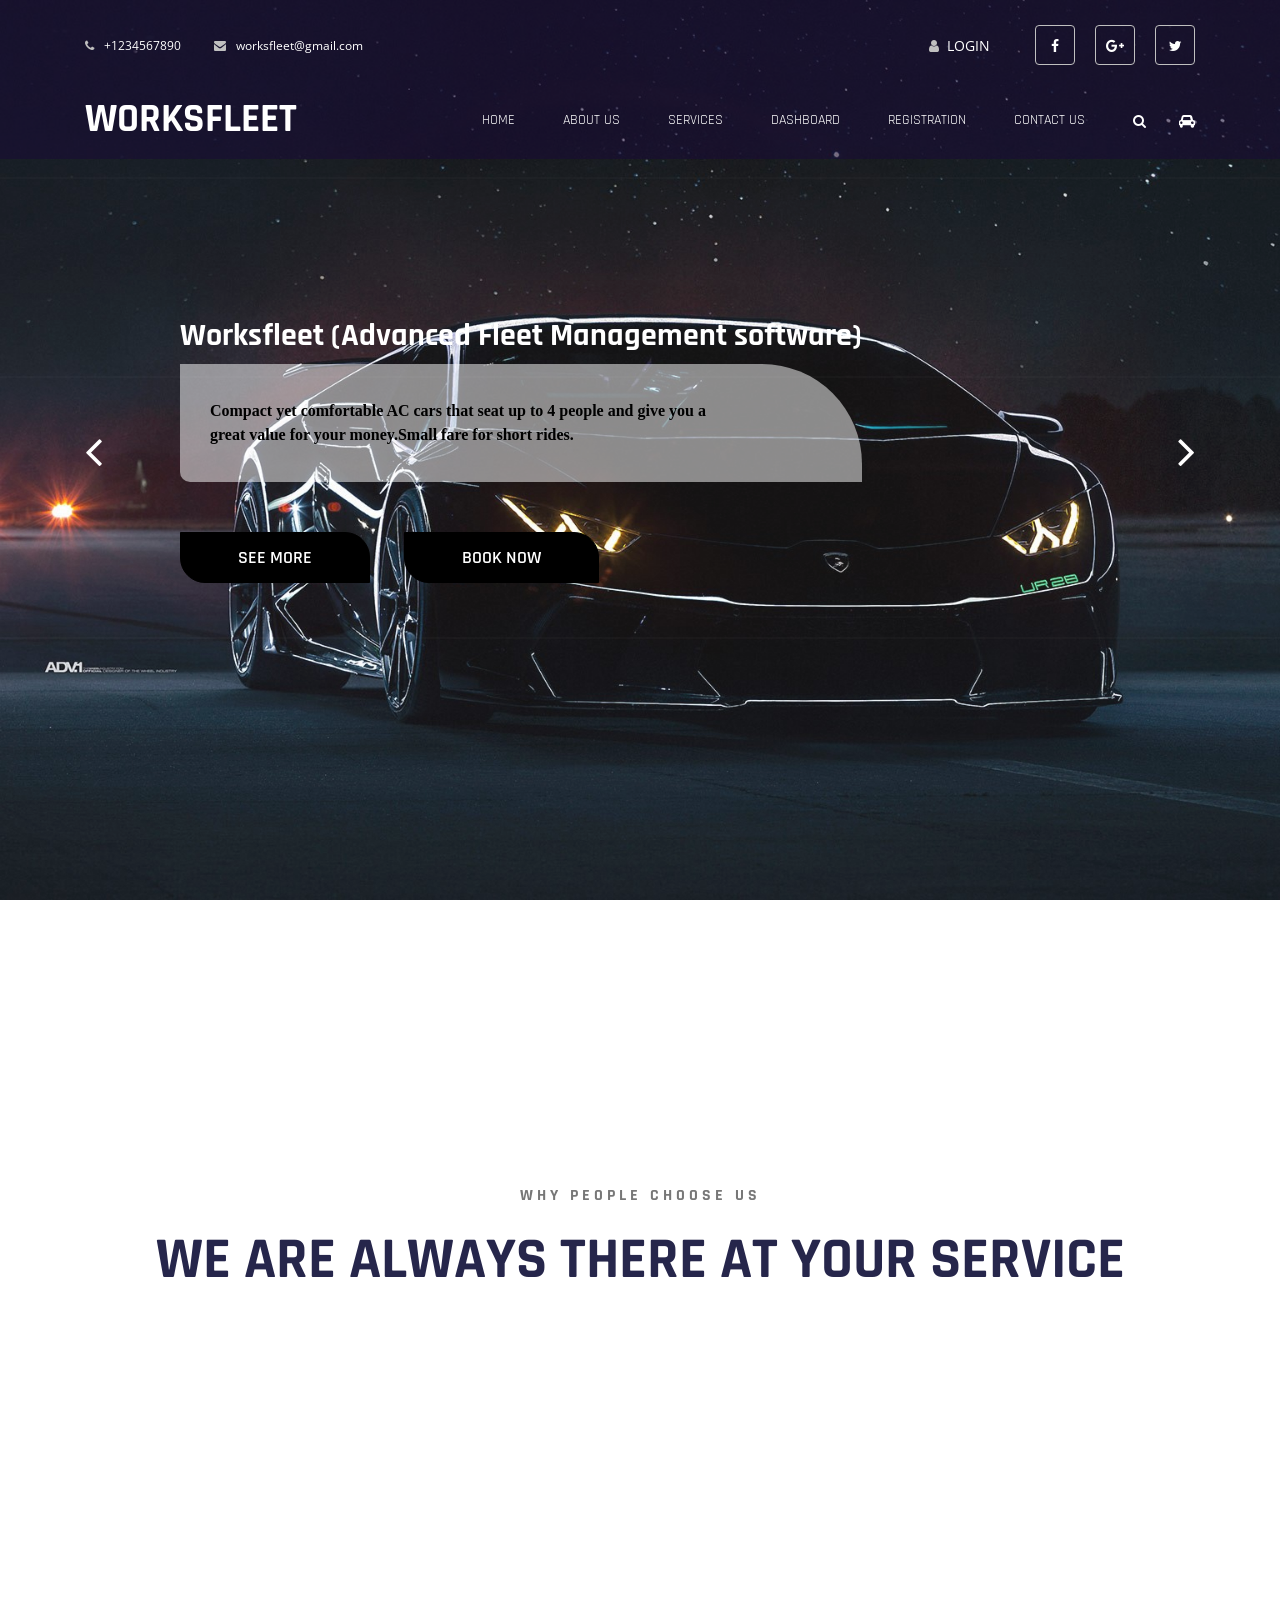
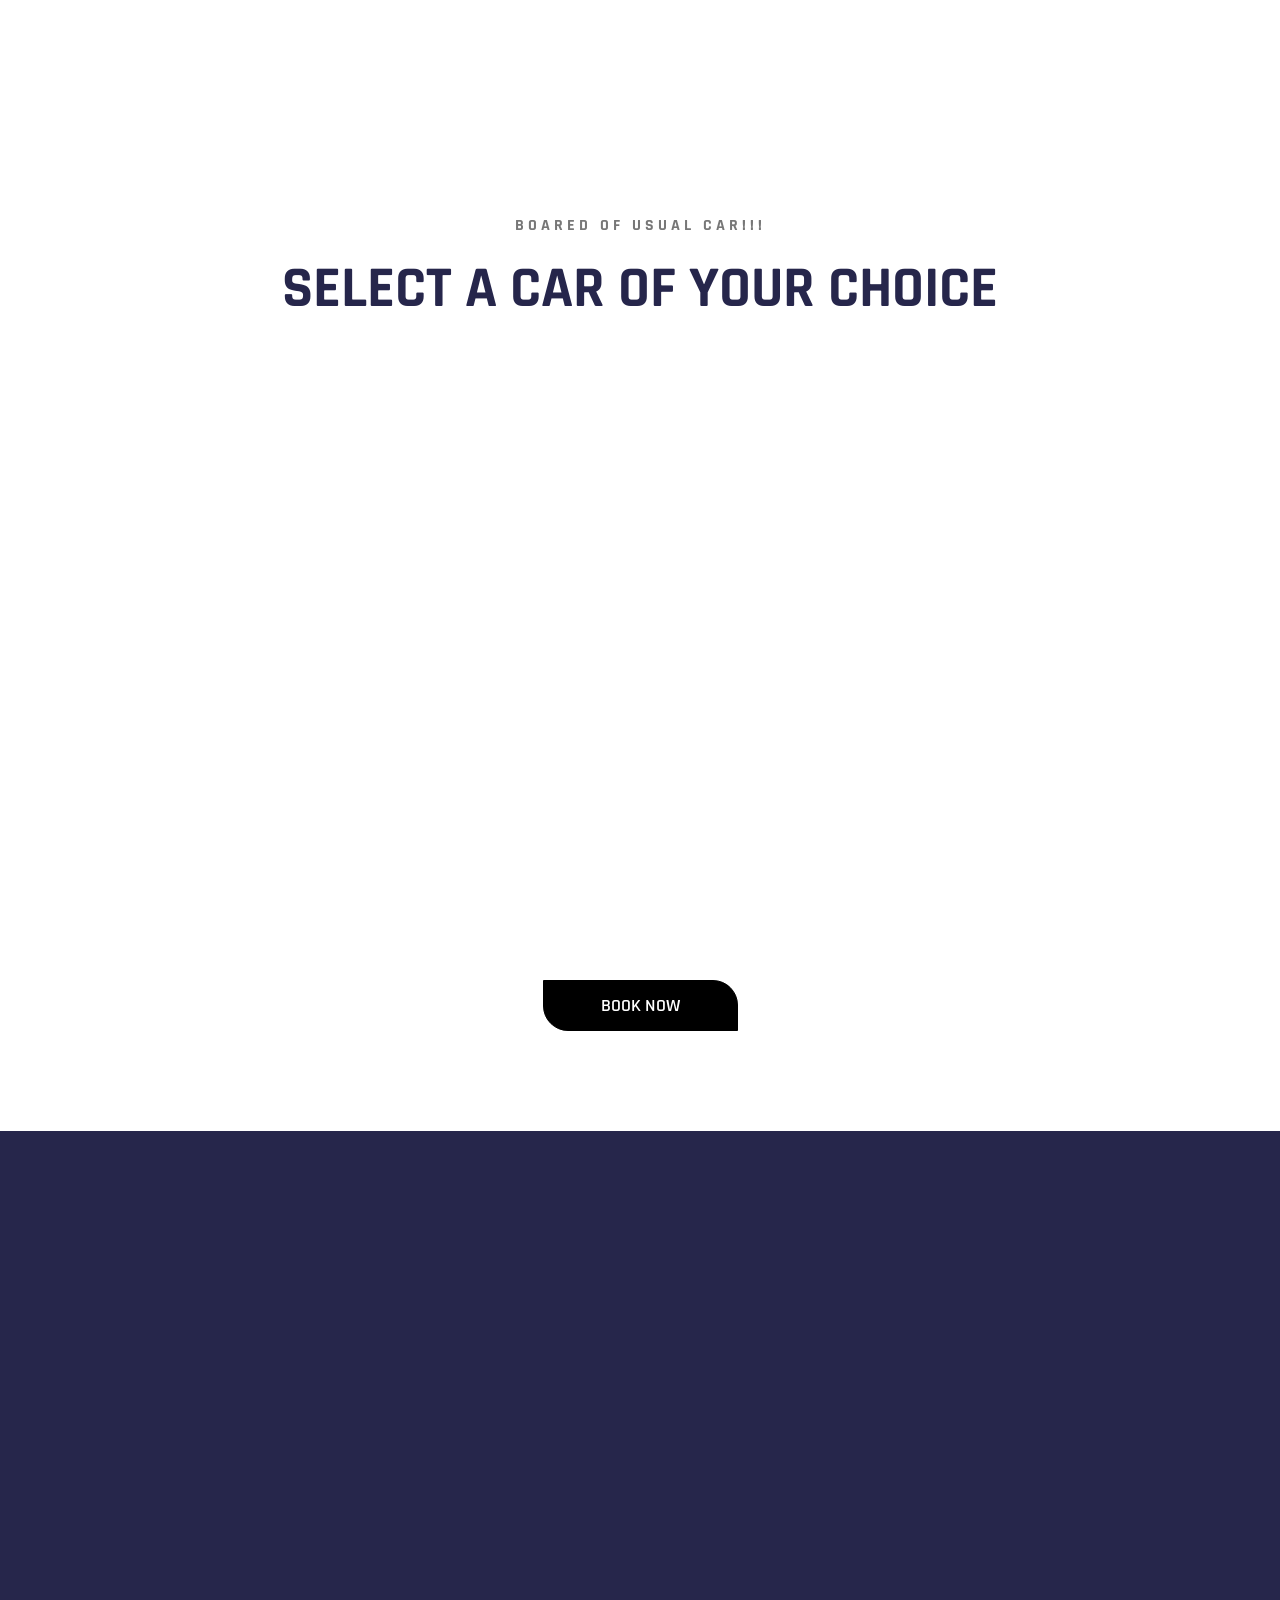
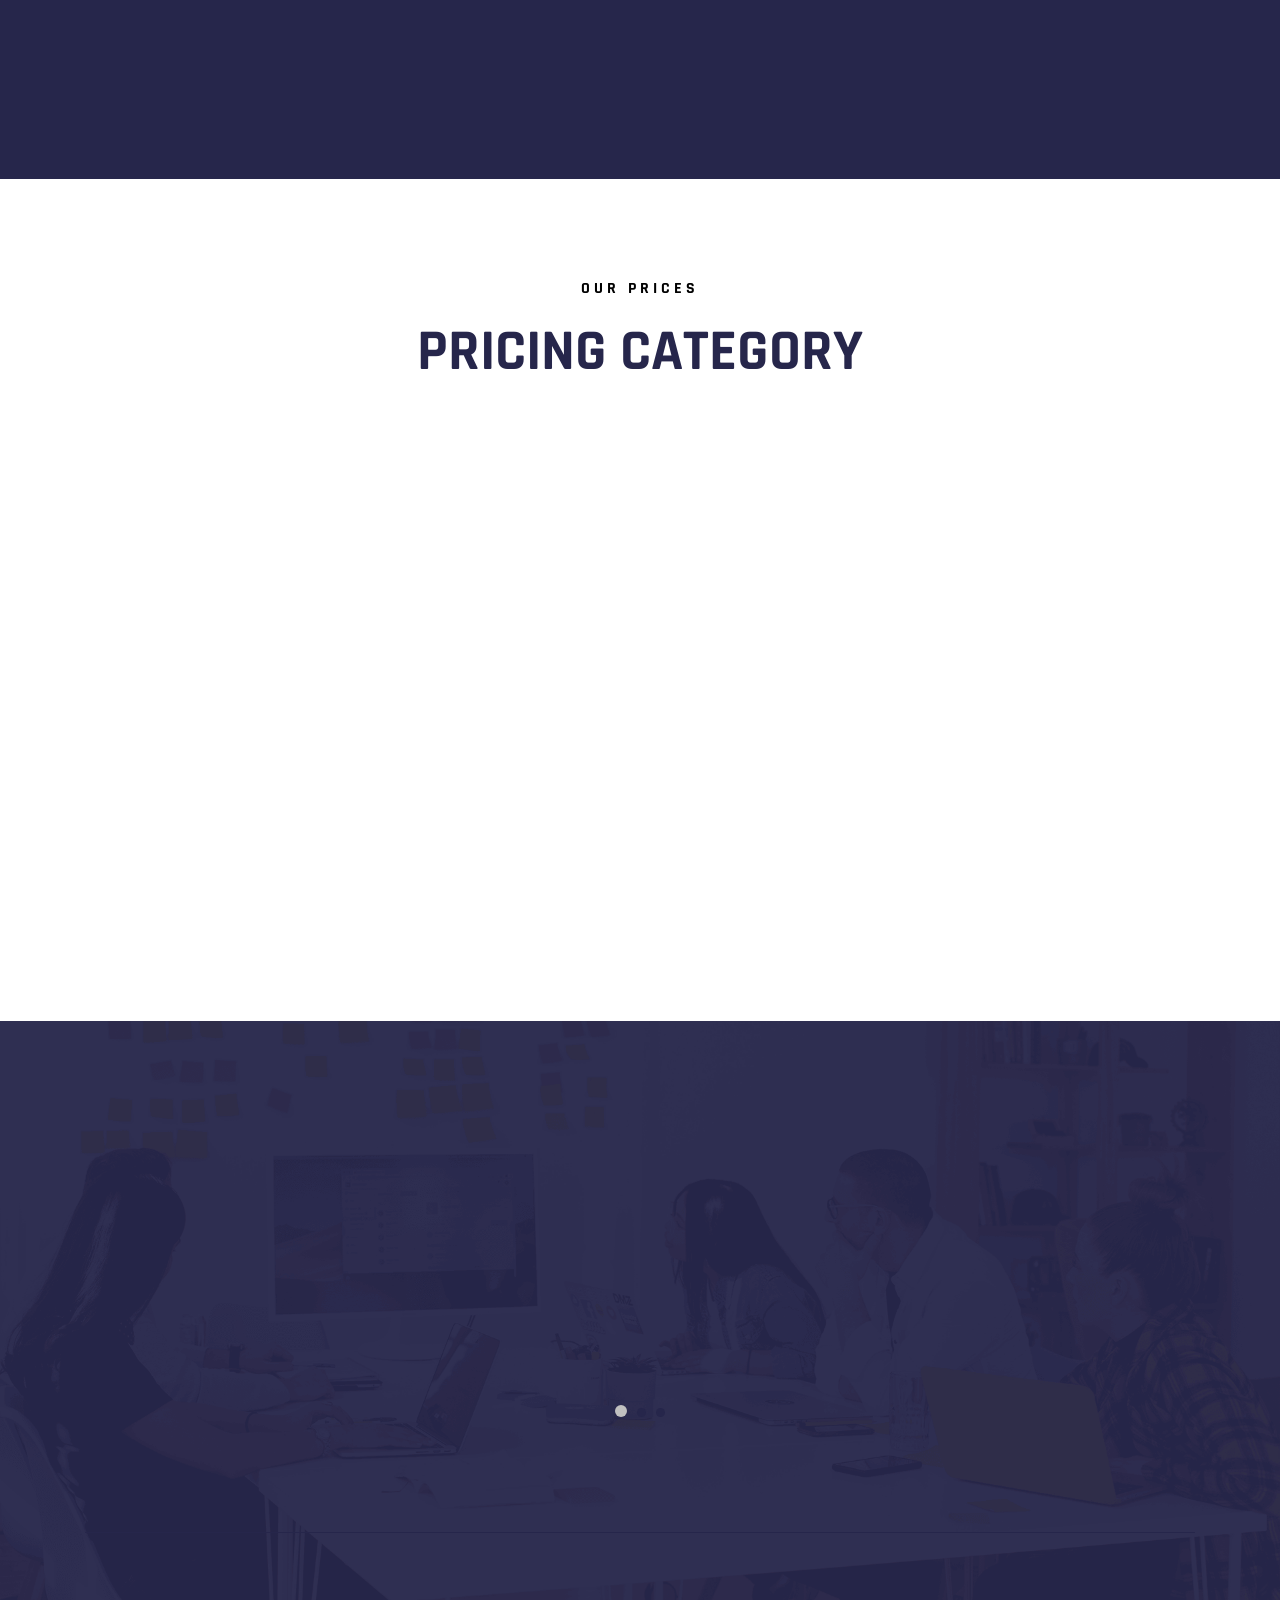
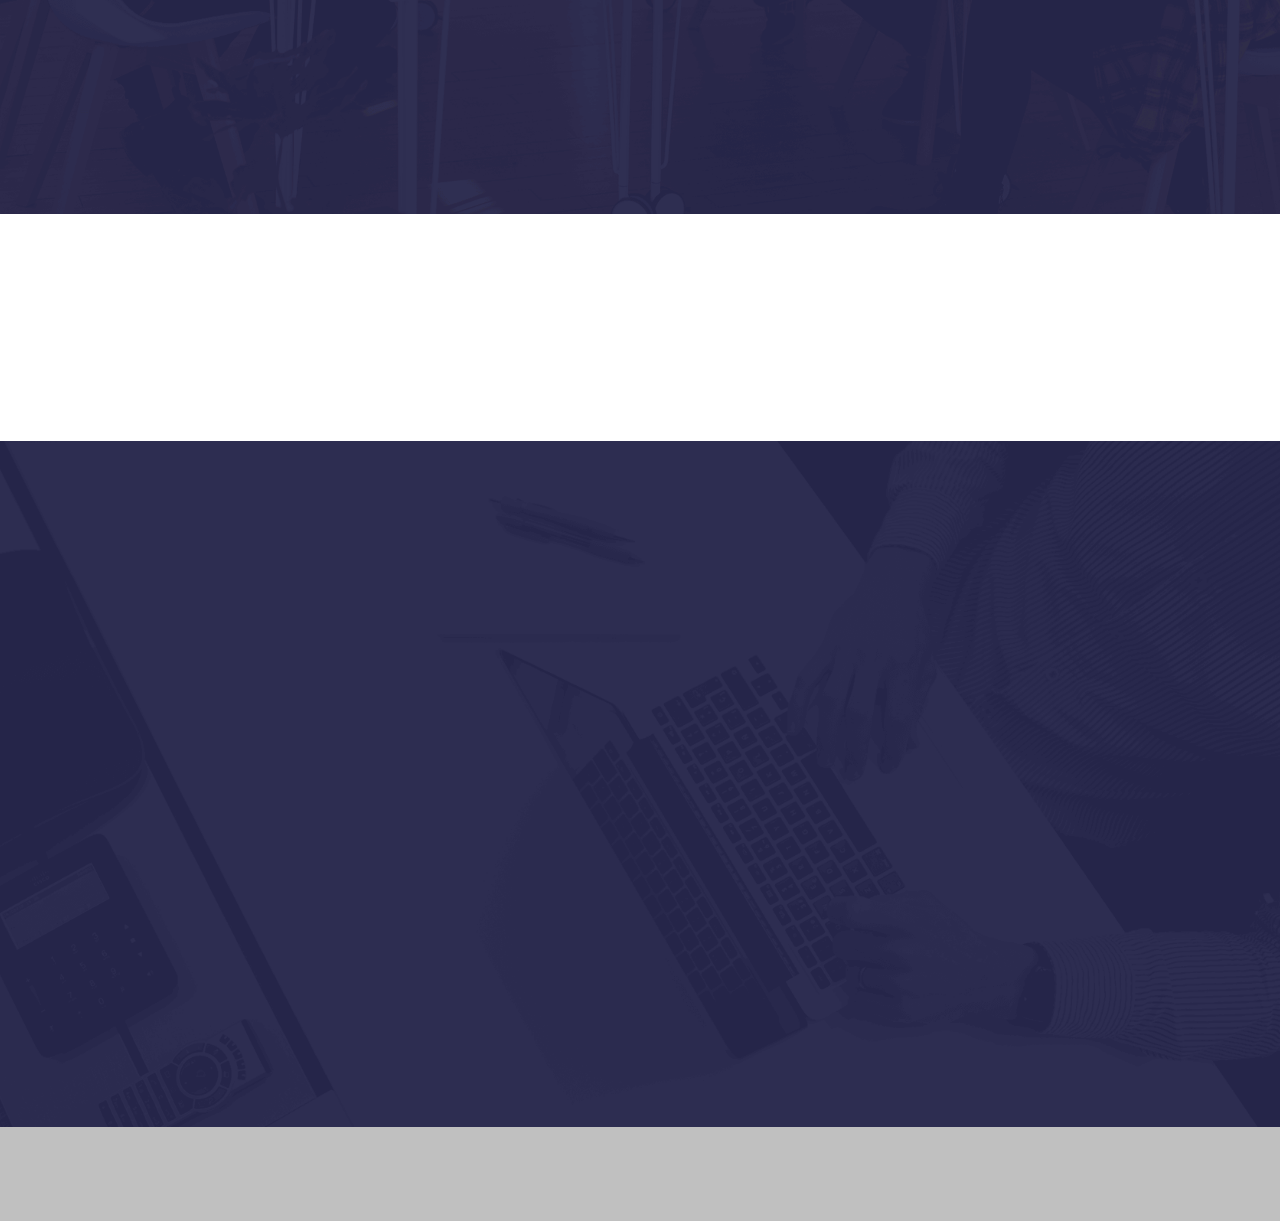
<file: index.html>
<!doctype html>
<html lang="en">

<head>
    <!--
    /   Multipurpose: Free Template by FreeHTML5.co
    /   Author: https://freehtml5.co
    /   Facebook: https://facebook.com/fh5co
    /   Twitter: https://twitter.com/fh5co
    -->
    <meta charset="UTF-8">
    <meta name="viewport" content="width=device-width, initial-scale=1">
    <meta http-equiv="X-UA-Compatible" content="IE=edge">
    <!-- Document title -->
    <title>WORKSFLEET</title>
    <!-- Stylesheets & Fonts -->
    <!-- Google Fonts -->
    <link href="https://fonts.googleapis.com/css?family=Open+Sans:400,400i,700,700i%7CRajdhani:400,600,700"
        rel="stylesheet">
    <!-- Plugins Stylesheets -->
    <link rel="stylesheet" href="static/css/loader/loaders.css">
    <link rel="stylesheet" href="static/css/font-awesome/font-awesome.css">
    <link rel="stylesheet" href="static/css/bootstrap.css">
    <link rel="stylesheet" href="static/css/aos/aos.css">
    <link rel="stylesheet" href="static/css/swiper/swiper.css">
    <link rel="stylesheet" href="static/css/lightgallery.min.css">
    <!-- Template Stylesheet -->
    <link rel="stylesheet" href="static/css/style.css">
    <!-- Responsive Stylesheet -->
    <link rel="stylesheet" href="static/css/responsive.css">
</head>

<body>
    <!-- Loader Start -->
    <div class="css-loader">
        <div class="loader-inner line-scale d-flex align-items-center justify-content-center"></div>
    </div>
    <!-- Loader End -->
    <!-- Header Start -->
    <header class="position-absolute w-100">
        <div class="container">
            <div class="top-header d-none d-sm-flex justify-content-between align-items-center">
                <div class="contact">
                    <a href="tel:+1234567890" class="tel"><i class="fa fa-phone" aria-hidden="true"></i>+1234567890</a>
                    <a href="mailto:worksfleet@yourmail.com"><i class="fa fa-envelope"
                            aria-hidden="true"></i>worksfleet@gmail.com</a>
                </div>
                <nav class="d-flex aic">
                    <a href="./template/Dashboard/user_login.html" class="login"><i class="fa fa-user" ></i>Login</a>
                    <ul class="nav social d-none d-md-flex">
                        <li><a href="https://www.facebook.com/fh5co" target="_blank"><i class="fa fa-facebook"></i></a></li>
                        <li><a href="./template/Dashboard/user_login.html"><i class="fa fa-google-plus"></i></a></li>
                        <li><a href="./template/Dashboard/user_login.html"><i class="fa fa-twitter"></i></a></li>
                    </ul>
                </nav>
            </div>
            <nav class="navbar navbar-expand-md navbar-light">
      
                <a class="navbar-brand" href="./template/Dashboard/login.html"><h1>WORKSFLEET</h1>
                <div class="group d-flex align-items-center">
                    <button class="navbar-toggler" type="button" data-toggle="collapse"
                        data-target="#navbarSupportedContent" aria-controls="navbarSupportedContent"
                        aria-expanded="false" aria-label="Toggle navigation"><span
                            class="navbar-toggler-icon"></span></button>
                            
                    <a class="login-icon d-sm-none" href="./template/Dashboard/user_login.html"><i class="fa fa-user"></i></a>
                    <a class="cart" href=""><i class="fa fa-car" aria-hidden="true"></i></a>
                 
                </div>
                <a class="search-icon d-none d-md-block" href="#"><i class="fa fa-search"></i></a>
                <div class="collapse navbar-collapse justify-content-end" id="navbarSupportedContent">
                    <ul class="navbar-nav">
                        <li class="nav-item"><a class="nav-link" href="#">Home</a></li>
                        <li class="nav-item"><a class="nav-link" href="#">About Us</a></li>
                        <li class="nav-item"><a class="nav-link" href="#">Services</a></li>
                        <li class="nav-item"><a class="nav-link" href="#">Dashboard</a></li>
                        <li class="nav-item"><a class="nav-link" href="#">Registration</a></li>
                        <li class="nav-item"><a class="nav-link" href="#">Contact Us</a></li>
                    </ul>
                    <form class="bg-white search-form" method="get" id="searchform">
                        <div class="input-group">
                            <input class="field form-control" id="s" name="s" type="text" placeholder="Search">
                           
                        </div>
                    </form>
                </div>
            </nav>
        </div>
    </header>
    <!-- Header End -->
    <!-- Hero Start -->
    <section class="hero">
        <div class="container">
            <div class="row">
                <div class="col-12 offset-md-1 col-md-11">
                    <div class="swiper-container hero-slider">
                        <div class="swiper-wrapper">
                            <div class="swiper-slide slide-content d-flex align-items-center">
                                <div class="single-slide">
                                    <h2 data-aos="fade-right" data-aos-delay="200">Worksfleet (Advanced Fleet Management software)
                                    </h2>
                                    <p data-aos="fade-right" data-aos-delay="600">Compact yet comfortable AC cars that seat up 
                                        to 4 people and give you a <br>great value for your money.Small fare for short rides.
                                    
                                    </p>
                                    <a data-aos="fade-right" data-aos-delay="900" href="#" class="btn btn-primary">See
                                        More</a>
                                    <a data-aos="fade-right" data-aos-delay="900" href="#" class="btn btn-primary">Book
                                        Now</a>
                                </div>
                            </div>
                            <div class="swiper-slide slide-content d-flex align-items-center">
                                <div class="single-slide">
                                    <h2 data-aos="fade-right" data-aos-delay="200">Worksfleet (Advanced Fleet Management software)
                                    </h2>
                                    <p data-aos="fade-right" data-aos-delay="600">Compact yet comfortable AC cars that seat up 
                                        to 4 people and give you a <br>great value for your money.Small fare for short rides.
                                    </p>
                                    <a data-aos="fade-right" data-aos-delay="900" href="#" class="btn btn-primary">See
                                        More</a>
                                    <a data-aos="fade-right" data-aos-delay="900" href="#" class="btn btn-primary">
                                        Now</a>
                                </div>
                            </div>
                        </div>

                    </div>
                </div>
            </div>
            <!-- Add Control -->
            <span class="arr-left"><i class="fa fa-angle-left"></i></span>
            <span class="arr-right"><i class="fa fa-angle-right"></i></span>
        </div>
        <div class="texture"></div>
        <div class="diag-bg"></div>
    </section>
    <!-- Hero End -->
    <!-- Call To Action Start -->
    <section class="cta" data-aos="fade-up" data-aos-delay="0">
        <div class="container">
            <div class="cta-content d-xl-flex align-items-center justify-content-around text-center text-xl-left">
                <div class="content" data-aos="fade-right" data-aos-delay="200">
                    <h2>Book a City Taxi to your destination in town</h2>
                    <p>Choose from a range of categories and prices</p>
                </div>
                <div class="subscribe-btn" data-aos="fade-left" data-aos-delay="400" data-aos-offset="0">
                    <a href="#" class="btn btn-primary">BOOK NOW</a>
                </div>
            </div>
        </div>
    </section>
    <!-- Call To Action End -->
    <!-- Services Start -->
    <section class="services">
        <div class="container">
            <div class="title text-center">
                <h6>Why people Choose Us</h6>
                <h1 class="title-blue">We are always there at your service</h1>
            </div>
            <div class="container">
                <div class="row">
                    <div class="col-sm-6 col-lg-4">
                        <div class="media" data-aos="fade-up" data-aos-delay="200" data-aos-duration="400">
                            <img class="mr-4" src="static/images/service1.png" alt="fast and safe">
                            <div class="media-body">
                                <h5>50% offer</h5>
                               Get fifty percent offer (50%) on your first ride
                            </div>
                        </div>
                    </div>
                    <div class="col-sm-6 col-lg-4">
                        <div class="media" data-aos="fade-up" data-aos-delay="400" data-aos-duration="600">
                            <img class="mr-4" src="static/images/service2.png" alt="Web Development">
                            <div class="media-body">
                                <h5> Perfection and Safety First</h5>
                                 Keep your loved ones informed about your travel routes or call emergency services when in need
                            </div>
                        </div>
                    </div>
                    <div class="col-sm-6 col-lg-4">
                        <div class="media" data-aos="fade-up" data-aos-delay="600" data-aos-duration="800">
                            <img class="mr-4" src="static/images/service3.png" alt="Web Development">
                            <div class="media-body">
                                <h5>Free!!</h5>
                                We will reach you in 10 minutes else get free ride 
                            </div>
                        </div>
                    </div>
                    <div class="col-sm-6 col-lg-4">
                        <div class="media" data-aos="fade-up" data-aos-delay="200" data-aos-duration="400">
                            <img class="mr-4" src="static/images/service4.png" alt="Web Development">
                            <div class="media-body">
                                <h5>Drivers</h5>
                                Our driver partners are temperature and covid checked prior the ride
                            </div>
                        </div>
                    </div>
                    <div class="col-sm-6 col-lg-4">
                        <div class="media" data-aos="fade-up" data-aos-delay="400" data-aos-duration="600">
                            <img class="mr-4" src="static/images/service1.png" alt="Web Development">
                            <div class="media-body">
                                <h5>24/7-Customer Support</h5>
                               You can book the cab 24*7 and our driver partner will reach you on time. 
                            </div>
                        </div>
                    </div>
                    <div class="col-sm-6 col-lg-4">
                        <div class="media" data-aos="fade-up" data-aos-delay="600" data-aos-duration="800">
                            <img class="mr-4" src="static/images/service5.png" alt="Web Development">
                            <div class="media-body">
                                <h5>Sanitation First</h5>
                                For all safety concerns during your drive, the car is completely sanitised after each ride.
                            </div>
                        </div>
                    </div>
                </div>
            </div>
        </div>
    </section>
    <!-- Services End -->
    

    <!-- Featured End -->
    <!-- Recent Posts Start -->
    <section class="recent-posts">
        <div class="container">
            <div class="title text-center">
                <h6>Boared of usual car!!!</h6>
                <h1 class="title-blue">Select a car of your choice</h1>
            </div>
            <div class="row">
                <div class="col-lg-6">
                    <div class="single-rpost d-sm-flex align-items-center" data-aos="fade-right"
                        data-aos-duration="800">
                        <div class="post-content text-sm-right">
                            <h2 class="text-dark">Micro car</h2>
                            <h3 class="text-dark">small fares for short ride</h3>
                            <p class="text-muted">Compact yet comfortable AC cars that seat up to 4 people 
                            </p>
                            <a class="post-btn" href="#"><i class="fa fa-map-marker" ></i></a>
                        </div>
                        <div class="post-thumb">
                            <img class="img-fluid" src="static/images/c1.jpg" alt="Post 1">
                        </div>
                    </div>
                </div>
                <div class="col-lg-6">
                    <div class="single-rpost d-sm-flex align-items-center" data-aos="fade-left" data-aos-duration="800">
                        <div class="post-thumb">
                            <img class="img-fluid" src="static/images/c6.jpg" alt="Post 1">
                        </div>
                        <div class="post-content">
                            <h2 class="text-dark">share car</h2>
                            <h3 class="text-dark">Eco friendly rides at pocket friendly rate</h3>
                            <p class="text-muted">You can share with others depending on your route
                                and location 
                            </p>
                            <a class="post-btn" href="#"><i class="fa fa-map-marker" aria-hidden="true"></i></a>
                        </div>
                    </div>
                </div>
                <div class="col-lg-6">
                    <div class="single-rpost d-sm-flex align-items-center" data-aos="fade-right" data-aos-delay="200"
                        data-aos-duration="800">
                        <div class="post-content text-sm-right">
                            <h2 class="text-dark">Mini car</h2>
                            <h3 class="text-dark">Every day dependable rate</h3>
                            <p class="text-muted">It becomes everyday dependable ride.An economical option for daily commute
                            </p>
                            <a class="post-btn" href="#"><i class="fa fa-map-marker" aria-hidden="true"></i></a>
                        </div>
                        <div class="post-thumb">
                            <img class="img-fluid" src="static/images/c7.jpg" alt="Post 1">
                        </div>
                    </div>
                </div>
                <div class="col-lg-6">
                    <div class="single-rpost d-sm-flex align-items-center" data-aos="fade-left" data-aos-delay="200"
                        data-aos-duration="800">
                        <div class="post-thumb">
                            <img class="img-fluid" src="static/images/c4.jpg" alt="Post 1">
                        </div>
                        <div class="post-content">
                            <h2 class="text-dark">Prime car</h2>
                            <h3 class="text-dark">Enjoy daily service</h3>
                            <p class="text-muted">Perfect choice for large members and also efficient with
                                money. 
                            </p>
                            <a class="post-btn" href="#"><i class="fa fa-map-marker" aria-hidden="true"></i></a>
                        </div>
                    </div>
                </div>
            </div>
            <div class="text-center">
                <a href="#" class="btn btn-primary">Book Now</a>
            </div>
        </div>
    </section>
    <!-- Recent Posts End -->
    <!-- Trust Start -->
    <section class="trust">
        <div class="container">
            <div class="row">
                <div class="offset-xl-1 col-xl-6" data-aos="fade-right" data-aos-delay="200" data-aos-duration="800">
                    <div class="title">
                        <h6 class="text light">CAR FEATURES</h6>
                        <h1>A rich featured, epic & premium work.</h1>
                    </div>
    
                    <h5>Features available in worksfleet</h5>
                    <ul class="list-unstyled">
                        <li><i class="fa fa-car"></i>&nbsp;Cab for every pocket</li>
                        <li><i class="fa fa-car"></i>&nbsp;Free wifi</li>
                        <li><i class="fa fa-car"></i>&nbsp;Safety First</li>
                        <li><i class="fa fa-car"></i>&nbsp;Cashless rides</li>
                        <li><i class="fa fa-car"></i>&nbsp;Personal driver</li>
                        <li><i class="fa fa-car"></i>&nbsp;Rental at out station</li>
                    </ul>
                </div>
                <div class="col-xl-5 gallery">
                    <div class="row no-gutters h-100" id="lightgallery">
                        <a href="https://lorempixel.com/600/400/" class="w-50 h-100 gal-img" data-aos="fade-up"
                            data-aos-delay="200" data-aos-duration="400">
                            <img class="img-fluid" src="static/images/c3.jpg" alt="Gallery Image">
                            <i class="fa fa-caret-right"></i>
                        </a>
                       
                        <a href="https://lorempixel.com/600/400/" class="w-50 h-50 gal-img" data-aos="fade-up"
                            data-aos-delay="400" data-aos-duration="600">
                            <img class="img-fluid" src="static/images/c4.jpg" alt="Gallery Image">
                            <i class="fa fa-caret-right"></i>
                        </a>
                        <a href="https://lorempixel.com/600/400/" class="w-50 h-50 gal-img gal-img3" data-aos="fade-up"
                            data-aos-delay="0" data-aos-duration="600">
                            <img class="img-fluid" src="static/images/c7.jpg" alt="Gallery Image">
                            <i class="fa fa-caret-right"></i>
                        </a>
                    </div>
                </div>
            </div>
        </div>
    </section>
    <!-- Trust End -->
    <!-- Pricing Start -->
    <section class="pricing-table">
        <div class="container">
            <div class="title text-center">
                <h6 class="title-primary">Our prices</h6>
                <h1 class="title-blue">Pricing category</h1>
            </div>
            <div class="row no-gutters">
                <div class="col-md-4">
                    <div class="single-pricing text-center" data-aos="fade-up" data-aos-delay="0"
                        data-aos-duration="600">
                        <span>Value Pack</span>
                        <h2>VALUE PACK</h2>
                        <p class="desc">Micro car\Haundai eon(4 seaters)</p>
                        
                        <p class="price">Base fare RS.40</p>
                        <p>Rate per kilometer RS 6 per kilometer</p>
                        <p>Airport rates may differ</p>
                        
                        <a href="#" class="btn btn-primary">Book Now</a>
                        <svg viewBox="0 0 170 193">
                            <path fill-rule="evenodd" fill="rgb(238, 21, 21)"
                                d="M39.000,31.999 C39.000,31.999 -21.000,86.500 9.000,121.999 C39.000,157.500 91.000,128.500 104.000,160.999 C117.000,193.500 141.000,201.000 150.000,183.000 C159.000,165.000 172.000,99.000 167.000,87.000 C162.000,75.000 170.000,63.000 152.000,45.000 C134.000,27.000 128.000,15.999 116.000,11.000 C104.000,6.000 89.000,-0.001 89.000,-0.001 L39.000,31.999 Z" />
                        </svg>
                    </div>
                </div>
                <div class="col-md-4">
                    <div class="single-pricing text-center" data-aos="fade-up" data-aos-delay="300"
                        data-aos-duration="600">
                        <span>Premium Pack</span>
                        <h2>PREMIUM PACK</h2>
                        <p class="desc">Primesuv/sedan/suzuki DZire/Toyato Etioz</p>
                        <p class="price">Base fare RS.80</p>
                        <p>Rate per kilometer RS 8 per kilometer</p>
                        <p>Airport rates may differ</p>
                        <p>Luxary cabs</p>
                        <p>Free 4G wifi</p>
                        <a href="#" class="btn btn-primary">Book Now</a>
                        <svg viewBox="0 0 170 193">
                            <path fill-rule="evenodd" fill="rgb(238, 21, 21)"
                                d="M39.000,31.999 C39.000,31.999 -21.000,86.500 9.000,121.999 C39.000,157.500 91.000,128.500 104.000,160.999 C117.000,193.500 141.000,201.000 150.000,183.000 C159.000,165.000 172.000,99.000 167.000,87.000 C162.000,75.000 170.000,63.000 152.000,45.000 C134.000,27.000 128.000,15.999 116.000,11.000 C104.000,6.000 89.000,-0.001 89.000,-0.001 L39.000,31.999 Z" />
                        </svg>
                    </div>
                </div>
                <div class="col-md-4">
                    <div class="single-pricing text-center" data-aos="fade-up" data-aos-delay="600"
                        data-aos-duration="600">
                        <span>Royal Pack</span>
                        <h2>ROYAL PACK</h2>
                        <p class="desc">Audi,BMW,Lamboghini</p>
                        <p class="price">Base fare RS.400</p>
                        <p>Rate per kilometer RS 50 per kilometer</p>
                        <p>Airport rates may differ</p>
                      
                        <a href="#" class="btn btn-primary">Book Now</a>
                        <svg viewBox="0 0 170 193">
                            <path fill-rule="evenodd" fill="rgb(238, 21, 21)"
                                d="M39.000,31.999 C39.000,31.999 -21.000,86.500 9.000,121.999 C39.000,157.500 91.000,128.500 104.000,160.999 C117.000,193.500 141.000,201.000 150.000,183.000 C159.000,165.000 172.000,99.000 167.000,87.000 C162.000,75.000 170.000,63.000 152.000,45.000 C134.000,27.000 128.000,15.999 116.000,11.000 C104.000,6.000 89.000,-0.001 89.000,-0.001 L39.000,31.999 Z" />
                        </svg>
                    </div>
                </div>
            </div>
        </div>
    </section>
    <!-- Pricing End -->
    <!-- Testimonial and Clients Start -->
    <section class="testimonial-and-clients">
        <div class="container">
            <div class="testimonials">
                <div class="swiper-container test-slider">
                    <div class="swiper-wrapper">
                        <div class="swiper-slide text-center">
                            <div class="row">
                                <div class="offset-lg-1 col-lg-10">
                                    <div class="test-img" data-aos="fade-up" data-aos-delay="0" data-aos-offset="0"><img
                                            src="static/images/test1.png" alt="Testimonial 1"></div>
                                    <h5 data-aos="fade-up" data-aos-delay="200" data-aos-duration="600"
                                        data-aos-offset="0" class="text-light">John</h5>
                                    <span data-aos="fade-up" data-aos-delay="400" data-aos-duration="600"
                                        data-aos-offset="0">Cab driver</span>
                                    <p data-aos="fade-up" data-aos-delay="600" data-aos-duration="600"
                                        data-aos-offset="0">Ash's tactics &
                                        books have helped me a lot in my understanding on how social
                                        media
                                        advertising works.I can say that he is one of the best development professionals
                                        i have
                                        dealt with so far. His experience is great & he is such a great & pleasant
                                        person to
                                        work with as he understands what you are</p>
                                </div>
                            </div>
                        </div>
                        <div class="swiper-slide text-center">
                            <div class="row">
                                <div class="offset-lg-1 col-lg-10">
                                    <div class="test-img" data-aos="fade-up" data-aos-delay="0" data-aos-offset="0"><img
                                            src="static/images/test1.png" alt="Testimonial 1"></div>
                                    <h5 data-aos="fade-up" data-aos-delay="200" data-aos-duration="600"
                                        data-aos-offset="0" class="text-light">John</h5>
                                    <span data-aos="fade-up" data-aos-delay="400" data-aos-duration="600"
                                        data-aos-offset="0">Cab Driver</span>
                                    <p data-aos="fade-up" data-aos-delay="600" data-aos-duration="600"
                                        data-aos-offset="0">Ash's tactics &
                                        books have helped me a lot in my understanding on how social
                                        media
                                        advertising works.I can say that he is one of the best development professionals
                                        i have
                                        dealt with so far. His experience is great & he is such a great & pleasant
                                        person to
                                        work with as he understands what you are</p>
                                </div>
                            </div>
                        </div>
                        <div class="swiper-slide text-center">
                            <div class="row">
                                <div class="offset-lg-1 col-lg-10">
                                    <div class="test-img" data-aos="fade-up" data-aos-delay="0" data-aos-offset="0"><img
                                            src="static/images/test1.png" alt="Testimonial 1"></div>
                                    <h5 data-aos="fade-up" data-aos-delay="200" data-aos-duration="600"
                                        data-aos-offset="0" class="text-light">John</h5>
                                    <span data-aos="fade-up" data-aos-delay="400" data-aos-duration="600"
                                        data-aos-offset="0">cab
                                        Driver</span>
                                    <p data-aos="fade-up" data-aos-delay="600" data-aos-duration="600"
                                        data-aos-offset="0">Ash's tactics &
                                        books have helped me a lot in my understanding on how social
                                        media
                                        advertising works.I can say that he is one of the best development professionals
                                        i have
                                        dealt with so far. His experience is great & he is such a great & pleasant
                                        person to
                                        work with as he understands what you are</p>
                                </div>
                            </div>
                        </div>
                    </div>
                    <div class="test-pagination"></div>
                </div>
            </div>
            <div class="clients" data-aos="fade-up" data-aos-delay="200" data-aos-duration="600">
                <div class="swiper-container clients-slider">
                    <div class="swiper-wrapper">
                        <div class="swiper-slide">
                            <img src="static/images/t1.png" width="200px" alt="Client 1">
                        </div>
                        <div class="swiper-slide">
                            <img src="static/images/t2.png" width="200px" alt="Client 2">
                        </div>
                        <div class="swiper-slide">
                            <img src="static/images/t3.png" width="200px" alt="Client 3">
                        </div>
                        <div class="swiper-slide">
                            <img src="static/images/t4.png" width="200px"alt="Client 4">
                        </div>
                        <div class="swiper-slide">
                            <img src="static/images/t5.png" width="200px"alt="Client 5">
                        </div>
                    </div>
                    <div class="test-pagination"></div>
                </div>
            </div>
        </div>
    </section>
    <!-- Testimonial and Clients End -->
    <!-- Call To Action 2 Start -->
    <section class="cta cta2" data-aos="fade-up" data-aos-delay="0">
        <div class="container">
            <div class="cta-content d-xl-flex align-items-center justify-content-around text-center text-xl-left">
                <div class="content" data-aos="fade-right" data-aos-delay="200">
                    <h2>Book a taxi near me!!</h2>
                    <p>Stuck in a traffic book a car,bike with affordable price</p>
                </div>
                <div class="subscribe-btn" data-aos="fade-left" data-aos-delay="400" data-aos-offset="0">
                    <a href="#" class="btn btn-primary">Book Now</a>
                </div>
            </div>
        </div>
    </section>
    <!-- Call To Action 2 End -->
    <!-- Footer Start -->
    <footer>
        <!-- Widgets Start -->
        <div class="footer-widgets">
            <div class="container">
                <div class="row">
                    <div class="col-md-6 col-xl-3">
                        <div class="single-widget contact-widget" data-aos="fade-up" data-aos-delay="0">
                            <h6 class="widget-tiltle">&nbsp;</h6>
                            <p>By subscribing to our mailing list you will always be update with the latest news from
                                us.
                            </p>
                            <div class="media">
                                <i class="fa fa-map-marker"></i>
                                <div class="media-body ml-3">
                                    <h6>Address</h6>
                                    Level 13, 2 Elizabeth St,<br>
                                    Melbourne, Victoria 3000 India
                                </div>
                            </div>
                            <div class="media">
                                <i class="fa fa-envelope-o"></i>
                                <div class="media-body ml-3">
                                    <h6>Have any questions?</h6>
                                    <a href="mailto:support@steelthemes.com">Support@Worksfleet.com</a>
                                </div>
                            </div>
                            <div class="media">
                                <i class="fa fa-phone"></i>
                                <div class="media-body ml-3">
                                    <h6>Call us & Hire us</h6>
                                    <a href="tel:+610791803458"> +61 (0) 7 9180 3458</a>
                                </div>
                            </div>
                            <div class="media">
                                <i class="fa fa-fax"></i>
                                <div class="media-body ml-3">
                                    <h6>Fax</h6>
                                    <a href="fax:911889047521432">(91) 188904752 1432</a>
                                </div>
                            </div>
                        </div>
                    </div>
                    <div class="col-md-6 col-xl-3">
                        <div class="single-widget twitter-widget" data-aos="fade-up" data-aos-delay="200">
                            <h6 class="widget-tiltle">Fresh Tweets</h6>
                            <div class="media">
                                <i class="fa fa-twitter"></i>
                                <div class="media-body ml-3">
                                    <h6><a href="#">@cars,</a> Hunda amaze car</h6>
                                    <span>10 Mins Ago</span>
                                </div>
                            </div>
                            <div class="media">
                                <i class="fa fa-twitter"></i>
                                <div class="media-body ml-3">
                                    <h6><a href="#">@mini car,</a> Toyato Innova Crysta</h6>
                                    <span>20 Mins Ago</span>
                                </div>
                            </div>
                            <div class="media">
                                <i class="fa fa-twitter"></i>
                                <div class="media-body ml-3">
                                    <h6><a href="#">@luxary car,</a> We Planned to Update the luxary car Payment Method
                                        Soon!</h6>
                                    <span>10 Mins Ago</span>
                                </div>
                            </div>
                            <div class="media">
                                <i class="fa fa-twitter"></i>
                                <div class="media-body ml-3">
                                    <h6><a href="#">@Prime car,</a> Mercedes E Class</h6>
                                    <span>15 Mins Ago</span>
                                </div>
                            </div>
                        </div>
                    </div>
                    <div class="col-md-6 col-xl-3">
                        <div class="single-widget recent-post-widget" data-aos="fade-up" data-aos-delay="400">
                            <h6 class="widget-tiltle">Latest Updates</h6>
                            <div class="media">
                                <a class="rcnt-img" href="#"><img src="static/images/rcnt-post1.png"
                                        alt="Recent Post"></a>
                                <div class="media-body ml-3">
                                    <h6><a href="#">An engaging</a></h6>
                                    <p><i class="fa fa-user"></i>Mano <i class="fa fa-eye"></i> 202 Views</p>
                                </div>
                            </div>
                            <div class="media">
                                <a class="rcnt-img" href="#"><img src="static/images/rcnt-post2.png"
                                        alt="Recent Post"></a>
                                <div class="media-body ml-3">
                                    <h6><a href="#">Statistics and analysis. The key to succes.</a></h6>
                                    <p><i class="fa fa-user"></i>Rosias <i class="fa fa-eye"></i> 20 Views</p>
                                </div>
                            </div>
                            <div class="media">
                                <a class="rcnt-img" href="#"><img src="static/images/rcnt-post3.png"
                                        alt="Recent Post"></a>
                                <div class="media-body ml-3">
                                    <h6><a href="#">Envato Meeting turns into a photoshooting.</a></h6>
                                    <p><i class="fa fa-user"></i>Kien <i class="fa fa-eye"></i> 74 Views</p>
                                </div>
                            </div>
                            <div class="media">
                                <a class="rcnt-img" href="#"><img src="static/images/rcnt-post4.png"
                                        alt="Recent Post"></a>
                                <div class="media-body ml-3">
                                    <h6><a href="#">An engaging embedded the video posts</a></h6>
                                    <p><i class="fa fa-user"></i>Robert <i class="fa fa-eye"></i> 48 Views</p>
                                </div>
                            </div>
                        </div>
                    </div>
                    <div class="col-md-6 col-xl-3">
                        <div class="single-widget tags-widget" data-aos="fade-up" data-aos-delay="800">
                            <h6 class="widget-tiltle">Popular Tags</h6>
                            <a href="#">cars</a>
                            <a href="#">Bike</a>
                            <a href="#">Hundai</a>
                            <a href="#">Suzuki</a>
                            <a href="#">BMW</a>
                            <a href="#">Toyata</a>
                        </div>
                        <div class="single-widget subscribe-widget" data-aos="fade-up" data-aos-delay="800">
                            <h6 class="widget-tiltle">Subscribe us</h6>
                            <p>Sign up for our mailing list to get latest updates and offers</p>
                            <form class="" method="get">
                                <div class="input-group">
                                    <input class="field form-control" name="subscribe" type="email"
                                        placeholder="Email Address">
                                    <span class="input-group-btn">
                                        <button type="submit" name="submit-mail"><i class="fa fa-check"></i></button>
                                    </span>
                                </div>
                            </form>
                            <p>We respect your privacy</p>
                            <ul class="nav social-nav">
                                <li><a href="https://www.facebook.com/fh5co" target="_blank"><i class="fa fa-facebook"></i></a></li>
                                <li><a href="#"><i class="fa fa-google-plus"></i></a></li>
                                <li><a href="#"><i class="fa fa-twitter"></i></a></li>
                                <li><a href="#"><i class="fa fa-google-plus"></i></a></li>
                                <li><a href="#"><i class="fa fa-linkedin"></i></a></li>
                            </ul>
                        </div>
                    </div>
                </div>
            </div>
        </div>
        <!-- Widgets End -->
        <!-- Foot Note Start -->
        <div class="foot-note">
            <div class="container">
                <div
                    class="footer-content text-center text-lg-left d-lg-flex justify-content-between align-items-center">
                    <p class="mb-0" data-aos="fade-right" data-aos-offset="0">&copy; 2019 All Rights Reserved. Design by <a href="https://freehtml5.co/multipurpose" target="_blank" class="fh5-link">FreeHTML5.co</a>.</p>
                    <p class="mb-0" data-aos="fade-left" data-aos-offset="0"><a href="#">Terms Of Use</a><a
                            href="#">Privacy & Security
                            Statement</a></p>
                </div>
            </div>
        </div>
        <!-- Foot Note End -->
    </footer>
    <!-- Footer Endt -->
    <!--jQuery-->
    <script src="static/js/jquery-3.3.1.js"></script>
    <!--Plugins-->
    <script src="static/js/bootstrap.bundle.js"></script>
    <script src="static/js/loaders.css.js"></script>
    <script src="static/js/aos.js"></script>
    <script src="static/js/swiper.min.js"></script>
    <script src="static/js/lightgallery-all.min.js"></script>
    <!--Template Script-->
    <script src="static/js/main.js"></script>
</body>

</html>
</file>
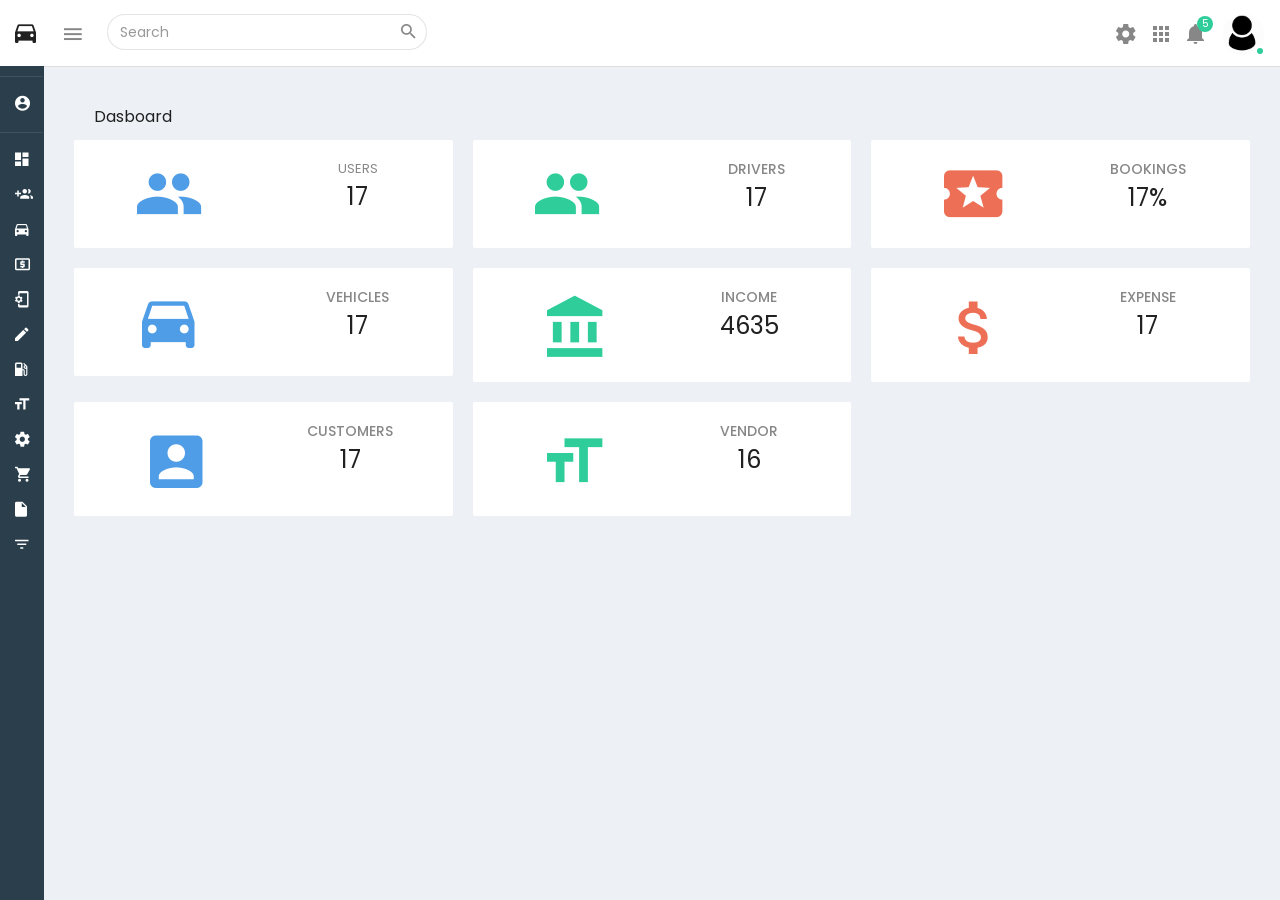
<file: template/Dashboard/index1.html>
<!DOCTYPE html>
<html lang="en">

<!-- Mirrored from hencework.com/theme/Worksfleet/template/index1.html by HTTrack Website Copier/3.x [XR&CO'2014], Sun, 07 Feb 2021 11:58:59 GMT -->
<head>
    <meta charset="UTF-8" />
	<meta name="viewport" content="width=device-width, initial-scale=1.0, maximum-scale=1.0, user-scalable=no" />
	<title>Worksfleet Admin dashboard for any platform</title>
	<meta name="description" content="Worksfleet is a Dashboard & Admin Site Responsive Template by hencework." />
	<meta name="keywords" content="admin, admin dashboard, admin template, cms, crm, Worksfleet Admin, Worksfleetadmin, premium admin templates, responsive admin, sass, panel, software, ui, visualization, web app, application" />
	<meta name="author" content="hencework"/>
	
	<!-- Favicon -->
	<link rel="shortcut icon" href="del">
	<link rel="icon" href="del" type="image/x-icon">
	
	<!-- Morris Charts CSS -->
    <link href="../../static/bower_components/morris.js/morris.css" rel="stylesheet" type="text/css"/>
	
	<!-- Data table CSS -->
	<link href="../../static/bower_components/datatables/media/css/jquery.dataTables.min.css" rel="stylesheet" type="text/css"/>
	
	<link href="../../static/bower_components/jquery-toast-plugin/dist/jquery.toast.min.css" rel="stylesheet" type="text/css">
		
	<!-- Custom CSS -->
	<link href="dist/css/style.css" rel="stylesheet" type="text/css">
</head>

<body>
	<!-- Preloader -->
	<div class="preloader-it">
		<div class="la-anim-1"></div>
	</div>
	<!-- /Preloader -->
    <div class="wrapper theme-1-active pimary-color-green">
		<!-- Top Menu Items -->
		<nav class="navbar navbar-inverse navbar-fixed-top">
			<div class="mobile-only-brand pull-left">
				<div class="nav-header pull-left">
					<div class="logo-wrap">
						<a href="index1.html">
							<i class="zmdi zmdi-car zmdi-hc-2x mr-20"></i>
							<span class="brand-text">Worksfleet</span>
						</a>
					</div>
				</div>	
				<a id="toggle_nav_btn" class="toggle-left-nav-btn inline-block ml-20 pull-left" href="javascript:void(0);"><i class="zmdi zmdi-menu"></i></a>
				<a id="toggle_mobile_search" data-toggle="collapse" data-target="#search_form" class="mobile-only-view" href="javascript:void(0);"><i class="zmdi zmdi-search"></i></a>
				<a id="toggle_mobile_nav" class="mobile-only-view" href="javascript:void(0);"><i class="zmdi zmdi-more"></i></a>
				<form id="search_form" role="search" class="top-nav-search collapse pull-left">
					<div class="input-group">
						<input type="text" name="example-input1-group2" class="form-control" placeholder="Search">
						<span class="input-group-btn">
						<button type="button" class="btn  btn-default"  data-target="#search_form" data-toggle="collapse" aria-label="Close" aria-expanded="true"><i class="zmdi zmdi-search"></i></button>
						</span>
					</div>
				</form>
			</div>
			<div id="mobile_only_nav" class="mobile-only-nav pull-right">
				<ul class="nav navbar-right top-nav pull-right">
					<li>
						<a id="open_right_sidebar" href="#"><i class="zmdi zmdi-settings top-nav-icon"></i></a>
					</li>
					<li class="dropdown app-drp">
						<a href="#" class="dropdown-toggle" data-toggle="dropdown"><i class="zmdi zmdi-apps top-nav-icon"></i></a>
						<ul class="dropdown-menu app-dropdown" data-dropdown-in="slideInRight" data-dropdown-out="flipOutX">
							<li>
								<div class="app-nicescroll-bar">
									<ul class="app-icon-wrap pa-10">
										<li>
											<a href="add driver.html" class="connection-item">
											<i class="zmdi zmdi-car txt-info"></i>
											<span class="block">Driver</span>
											</a>
										</li>
										<li>
											<a href="Add customer.html" class="connection-item">
												<i class="zmdi zmdi-account-box zmdi-hc-5x txt-primary"></i>
											<span class="block">Customer</span>
											</a>
										</li>
										<li>
											<a href="calendar.html" class="connection-item">
											<i class="zmdi zmdi-calendar-check txt-primary"></i>
											<span class="block">calendar</span>
											</a>
										</li>
										<li>
											<a href="vector-map.html" class="connection-item">
											<i class="zmdi zmdi-map txt-danger"></i>
											<span class="block">map</span>
											</a>
										</li>
										<li>
											<a href="chats.html" class="connection-item">
											<i class="zmdi zmdi-comment-outline txt-warning"></i>
											<span class="block">chat</span>
											</a>
										</li>
										<li>
											<a href="contact-card.html" class="connection-item">
											<i class="zmdi zmdi-assignment-account"></i>
											<span class="block">contact</span>
											</a>
										</li>
									</ul>
								</div>	
							</li>
							<li>
								<div class="app-box-bottom-wrap">
									<hr class="light-grey-hr ma-0"/>
									<a class="block text-center read-all" href="javascript:void(0)"> more </a>
								</div>
							</li>
						</ul>
					</li>
					
					<li class="dropdown alert-drp">
						<a href="#" class="dropdown-toggle" data-toggle="dropdown"><i class="zmdi zmdi-notifications top-nav-icon"></i><span class="top-nav-icon-badge">5</span></a>
						<ul  class="dropdown-menu alert-dropdown" data-dropdown-in="bounceIn" data-dropdown-out="bounceOut">
							<li>
								<div class="notification-box-head-wrap">
									<span class="notification-box-head pull-left inline-block">notifications</span>
									<a class="txt-danger pull-right clear-notifications inline-block" href="javascript:void(0)"> clear all </a>
									<div class="clearfix"></div>
									<hr class="light-grey-hr ma-0"/>
								</div>
							</li>
							<li>
								<div class="streamline message-nicescroll-bar">
									<div class="sl-item">
										<a href="javascript:void(0)">
											<div class="icon bg-green">
												<i class="zmdi zmdi-flag"></i>
											</div>
											<div class="sl-content">
												<span class="inline-block capitalize-font  pull-left truncate head-notifications">
												New subscription created</span>
												<span class="inline-block font-11  pull-right notifications-time">2pm</span>
												<div class="clearfix"></div>
												<p class="truncate">Your customer subscribed for the basic plan. The customer will pay $25 per month.</p>
											</div>
										</a>	
									</div>
									<hr class="light-grey-hr ma-0"/>
									<div class="sl-item">
										<a href="javascript:void(0)">
											<div class="icon bg-yellow">
												<i class="zmdi zmdi-trending-down"></i>
											</div>
											<div class="sl-content">
												<span class="inline-block capitalize-font  pull-left truncate head-notifications txt-warning">Server #2 not responding</span>
												<span class="inline-block font-11 pull-right notifications-time">1pm</span>
												<div class="clearfix"></div>
												<p class="truncate">Some technical error occurred needs to be resolved.</p>
											</div>
										</a>	
									</div>
									<hr class="light-grey-hr ma-0"/>
									<div class="sl-item">
										<a href="javascript:void(0)">
											<div class="icon bg-blue">
												<i class="zmdi zmdi-email"></i>
											</div>
											<div class="sl-content">
												<span class="inline-block capitalize-font  pull-left truncate head-notifications">2 new messages</span>
												<span class="inline-block font-11  pull-right notifications-time">4pm</span>
												<div class="clearfix"></div>
												<p class="truncate"> The last payment for your G Suite Basic subscription failed.</p>
											</div>
										</a>	
									</div>
									<hr class="light-grey-hr ma-0"/>
									<div class="sl-item">
										<a href="javascript:void(0)">
											<div class="sl-avatar">
												<i class="zmdi zmdi-accounts zmdi-hc-3x txt-primary"></i>
											</div>
											<div class="sl-content">
												<span class="inline-block capitalize-font  pull-left truncate head-notifications">Sandy Doe</span>
												<span class="inline-block font-11  pull-right notifications-time">1pm</span>
												<div class="clearfix"></div>
												<p class="truncate">Requesting for a cab to Hosur</p>
											</div>
										</a>	
									</div>
									<hr class="light-grey-hr ma-0"/>
									<div class="sl-item">
										<a href="javascript:void(0)">
											<div class="icon bg-red">
												<i class="zmdi zmdi-storage"></i>
											</div>
											<div class="sl-content">
												<span class="inline-block capitalize-font  pull-left truncate head-notifications txt-danger">99% server space occupied.</span>
												<span class="inline-block font-11  pull-right notifications-time">1pm</span>
												<div class="clearfix"></div>
												<p class="truncate">Emergency</p>
											</div>
										</a>	
									</div>
								</div>
							</li>
							<li>
								<div class="notification-box-bottom-wrap">
									<hr class="light-grey-hr ma-0"/>
									<a class="block text-center read-all" href="javascript:void(0)"> read all </a>
									<div class="clearfix"></div>
								</div>
							</li>
						</ul>
					</li>
					<li class="dropdown auth-drp">
						<a href="#" class="dropdown-toggle pr-0" data-toggle="dropdown"><img src="../Dashboard/dist/images1/admin1.png" del="user_auth" class="user-auth-img img-circle"/><span class="user-online-status"></span></a>
						<ul class="dropdown-menu user-auth-dropdown" data-dropdown-in="flipInX" data-dropdown-out="flipOutX">
							<li>
								<a href="user.html"><i class="zmdi zmdi-account"></i><span>User List</span></a>
							</li>
							<li>
								<a href="index1.html"><i class="zmdi zmdi-card"></i><span>Dashboard</span></a>
							</li>
							<li>
								<a href="manage vehicle.html"><i class="zmdi zmdi-car"></i><span>Vehicle</span></a>
							</li>
							<li>
								<a href="Add customer.html"><i class="zmdi zmdi-account"></i><span>Customer</span></a>
							</li>
							<li class="divider"></li>
							<li class="sub-menu show-on-hover">
								<a href="#" class="dropdown-toggle pr-0 level-2-drp"><i class="zmdi zmdi-check text-success"></i> available</a>
								<ul class="dropdown-menu open-left-side">
									<li>
										<a href="#"><i class="zmdi zmdi-check text-success"></i><span>available</span></a>
									</li>
									<li>
										<a href="#"><i class="zmdi zmdi-circle-o text-warning"></i><span>busy</span></a>
									</li>
									<li>
										<a href="#"><i class="zmdi zmdi-minus-circle-outline text-danger"></i><span>offline</span></a>
									</li>
								</ul>	
							</li>
							<li class="divider"></li>
							<li>
								<a href="#"><i class="zmdi zmdi-power"></i><span>Log Out</span></a>
							</li>
						</ul>
					</li>
				</ul>
			</div>	
		</nav>
		<!-- /Top Menu Items -->
		
		<!-- Left Sidebar Menu -->
		<div class="fixed-sidebar-left">
			<ul class="nav navbar-nav side-nav nicescroll-bar">
				
				<li><hr class="light-grey-hr mb-10"/></li>
				<li class="navigation-header">
					<a href="index1.html"><div class="pull-left"><i class="zmdi zmdi-account-circle mr-20"></i>
						<span class="right-nav-text">Super Administrator</span></div><div class="clearfix"></div></a> 
					<li><hr class="light-grey-hr mb-10"/></li>	
				</li>
				
				
				<li>
					<a href="index1.html"><div class="pull-left"><i class="zmdi zmdi-view-dashboard mr-20"></i>
						<span class="right-nav-text">Dashboard</span></div><div class="clearfix"></div></a>
				</li>
					
				<li>
					<a href="javascript:void(0);" data-toggle="collapse" data-target="#ecom_dr"><div class="pull-left"><i class="zmdi zmdi-accounts-add mr-20"></i><span class="right-nav-text">Users</span></div><div class="pull-right"><i class="zmdi zmdi-caret-down"></i></div><div class="clearfix"></div></a>
					<ul id="ecom_dr" class="collapse collapse-level-1">
						<li>
							<a href="driver.html">Drivers</a>
						</li>
						<li>
							<a href="user.html">users</a>
						</li>
						<li>
							<a href="customer.html">Customers</a>
						</li>
						
					</ul>
				</li>
				<li>
					<a href="javascript:void(0);" data-toggle="collapse" data-target="#dropdown_dr_lv2"><div class="pull-left"><i class="zmdi zmdi-car mr-20"></i></div>Vehicles<div class="pull-right"><i class="zmdi zmdi-caret-down"></i></div><div class="clearfix"></div></a>
					<ul id="dropdown_dr_lv2" class="collapse collapse-level-2">
						
						
						<li>
							<a href="manage vehicle.html">Manage Vehicles</a>
						</li>
						<li>
							<a href="vehicle type.html">Manage Vehicles Types</a>
						</li>
						<li>
							<a href="driver logs.html">Driver Logs</a>
						</li>
						<li>
							<a href="vehicle group.html">Manage Vehicle Group</a>
						</li>
						<li>
							<a href="vehicle inspection.html">Vehicle Inspection</a>
						</li>
					</ul>
				</li>
				
				
				<li>
					<a href="javascript:void(0);" data-toggle="collapse" data-target="#app_dr"><div class="pull-left"><i class="zmdi zmdi-money-box mr-20"></i><span class="right-nav-text">Transactions </span></div><div class="pull-right"><i class="zmdi zmdi-caret-down"></i></div><div class="clearfix"></div></a>
					<ul id="app_dr" class="collapse collapse-level-1">
						<li>
							<a href="chats.html">Manage Income</a>
						</li>
						<li>
							<a href="calendar.html">Manage Expense</a>
						</li>
						
					</ul>
				</li>
		
				<li>
					<a href="javascript:void(0);" data-toggle="collapse" data-target="#ui_dr"><div class="pull-left"><i class="zmdi zmdi-smartphone-setup mr-20"></i><span class="right-nav-text">Bookings</span></div><div class="pull-right"><i class="zmdi zmdi-caret-down"></i></div><div class="clearfix"></div></a>
					<ul id="ui_dr" class="collapse collapse-level-1 two-col-list">
						<li>
							<a href="panels-wells.html">New Bookings</a>
						</li>
						<li>
							<a href="modals.html">Manage Bookings</a>
						</li>
						<li>
							<a href="sweetalert.html">Booking Quotations</a>
						</li>
						<li>
							<a href="notifications.html">Booking Calendar</a>
						</li>
					</ul>
				</li>
				<li>
					<a href="javascript:void(0);" data-toggle="collapse" data-target="#form_dr"><div class="pull-left"><i class="zmdi zmdi-edit mr-20"></i><span class="right-nav-text">Reports</span></div><div class="pull-right"><i class="zmdi zmdi-caret-down"></i></div><div class="clearfix"></div></a>
					<ul id="form_dr" class="collapse collapse-level-1 two-col-list">
						<li>
							<a href="form-element.html">Report</a>
						</li>
						
					
					</ul>
				</li>
				<li>
					<a href="javascript:void(0);" data-toggle="collapse" data-target="#chart_dr"><div class="pull-left"><i class="zmdi zmdi-gas-station mr-20"></i><span class="right-nav-text">Fuel</span></div><div class="pull-right"><i class="zmdi zmdi-caret-down"></i></div><div class="clearfix"></div></a>
					<ul id="chart_dr" class="collapse collapse-level-1 two-col-list">
						<li>
							<a href="flot-chart.html">Add Fuel</a>
						</li>
						<li>
							<a href="morris-chart.html">Fuel History</a>
						</li>
						
					</ul>
				</li>
				<li>
					<a href="javascript:void(0);" data-toggle="collapse" data-target="#table_dr"><div class="pull-left"><i class="zmdi zmdi-format-size mr-20"></i><span class="right-nav-text">static</span></div><div class="pull-right"><i class="zmdi zmdi-caret-down"></i></div><div class="clearfix"></div></a>
					<ul id="table_dr" class="collapse collapse-level-1 two-col-list">
						<li>
							<a href="basic-table.html">Add static</a>
						</li>
						<li>
							<a href="bootstrap-table.html">Manage static</a>
						</li>
						
						
					</ul>
				</li>
				<li>
					<a href="javascript:void(0);" data-toggle="collapse" data-target="#icon_dr"><div class="pull-left"><i class="zmdi zmdi-settings mr-20"></i><span class="right-nav-text">Parts</span></div><div class="pull-right"><i class="zmdi zmdi-caret-down"></i></div><div class="clearfix"></div></a>
					<ul id="icon_dr" class="collapse collapse-level-1">
						<li>
							<a href="fontawesome.html">Fontawesome</a>
						</li>
						<li>
							<a href="themify.html">Themify</a>
						</li>
						
					</ul>
				</li>
				<li>
					<a href="javascript:void(0);" data-toggle="collapse" data-target="#maps_dr"><div class="pull-left"><i class="zmdi zmdi-shopping-cart mr-20"></i><span class="right-nav-text">Work orders</span></div><div class="pull-right"><i class="zmdi zmdi-caret-down"></i></div><div class="clearfix"></div></a>
					<ul id="maps_dr" class="collapse collapse-level-1">
						<li>
							<a href="vector-map.html">Vector Map</a>
						</li>
						<li>
							<a href="google-map.html">Google Map</a>
						</li>
					</ul>
				</li>
				
				<li>
					<a href="javascript:void(0);" data-toggle="collapse" data-target="#pages_dr"><div class="pull-left"><i class="zmdi zmdi-file mr-20"></i><span class="right-nav-text">Notes</span></div><div class="pull-right"><i class="zmdi zmdi-caret-down"></i></div><div class="clearfix"></div></a>
					<ul id="pages_dr" class="collapse collapse-level-1 two-col-list">
						<li>
							<a href="blank.html">Blank Page</a>
						</li>
						<li>
							<a href="javascript:void(0);" data-toggle="collapse" data-target="#auth_dr">Service Remainder<div class="pull-right"><i class="zmdi zmdi-caret-down"></i></div><div class="clearfix"></div></a>
							<ul id="auth_dr" class="collapse collapse-level-2">
								<li>
									<a href="login.html">Login</a>
								</li>
								<li>
									<a href="signup.html">Register</a>
								</li>
								<li>
									<a href="forgot-password.html">Recover Password</a>
								</li>
								<li>
									<a href="reset-password.html">reset Password</a>
								</li>
								<li>
									<a href="locked.html">Lock Screen</a>
								</li>
							</ul>
						</li>
						
						<li>
							<a href="javascript:void(0);" data-toggle="collapse" data-target="#error_dr">error pages<div class="pull-right"><i class="zmdi zmdi-caret-down"></i></div><div class="clearfix"></div></a>
							<ul id="error_dr" class="collapse collapse-level-2">
								<li>
									<a href="404.html">Error 404</a>
								</li>
								<li>
									<a href="500.html">Error 500</a>
								</li>
							</ul>
						</li>
						<li>
							<a href="gallery.html">Gallery</a>
						</li>
						<li>
							<a href="timeline.html">Timeline</a>
						</li>
						<li>
							<a href="faq.html">FAQ</a>
						</li>
					</ul>
				</li>
		
				<li>
					<a href="javascript:void(0);" data-toggle="collapse" data-target="#dropdown_dr_lv1"><div class="pull-left"><i class="zmdi zmdi-filter-list mr-20"></i><span class="right-nav-text">Service Remainders</span></div><div class="pull-right"><i class="zmdi zmdi-caret-down"></i></div><div class="clearfix"></div></a>
					<ul id="dropdown_dr_lv1" class="collapse collapse-level-1">
						<li>
							<a href="#">Item level 1</a>
						</li>
						
					</ul>
				</li>
			</ul>
		</div>
		<!-- /Left Sidebar Menu -->
		
		<!-- Right Sidebar Menu -->
		<div class="fixed-sidebar-right">
			<ul class="right-sidebar">
				<li>
					<div  class="tab-struct custom-tab-1">
						<ul role="tablist" class="nav nav-tabs" id="right_sidebar_tab">
							<li class="active" role="presentation"><a aria-expanded="true"  data-toggle="tab" role="tab" id="chat_tab_btn" href="#chat_tab">chat</a></li>
							<li role="presentation" class=""><a  data-toggle="tab" id="messages_tab_btn" role="tab" href="#messages_tab" aria-expanded="false">messages</a></li>
							<li role="presentation" class=""><a  data-toggle="tab" id="todo_tab_btn" role="tab" href="#todo_tab" aria-expanded="false">todo</a></li>
						</ul>
						<div class="tab-content" id="right_sidebar_content">
							<div  id="chat_tab" class="tab-pane fade active in" role="tabpanel">
								<div class="chat-cmplt-wrap">
									<div class="chat-box-wrap">
										<div class="add-friend">
											<a href="javascript:void(0)" class="inline-block txt-grey">
												<i class="zmdi zmdi-more"></i>
											</a>	
											<span class="inline-block txt-dark">users</span>
											<a href="javascript:void(0)" class="inline-block text-right txt-grey"><i class="zmdi zmdi-plus"></i></a>
											<div class="clearfix"></div>
										</div>
										<form role="search" class="chat-search pl-15 pr-15 pb-15">
											<div class="input-group">
												<input type="text" id="example-input1-group2" name="example-input1-group2" class="form-control" placeholder="Search">
												<span class="input-group-btn">
												<button type="button" class="btn  btn-default"><i class="zmdi zmdi-search"></i></button>
												</span>
											</div>
										</form>
										<div id="chat_list_scroll">
											<div class="nicescroll-bar">
												<ul class="chat-list-wrap">
													<li class="chat-list">
														<div class="chat-body">
															<a href="javascript:void(0)">
																<div class="chat-data">
																	<img class="user-img img-circle"  src="../Dashboard/dist/img/u1.jpg" del="user"/>
																	<div class="user-data">
																		<span class="name block capitalize-font">Clay Masse</span>
																		<span class="time block truncate txt-grey">I need a cab for trip</span>
																	</div>
																	<div class="status away"></div>
																	<div class="clearfix"></div>
																</div>
															</a>
															<a href="javascript:void(0)">
																<div class="chat-data">
																	<img class="user-img img-circle"  src="../Dashboard/dist/images1/admin1.png" del="user"/>
																	<div class="user-data">
																		<span class="name block capitalize-font">Divya Dharshini</span>
																		<span class="time block truncate txt-grey">Requesting for a cab</span>
																	</div>
																	<div class="status offline"></div>
																	<div class="clearfix"></div>
																</div>
															</a>
															<a href="javascript:void(0)">
																<div class="chat-data">
																	<img class="user-img img-circle"  src="../Dashboard/dist/img/user1.png" del="user"/>
																	<div class="user-data">
																		<span class="name block capitalize-font">Madalyn Rascon</span>
																		<span class="time block truncate txt-grey">Need a cab for a trip</span>
																	</div>
																	<div class="status online"></div>
																	<div class="clearfix"></div>
																</div>
															</a>
															<a href="javascript:void(0)">
																<div class="chat-data">
																	<img class="user-img img-circle"  src="../Dashboard/dist/img/user2.png" del="user"/>
																	<div class="user-data">
																		<span class="name block capitalize-font">Mitsuko Heid</span>
																		<span class="time block truncate txt-grey">I'm ok with your royal package</span>
																	</div>
																	<div class="status online"></div>
																	<div class="clearfix"></div>
																</div>
															</a>
															<a href="javascript:void(0)">
																<div class="chat-data">
																	<img class="user-img img-circle"  src="../Dashboard/dist/img/user4.png" del="user"/>
																	<div class="user-data">
																		<span class="name block capitalize-font">Ezequiel Merideth</span>
																		<span class="time block truncate txt-grey">nice drive and the driver was very considerative</span>
																	</div>
																	<div class="status offline"></div>
																	<div class="clearfix"></div>
																</div>
															</a>
															<a href="javascript:void(0)">
																<div class="chat-data">
																	<img class="user-img img-circle"  src="../Dashboard/dist/images1/admin1.png" del="user"/>
																	<div class="user-data">
																		<span class="name block capitalize-font">Jonnie Metoyer</span>
																		<span class="time block truncate txt-grey">The driver was very punctual</span>
																	</div>
																	<div class="status online"></div>
																	<div class="clearfix"></div>
																</div>
															</a>
															<a href="javascript:void(0)">
																<div class="chat-data">
																	<img class="user-img img-circle"  src="../Dashboard/dist/img/user1.png" del="user"/>
																	<div class="user-data">
																		<span class="name block capitalize-font">Angelic Lauver</span>
																		<span class="time block truncate txt-grey">For every trip,the cab as sanitized</span>
																	</div>
																	<div class="status away"></div>
																	<div class="clearfix"></div>
																</div>
															</a>
															<a href="javascript:void(0)">
																<div class="chat-data">
																	<img class="user-img img-circle"  src="../Dashboard/dist/img/user2.png" del="user"/>
																	<div class="user-data">
																		<span class="name block capitalize-font">Priscila Shy</span>
																		<span class="time block truncate txt-grey">For every trip,the cab was sanitized.</span>
																	</div>
																	<div class="status online"></div>
																	<div class="clearfix"></div>
																</div>
															</a>
															<a href="javascript:void(0)">
																<div class="chat-data">
																	<img class="user-img img-circle"  src="../Dashboard/dist/img/u1.jpg" del="user"/>
																	<div class="user-data">
																		<span class="name block capitalize-font">Linda Stack</span>
																		<span class="time block truncate txt-grey">IThe ride was very comfortable</span>
																	</div>
																	<div class="status away"></div>
																	<div class="clearfix"></div>
																</div>
															</a>
														</div>
													</li>
												</ul>
											</div>
										</div>
									</div>
									<div class="recent-chat-box-wrap">
										<div class="recent-chat-wrap">
											<div class="panel-heading ma-0">
												<div class="goto-back">
													<a  id="goto_back" href="javascript:void(0)" class="inline-block txt-grey">
														<i class="zmdi zmdi-chevron-left"></i>
													</a>	
													<span class="inline-block txt-dark">ryan</span>
													<a href="javascript:void(0)" class="inline-block text-right txt-grey"><i class="zmdi zmdi-more"></i></a>
													<div class="clearfix"></div>
												</div>
											</div>
											<div class="panel-wrapper collapse in">
												<div class="panel-body pa-0">
													<div class="chat-content">
														<ul class="nicescroll-bar pt-20">
															<li class="friend">
																<div class="friend-msg-wrap">
																	<img class="user-img img-circle block pull-left"  src="../Dashboard/dist/img/u1.jpg" del="user"/>
																	<div class="msg pull-left">
																		<p>Hello Madam/sir, how was your worksfleet cab drive?</p>
																		<div class="msg-per-detail text-right">
																			<span class="msg-time txt-grey">2:30 PM</span>
																		</div>
																	</div>
																	<div class="clearfix"></div>
																</div>	
															</li>
															<li class="self mb-10">
																<div class="self-msg-wrap">
																	<div class="msg block pull-right"> yes!!! The driver was very considerative and every one hour the cab was sanitized.
																		<div class="msg-per-detail text-right">
																			<span class="msg-time txt-grey">2:31 pm</span>
																		</div>
																	</div>
																	<div class="clearfix"></div>
																</div>	
															</li>
															<li class="self">
																<div class="self-msg-wrap">
																	<div class="msg block pull-right"> I wish i could do my every single drive with your cab
																		<div class="msg-per-detail text-right">
																			<span class="msg-time txt-grey">2:31 pm</span>
																		</div>
																	</div>
																	<div class="clearfix"></div>
																</div>	
															</li>
															<li class="friend">
																<div class="friend-msg-wrap">
																	<img class="user-img img-circle block pull-left"  src="../Dashboard/dist/img/u1.jpg" del="user"/>
																	<div class="msg pull-left"> 
																		<p>With pleasure</p>
																		<div class="msg-per-detail  text-right">
																			<span class="msg-time txt-grey">2:35 pm</span>
																		</div>
																	</div>
																	<div class="clearfix"></div>
																</div>	
															</li>
														</ul>
													</div>
													<div class="input-group">
														<input type="text" id="input_msg_send" name="send-msg" class="input-msg-send form-control" placeholder="Type something">
														<div class="input-group-btn emojis">
															<div class="dropup">
																<button type="button" class="btn  btn-default  dropdown-toggle" data-toggle="dropdown" ><i class="zmdi zmdi-mood"></i></button>
																<ul class="dropdown-menu dropdown-menu-right">
																	<li><a href="javascript:void(0)">Action</a></li>
																	<li><a href="javascript:void(0)">Another action</a></li>
																	<li class="divider"></li>
																	<li><a href="javascript:void(0)">Separated link</a></li>
																</ul>
															</div>
														</div>
														<div class="input-group-btn attachment">
															<div class="fileupload btn  btn-default"><i class="zmdi zmdi-attachment-del"></i>
																<input type="file" class="upload">
															</div>
														</div>
													</div>
												</div>
											</div>
										</div>
									</div>
								</div>
							</div>
								
							<div id="messages_tab" class="tab-pane fade" role="tabpanel">
								<div class="message-box-wrap">
									<div class="msg-search">
										<a href="javascript:void(0)" class="inline-block txt-grey">
											<i class="zmdi zmdi-more"></i>
										</a>	
										<span class="inline-block txt-dark">messages</span>
										<a href="javascript:void(0)" class="inline-block text-right txt-grey"><i class="zmdi zmdi-search"></i></a>
										<div class="clearfix"></div>
									</div>
									<div class="set-height-wrap">
										<div class="streamline message-box nicescroll-bar">
											<a href="javascript:void(0)">
												<div class="sl-item unread-message">
													<div class="sl-avatar avatar avatar-sm avatar-circle">
														<img class="img-responsive img-circle" src="../Dashboard/dist/img/u1.jpg" del="avatar"/>
													</div>
													<div class="sl-content">
														<span class="inline-block capitalize-font   pull-left message-per">Clay Masse</span>
														<span class="inline-block font-11  pull-right message-time">12:28 AM</span>
														<div class="clearfix"></div>
														<span class=" truncate message-subject">I need a cab to go for a office,by daily basis can i get further details about price</span>
														<p class="txt-grey truncate">by daily basis can i get further details about price</p>
													</div>
												</div>
											</a>
											<a href="javascript:void(0)">
												<div class="sl-item">
													<div class="sl-avatar avatar avatar-sm avatar-circle">
														<img class="img-responsive img-circle" src="../Dashboard/dist/images1/admin1.png" del="avatar"/>
													</div>
													<div class="sl-content">
														<span class="inline-block capitalize-font   pull-left message-per">Divya Dharshini</span>
														<span class="inline-block font-11  pull-right message-time">1 Feb</span>
														<div class="clearfix"></div>
														<span class=" truncate message-subject"></span>
														<p class="txt-grey truncate">Requesting for a cab to Hosur</p>
													</div>
												</div>
											</a>
											<a href="javascript:void(0)">
												<div class="sl-item">
													<div class="sl-avatar avatar avatar-sm avatar-circle">
														<img class="img-responsive img-circle" src="../Dashboard/dist/img/user1.png" del="avatar"/>
													</div>
													<div class="sl-content">
														<span class="inline-block capitalize-font   pull-left message-per">Madalyn Rascon</span>
														<span class="inline-block font-11  pull-right message-time">31 Jan</span>
														<div class="clearfix"></div>
														<span class=" truncate message-subject"></span>
														<p class="txt-grey truncate">Requesting for a cab to Hosur</p>
													</div>
												</div>
											</a>
											<a href="javascript:void(0)">
												<div class="sl-item unread-message">
													<div class="sl-avatar avatar avatar-sm avatar-circle">
														<img class="img-responsive img-circle" src="../Dashboard/dist/img/user2.png" del="avatar"/>
													</div>
													<div class="sl-content">
														<span class="inline-block capitalize-font   pull-left message-per">Ezequiel Merideth</span>
														<span class="inline-block font-11  pull-right message-time">29 Jan</span>
														<div class="clearfix"></div>
														<span class=" truncate message-subject"></span>
														<p class="txt-grey truncate">Requesting for a cab to Hosur</p>
													</div>
												</div>
											</a>
											<a href="javascript:void(0)">
												<div class="sl-item unread-message">
													<div class="sl-avatar avatar avatar-sm avatar-circle">
														<img class="img-responsive img-circle" src="../Dashboard/dist/img/u1.jpg" del="avatar"/>
													</div>
													<div class="sl-content">
														<span class="inline-block capitalize-font   pull-left message-per">Jonnie Metoyer</span>
														<span class="inline-block font-11  pull-right message-time">27 Jan</span>
														<div class="clearfix"></div>
														<span class=" truncate message-subject"></span>
														<p class="txt-grey truncate">Requesting for a cab to Hosur</p>
													</div>
												</div>
											</a>
											<a href="javascript:void(0)">
												<div class="sl-item">
													<div class="sl-avatar avatar avatar-sm avatar-circle">
														<img class="img-responsive img-circle" src="../Dashboard/dist/img/u1.jpg" del="avatar"/>
													</div>
													<div class="sl-content">
														<span class="inline-block capitalize-font   pull-left message-per">Priscila Shy</span>
														<span class="inline-block font-11  pull-right message-time">19 Jan</span>
														<div class="clearfix"></div>
														<span class=" truncate message-subject"></span>
														<p class="txt-grey truncate">Requesting for a cab to Hosur</p>
													</div>
												</div>
											</a>
											<a href="javascript:void(0)">
												<div class="sl-item">
													<div class="sl-avatar avatar avatar-sm avatar-circle">
														<img class="img-responsive img-circle" src="../Dashboard/dist/images1/admin1.png" del="avatar"/>
													</div>
													<div class="sl-content">
														<span class="inline-block capitalize-font   pull-left message-per">Linda Stack</span>
														<span class="inline-block font-11  pull-right message-time">13 Jan</span>
														<div class="clearfix"></div>
														<span class=" truncate message-subject"></span>
														<p class="txt-grey truncate">Requesting for a cab to Hosur</p>
													</div>
												</div>
											</a>
										</div>
									</div>
								</div>
							</div>
							<div  id="todo_tab" class="tab-pane fade" role="tabpanel">
								<div class="todo-box-wrap">
									<div class="add-todo">
										<a href="javascript:void(0)" class="inline-block txt-grey">
											<i class="zmdi zmdi-more"></i>
										</a>	
										<span class="inline-block txt-dark">todo list</span>
										<a href="javascript:void(0)" class="inline-block text-right txt-grey"><i class="zmdi zmdi-plus"></i></a>
										<div class="clearfix"></div>
									</div>
									<div class="set-height-wrap">
										<ul class="todo-list nicescroll-bar">
											<li class="todo-item">
												<div class="checkbox checkbox-default">
													<input type="checkbox" id="checkbox01"/>
													<label for="checkbox01">Add drivers list Episode</label>
												</div>
											</li>
											<li>
												<hr class="light-grey-hr"/>
											</li>
											<li class="todo-item">
												<div class="checkbox checkbox-pink">
													<input type="checkbox" id="checkbox02"/>
													<label for="checkbox02">Add Customer list</label>
												</div>
											</li>
											<li>
												<hr class="light-grey-hr"/>
											</li>
											<li class="todo-item">
												<div class="checkbox checkbox-warning">
													<input type="checkbox" id="checkbox03" checked/>
													<label for="checkbox03">Manage vehicle type</label>
												</div>
											</li>
											<li>
												<hr class="light-grey-hr"/>
											</li>
											<li class="todo-item">
												<div class="checkbox checkbox-success">
													<input type="checkbox" id="checkbox04" checked/>
													<label for="checkbox04">Manage Income</label>
												</div>
											</li>
											<li>
												<hr class="light-grey-hr"/>
											</li>
											<li class="todo-item">
												<div class="checkbox checkbox-danger">
													<input type="checkbox" id="checkbox05" checked/>
													<label for="checkbox05">Fuel check</label>
												</div>
											</li>
											<li>
												<hr class="light-grey-hr"/>
											</li>
											<li class="todo-item">
												<div class="checkbox checkbox-purple">
													<input type="checkbox" id="checkbox06" checked/>
													<label for="checkbox06">FManage Expense</label>
												</div>
											</li>
											<li>
												<hr class="light-grey-hr"/>
											</li>
										</ul>
									</div>
								</div>
							</div>
						</div>
					</div>
				</li>
			</ul>
		</div>
		<div class="setting-panel">
			<ul class="right-sidebar nicescroll-bar pa-0">
				<li class="layout-switcher-wrap">
					<ul>
						<li>
							<span class="layout-title">Scrollable header</span>
							<span class="layout-switcher">
								<input type="checkbox" id="switch_3" class="js-switch"  data-color="#2ecd99" data-secondary-color="#dedede" data-size="small"/>
							</span>	
							<h6 class="mt-30 mb-15">Theme colors</h6>
							<ul class="theme-option-wrap">
								<li id="theme-1" class="active-theme"><i class="zmdi zmdi-check"></i></li>
								<li id="theme-2"><i class="zmdi zmdi-check"></i></li>
								<li id="theme-3"><i class="zmdi zmdi-check"></i></li>
								<li id="theme-4"><i class="zmdi zmdi-check"></i></li>
								<li id="theme-5"><i class="zmdi zmdi-check"></i></li>
								<li id="theme-6"><i class="zmdi zmdi-check"></i></li>
							</ul>
							<h6 class="mt-30 mb-15">Primary colors</h6>
							<div class="radio mb-5">
								<input type="radio" name="radio-primary-color" id="pimary-color-green" checked value="pimary-color-green">
								<label for="pimary-color-green"> Green </label>
							</div>
							<div class="radio mb-5">
								<input type="radio" name="radio-primary-color" id="pimary-color-red" value="pimary-color-red">
								<label for="pimary-color-red"> Red </label>
							</div>
							<div class="radio mb-5">
								<input type="radio" name="radio-primary-color" id="pimary-color-blue" value="pimary-color-blue">
								<label for="pimary-color-blue"> Blue </label>
							</div>
							<div class="radio mb-5">
								<input type="radio" name="radio-primary-color" id="pimary-color-yellow" value="pimary-color-yellow">
								<label for="pimary-color-yellow"> Yellow </label>
							</div>
							<div class="radio mb-5">
								<input type="radio" name="radio-primary-color" id="pimary-color-pink" value="pimary-color-pink">
								<label for="pimary-color-pink"> Pink </label>
							</div>
							<div class="radio mb-5">
								<input type="radio" name="radio-primary-color" id="pimary-color-orange" value="pimary-color-orange">
								<label for="pimary-color-orange"> Orange </label>
							</div>
							<div class="radio mb-5">
								<input type="radio" name="radio-primary-color" id="pimary-color-gold" value="pimary-color-gold">
								<label for="pimary-color-gold"> Gold </label>
							</div>
							<div class="radio mb-35">
								<input type="radio" name="radio-primary-color" id="pimary-color-silver" value="pimary-color-silver">
								<label for="pimary-color-silver"> Silver </label>
							</div>
							<button id="reset_setting" class="btn  btn-success btn-xs btn-outline btn-rounded mb-10">reset</button>
						</li>
					</ul>
				</li>
			</ul>
		</div>
		<div class="right-sidebar-backdrop"></div>
		<div class="page-wrapper">
            <div class="container-fluid pt-25">
				<div class="panel-heading">
					<div class="pull-left">
						<h6 class="panel-title txt-dark">Dasboard</h6>
					</div>
					<div class="clearfix"></div>
				</div>
				<div class="row">
					<div class="col-sm-3 col-md-4 col-sm-6 col-xs-12">
						<div class="panel panel-default card-view pa-0">
							<div class="panel-wrapper collapse in">
								<div class="panel-body pa-0">
									<div class="sm-data-box">
										<div class="container-fluid">
											<div class="row">
												<div class="col-xs-6 text-center  pl-0 pr-0 data-wrap-right">
													<i class="zmdi zmdi-accounts zmdi-hc-5x txt-primary"></i>
												
												</div>
												<div class="col-xs-6 text-center pl-0 pr-0 data-wrap-left">
													<span class="weight-100 uppercase-font block font-13">Users</span>
													<span class="txt-dark block counter"><span class="counter-anim">20</span></span>

												</div>
												
											</div>	
										</div>
									</div>
								</div>
							</div>
						</div>
					</div>
					<div class="col-sm-3 col-md-4 col-sm-6 col-xs-12">
						<div class="panel panel-default card-view pa-0">
							<div class="panel-wrapper collapse in">
								<div class="panel-body pa-0">
									<div class="sm-data-box">
										<div class="container-fluid">
											<div class="row">
												<div class="col-xs-6 text-center  pl-0 pr-0 data-wrap-right">
													
													<i class="zmdi zmdi-accounts zmdi-hc-5x txt-success"></i>
												</div>
												<div class="col-xs-6 text-center pl-0 pr-0 data-wrap-left">
													<span class="weight-500 uppercase-font block">Drivers</span>
													<span class="txt-dark block counter"><span class="counter-anim">20</span></span>
												
												</div>
												
											</div>	
										</div>
									</div>
								</div>
							</div>
						</div>
					</div>
					<div class="col-sm-3 col-md-4 col-sm-6 col-xs-12">
						<div class="panel panel-default card-view pa-0">
							<div class="panel-wrapper collapse in">
								<div class="panel-body pa-0">
									<div class="sm-data-box">
										<div class="container-fluid">
											<div class="col-xs-6 text-center  pl-0 pr-0 data-wrap-right">
												<i class="zmdi zmdi-ticket-star zmdi-hc-5x txt-danger"></i>
											</div>
											<div class="col-xs-6 text-center pl-0 pr-0 data-wrap-left">
												<span class="weight-500 uppercase-font block">Bookings</span>
												<span class="txt-dark block counter"><span class="counter-anim">20</span>%</span>
											
											</div>
											</div>	
										</div>
									</div>
								</div>
							</div>
						</div>
					</div>
					<div class="row">
					<div class="col-sm-3 col-md-4 col-sm-6 col-xs-12">
						<div class="panel panel-default card-view pa-0">
							<div class="panel-wrapper collapse in">
								<div class="panel-body pa-0">
									<div class="sm-data-box">
										<div class="container-fluid">
											<div class="row">
												<div class="col-xs-6 text-center  pl-0 pr-0 data-wrap-right">
													
													<i class="zmdi zmdi-car zmdi-hc-5x txt-primary"></i>
												</div>
												<div class="col-xs-6 text-center pl-0 pr-0 data-wrap-left">
													<span class="weight-500 uppercase-font block">Vehicles</span>
													<span class="txt-dark block counter"><span class="counter-anim">20</span></span>
													
												</div>
											</div>	
										</div>
									</div>
								</div>
							</div>
						</div>
					</div>
					<div class="col-sm-3 col-md-4 col-sm-6 col-xs-12">
						<div class="panel panel-default card-view pa-0">
							<div class="panel-wrapper collapse in">
								<div class="panel-body pa-0">
									<div class="sm-data-box">
										<div class="container-fluid">
											<div class="col-xs-6 text-center  pl-0 pr-0 pt-25  data-wrap-right">
												<i class="zmdi zmdi-balance zmdi-hc-5x txt-success"></i>
								

											</div>
												<div class="col-xs-6 text-center pl-0 pr-0 data-wrap-left">
													<span class="weight-500 uppercase-font block">Income</span>
													<span class="txt-dark block counter"><span class="counter-anim">5584</span></span>
													
												</div>
												
											</div>	
										</div>
									</div>
								</div>
							</div>
						</div>
						<div class="col-sm-3 col-md-4 col-sm-6 col-xs-12">
							<div class="panel panel-default card-view pa-0">
								<div class="panel-wrapper collapse in">
									<div class="panel-body pa-0">
										<div class="sm-data-box">
											<div class="container-fluid">
												<div class="col-xs-6 text-center  pl-0 pr-0 pt-25  data-wrap-right">
													<i class="zmdi zmdi-money zmdi-hc-5x txt-danger"></i>

												</div>
													<div class="col-xs-6 text-center pl-0 pr-0 data-wrap-left">
														<span class="weight-500 uppercase-font block">Expense</span>
														<span class="txt-dark block counter"><span class="counter-anim">20</span></span>
													
													</div>
													
												</div>	
											</div>
										</div>
									</div>
								</div>
							</div>
				</div>
				<div class="row">
					<div class="col-sm-3 col-md-4 col-sm-6 col-xs-12">
						<div class="panel panel-default card-view pa-0">
							<div class="panel-wrapper collapse in">
								<div class="panel-body pa-0">
									<div class="sm-data-box">
										<div class="container-fluid">
										<div class="col-xs-6 text-center  pl-0 pr-0 pt-25  data-wrap-right">
											<i class="zmdi zmdi-account-box zmdi-hc-5x txt-primary"></i>

										</div>
												<div class="col-xs-6 text-center pl-0 pr-0 data-wrap-left">
													<span class="weight-500 uppercase-font block">Customers</span>
													<span class="txt-dark block counter"><span class="counter-anim">20</span></span>

												</div>

											</div>	
										</div>
									</div>
								</div>
							</div>
						</div>
						<div class="col-sm-3 col-md-4 col-sm-6 col-xs-12">
							<div class="panel panel-default card-view pa-0">
								<div class="panel-wrapper collapse in">
									<div class="panel-body pa-0">
										<div class="sm-data-box">
											<div class="container-fluid">
												<div class="col-xs-6 text-center  pl-0 pr-0 pt-25  data-wrap-right">
													<i class="zmdi zmdi-format-size zmdi-hc-5x txt-success"></i>

												</div>
													<div class="col-xs-6 text-center pl-0 pr-0 data-wrap-left">
														<span class="weight-500 uppercase-font block">Vendor</span>
														<span class="txt-dark block counter"><span class="counter-anim">20</span></span>
													
													</div>
							
												</div>	
											</div>
										</div>
									</div>
								</div>
							</div>
						</div>
				      </div>
			       </div>	
				</div>	
			</div>	
		</div>
	</div>
</div>
   
    <script src="../../static/bower_components/jquery/dist/jquery.min.js"></script>

   
    <script src="../../static/bower_components/bootstrap/dist/js/bootstrap.min.js"></script>
    
	
	<script src="../../static/bower_components/datatables/media/js/jquery.dataTables.min.js"></script>
	
	
	<script src="dist/js/jquery.slimscroll.js"></script>
	
	
	<script src="../../static/bower_components/moment/min/moment.min.js"></script>
	<script src="../../static/bower_components/simpleWeather/jquery.simpleWeather.min.js"></script>
	<script src="dist/js/simpleweather-data.js"></script>
	
	<!-- Progressbar Animation JavaScript -->
	<script src="../../static/bower_components/waypoints/lib/jquery.waypoints.min.js"></script>
	<script src="../../static/bower_components/jquery.counterup/jquery.counterup.min.js"></script>
	
	<!-- Fancy Dropdown JS -->
	<script src="dist/js/dropdown-bootstrap-extended.js"></script>
	
	<!-- Sparkline JavaScript -->
	<script src="../../static/jquery.sparkline/dist/jquery.sparkline.min.js"></script>
	
	<!-- Owl JavaScript -->
	<script src="../../static/bower_components/owl.carousel/dist/owl.carousel.min.js"></script>
	
	<!-- ChartJS JavaScript -->
	<script src="../../static/chart.js/Chart.min.js"></script>
	
	<!-- Morris Charts JavaScript -->
    <script src="../../static/bower_components/raphael/raphael.min.js"></script>
    <script src="../../static/bower_components/morris.js/morris.min.js"></script>
    <script src="../../static/bower_components/jquery-toast-plugin/dist/jquery.toast.min.js"></script>
	
	<!-- Switchery JavaScript -->
	<script src="../../static/bower_components/switchery/dist/switchery.min.js"></script>
	
	<!-- Init JavaScript -->
	<script src="dist/js/init.js"></script>
	<script src="dist/js/dashboard-data.js"></script>
</body>


<!-- Mirrored from hencework.com/theme/Worksbot/template/index1.html by HTTrack Website Copier/3.x [XR&CO'2014], Sun, 07 Feb 2021 11:59:27 GMT -->
</html>
</file>
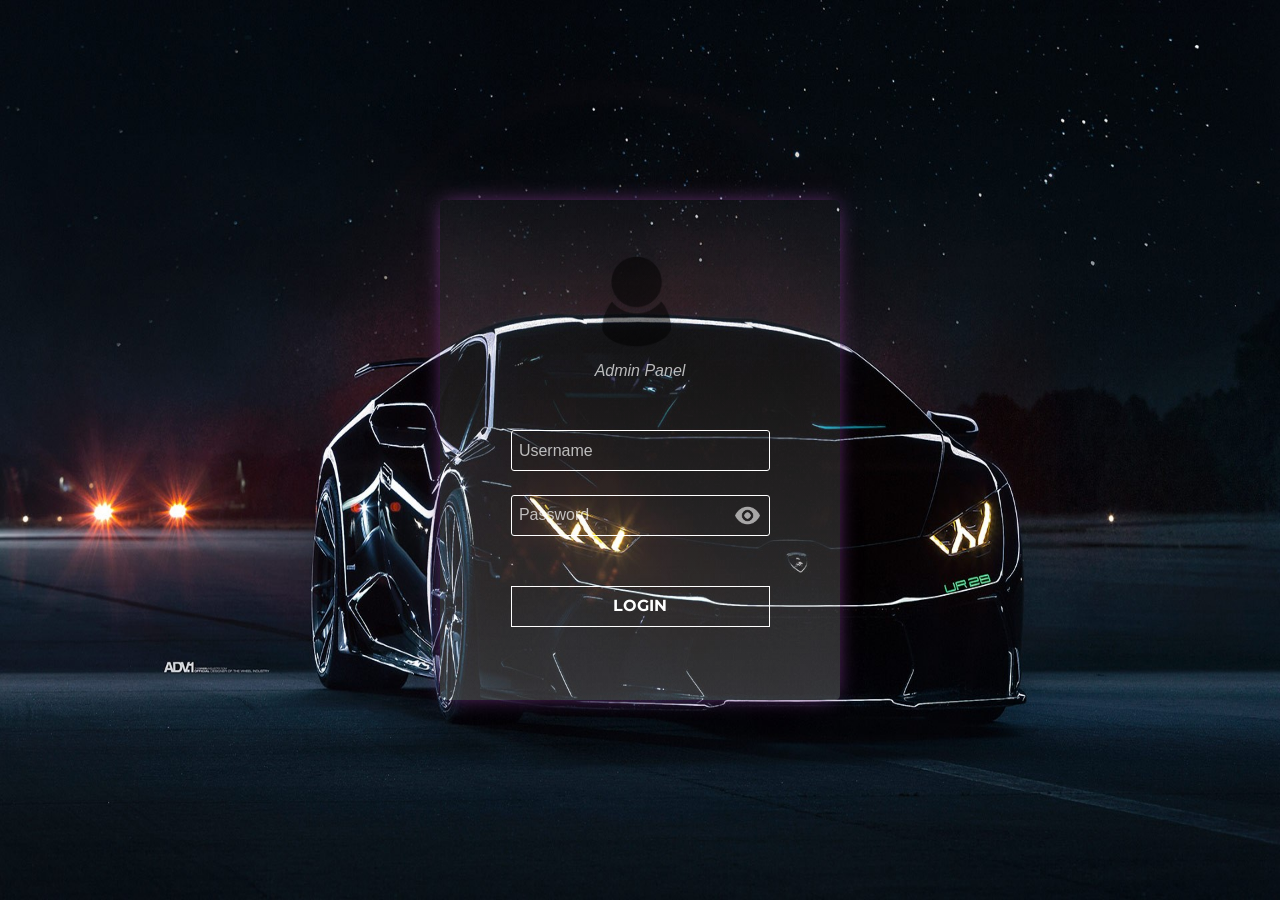
<file: template/Dashboard/login.html>
<html>
	<head>
		<link rel="stylesheet" href="https://maxcdn.bootstrapcdn.com/bootstrap/4.5.2/css/bootstrap.min.css">
		<script src="https://ajax.googleapis.com/ajax/libs/jquery/3.5.1/jquery.min.js"></script>
		<script src="https://cdnjs.cloudflare.com/ajax/libs/popper.js/1.16.0/umd/popper.min.js"></script>
		<script src="https://maxcdn.bootstrapcdn.com/bootstrap/4.5.2/js/bootstrap.min.js"></script>
		<link href='https://fonts.googleapis.com/css?family=Montserrat' rel='stylesheet'>
		<meta name="viewport" content="width=device-width, initial-scale=1.0">
		<style>
			body
			{
				background-image:url('dist/images1/blackcar.jpg');
				background-size:100% 100%;
				background-repeat:no-repeat;
			}
			.login-box
			{
				position: fixed;
				top: 50%;
				left: 50%;
				transform: translate(-50%, -50%);
				height:500px;
				width:400px;
				box-shadow:0 0 20px -5px #823991;
				border-radius:5px;
				background-image: linear-gradient(rgba(237, 234, 241, 0.027), rgba(255,255,255,0.2));
				padding-top:50px;
				box-sizing:border-box;
			}
			.profile-icon
			{
				width:30%;
				height:auto;
				margin:auto;
				display:block;
				opacity:0.5;
			}
			form
			{
				margin-top:50px;
			}
			::placeholder
			{ 
				color:white;
				opacity:0.7;
			}
			input[type=text],input[type=password]
			{
				border:1px solid white;
				padding:2%;
				margin:auto;
				display:block;
				border-radius:3px;
				width:70%;
				background-color:transparent;
				position:relative;
				outline:none;
				color:white;
			}
			input[type=submit]
			{
				border:1px solid white ;
				padding:2%;
				margin:auto;
				display:block;
				width:70%;
				font-weight:bold;
				font-family:'Montserrat';
				color:white;
				background-color:transparent ;
				cursor:pointer;
				position:relative;
				top:50px;
				transition:0.3s;
			}
			input[type=submit]:hover
			{
				background-color:white ;
				color:rgba(0,0,0,0.3);
			}
			.eyes
			{
				width:25px;
				height:auto;
				margin:-33px 0 0 280px;
				cursor:pointer;
				position:absolute;
				opacity:0.6;
				z-index:2;
			}
			#eyes-close
			{
				display:none;
			}
            .h6
            {   text-align: center;
                font-size: larger;
                font-weight: 300;
                font-style: oblique;
                color:white;
				opacity:0.7;
            }
		</style>
	</head>
	<body>
		<div class="container login-box">
				
				<img class="profile-icon" src="dist/images1/admin1.png">
                <div class="h6">
                    <h6>Admin Panel</h6></div>
				<form action="index1.html">
					<input type="text" placeholder="Username" id="username" name="username"><br>
					<input type="password" placeholder="Password" id="password" name="password">
					<img src="dist/images1/eyeopen.png" class="eyes" id="eyes-open" onclick="Eye()">
					<img src="dist/images1/eyeclose.png" class="eyes" id="eyes-close" onclick="Eye()">
					<input type="submit" value="LOGIN" id="login" name="login">
                    
                  

				</form>
		</div>
		<script>
		function Eye() 
		{
			var x = document.getElementById("password");
			if (x.type === "password") 
			{
				x.type = "text";
				document.getElementById("eyes-close").style.display="block";
				document.getElementById("eyes-open").style.display="none";
				
			} 
			else 
			{
				x.type = "password";
				document.getElementById("eyes-open").style.display="block";
				document.getElementById("eyes-close").style.display="none";	
			}
		}
		</script>
	</body>
</html>
</file>
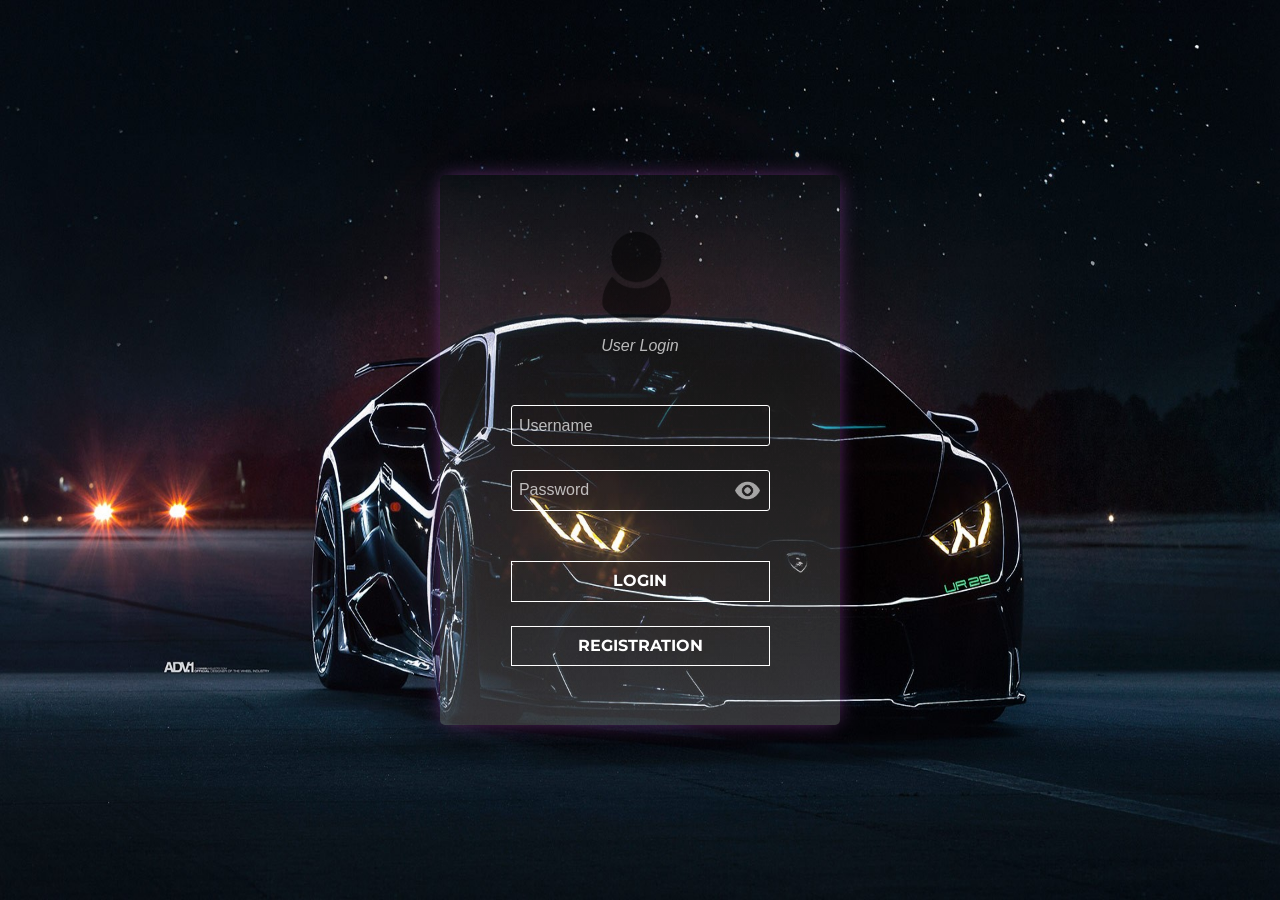
<file: template/Dashboard/user_login.html>
<html>
	<head>
		<link rel="stylesheet" href="https://maxcdn.bootstrapcdn.com/bootstrap/4.5.2/css/bootstrap.min.css">
		<script src="https://ajax.googleapis.com/ajax/libs/jquery/3.5.1/jquery.min.js"></script>
		<script src="https://cdnjs.cloudflare.com/ajax/libs/popper.js/1.16.0/umd/popper.min.js"></script>
		<script src="https://maxcdn.bootstrapcdn.com/bootstrap/4.5.2/js/bootstrap.min.js"></script>
		<link href='https://fonts.googleapis.com/css?family=Montserrat' rel='stylesheet'>
		<meta name="viewport" content="width=device-width, initial-scale=1.0">
		<style>
			body
			{
				background-image:url('dist/images1/blackcar.jpg');
				background-size:100% 100%;
				background-repeat:no-repeat;
			}
			.login-box
			{
				position: fixed;
				top: 50%;
				left: 50%;
				transform: translate(-50%, -50%);
				height:550px;
				width:400px;
				box-shadow:0 0 20px -5px #823991;
				border-radius:5px;
				background-image: linear-gradient(rgba(237, 234, 241, 0.027), rgba(255,255,255,0.2));
				padding-top:50px;
				box-sizing:border-box;
			}
			.profile-icon
			{
				width:30%;
				height:auto;
				margin:auto;
				display:block;
				opacity:0.5;
			}
			form
			{
				margin-top:50px;
			}
			::placeholder
			{ 
				color:white;
				opacity:0.7;
			}
			input[type=text],input[type=password]
			{
				border:1px solid white;
				padding:2%;
				margin:auto;
				display:block;
				border-radius:3px;
				width:70%;
				background-color:transparent;
				position:relative;
				outline:none;
				color:white;
			}
			input[type=submit]
			{
				border:1px solid white ;
				padding:2%;
				margin:auto;
				display:block;
				width:70%;
				font-weight:bold;
				font-family:'Montserrat';
				color:white;
				background-color:transparent ;
				cursor:pointer;
				position:relative;
				top:50px;
				transition:0.3s;
			}
			input[type=submit]:hover
			{
				background-color:white ;
				color:rgba(0,0,0,0.3);
			}
			.eyes
			{
				width:25px;
				height:auto;
				margin:-33px 0 0 280px;
				cursor:pointer;
				position:absolute;
				opacity:0.6;
				z-index:2;
			}
			#eyes-close
			{
				display:none;
			}
            .h6
            {   text-align: center;
                font-size: larger;
                font-weight: 300;
                font-style: oblique;
                color:white;
				opacity:0.7;
            }
		</style>
	</head>
	<body>
		<div class="container login-box">
				
				<img class="profile-icon" src="dist/images1/admin1.png">
                <div class="h6">
                    <h6>User Login</h6></div>
				<form action="user_registration.html">
					<input type="text" placeholder="Username" id="username" name="username"><br>
					<input type="password" placeholder="Password" id="password" name="password">
					<img src="dist/images1/eyeopen.png" class="eyes" id="eyes-open" onclick="Eye()">
					<img src="dist/images1/eyeclose.png" class="eyes" id="eyes-close" onclick="Eye()">
                    <input type="submit" value="LOGIN" id="login" name="login"><br>
					<input type="submit" value="REGISTRATION" id="login" name="login">
                    
                  

				</form>
		</div>
		<script>
		function Eye() 
		{
			var x = document.getElementById("password");
			if (x.type === "password") 
			{
				x.type = "text";
				document.getElementById("eyes-close").style.display="block";
				document.getElementById("eyes-open").style.display="none";
				
			} 
			else 
			{
				x.type = "password";
				document.getElementById("eyes-open").style.display="block";
				document.getElementById("eyes-close").style.display="none";	
			}
		}
		</script>
	</body>
</html>
</file>
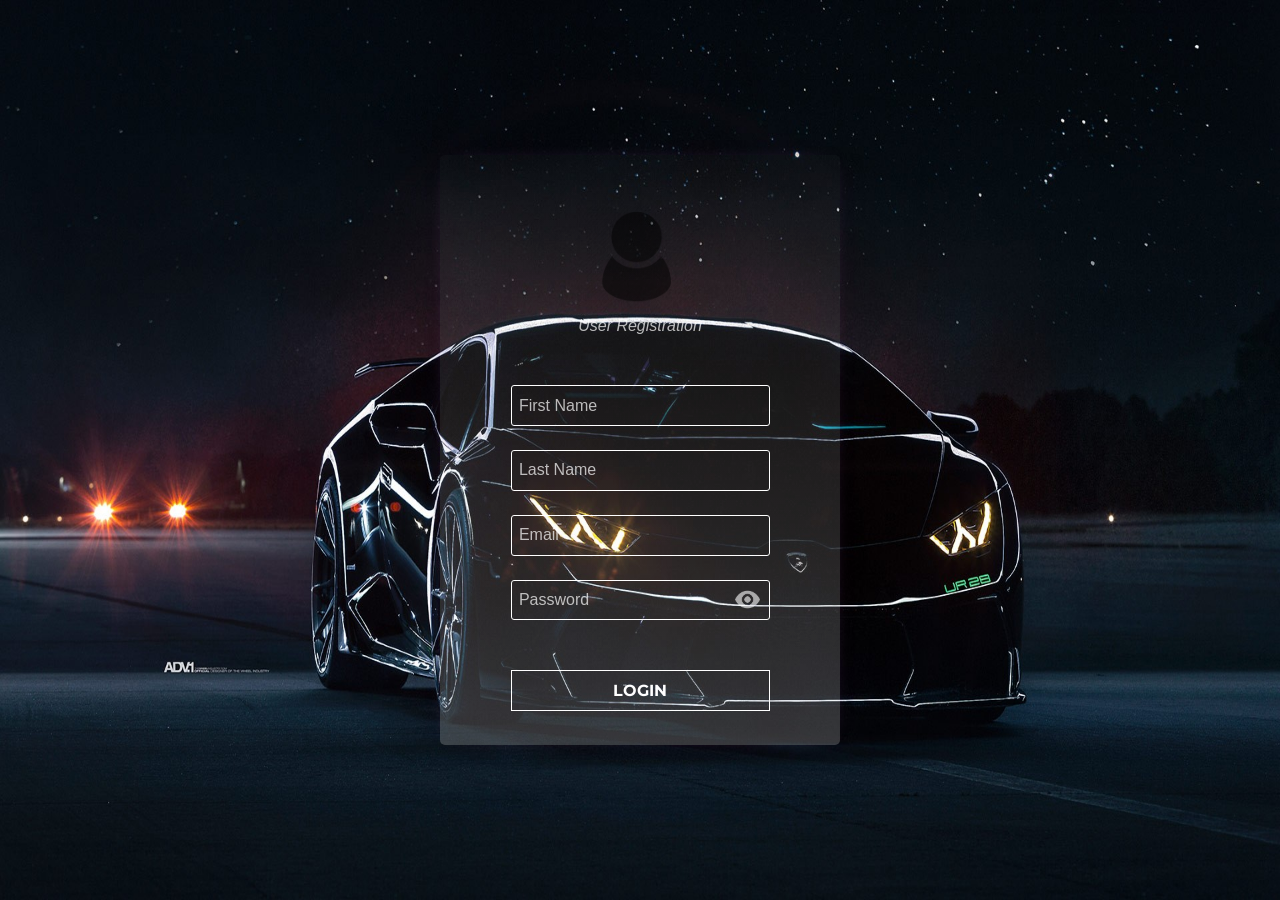
<file: template/Dashboard/user_registration.html>
<html>
	<head>
		<link rel="stylesheet" href="https://maxcdn.bootstrapcdn.com/bootstrap/4.5.2/css/bootstrap.min.css">
		<script src="https://ajax.googleapis.com/ajax/libs/jquery/3.5.1/jquery.min.js"></script>
		<script src="https://cdnjs.cloudflare.com/ajax/libs/popper.js/1.16.0/umd/popper.min.js"></script>
		<script src="https://maxcdn.bootstrapcdn.com/bootstrap/4.5.2/js/bootstrap.min.js"></script>
		<link href='https://fonts.googleapis.com/css?family=Montserrat' rel='stylesheet'>
		<meta name="viewport" content="width=device-width, initial-scale=1.0">
		<style>
			body
			{
				background-image:url('dist/images1/blackcar.jpg');
				background-size:100% 100%;
				background-repeat:no-repeat;
			}
			.login-box
			{
				position: fixed;
				top: 50%;
				left: 50%;
				transform: translate(-50%, -50%);
				height:590px;
				width:400px;
				box-shadow:0 0 20px -15px #823991;
				border-radius:5px;
				background-image: linear-gradient(rgba(237, 234, 241, 0.027), rgba(255,255,255,0.2));
				padding-top:50px;
				box-sizing:border-box;
			}
			.profile-icon
			{
				width:30%;
				height:auto;
				margin:auto;
				display:block;
				opacity:0.5;
			}
			form
			{
				margin-top:50px;
			}
			::placeholder
			{ 
				color:white;
				opacity:0.7;
			}
			input[type=text],input[type=password]
			{
				border:1px solid white;
				padding:2%;
				margin:auto;
				display:block;
				border-radius:3px;
				width:70%;
				background-color:transparent;
				position:relative;
				outline:none;
				color:white;
			}
			input[type=submit]
			{
				border:1px solid white ;
				padding:2%;
				margin:auto;
				display:block;
				width:70%;
				font-weight:bold;
				font-family:'Montserrat';
				color:white;
				background-color:transparent ;
				cursor:pointer;
				position:relative;
				top:50px;
				transition:0.3s;
			}
			input[type=submit]:hover
			{
				background-color:white ;
				color:rgba(0,0,0,0.3);
			}
			.eyes
			{
				width:25px;
				height:auto;
				margin:-33px 0 0 280px;
				cursor:pointer;
				position:absolute;
				opacity:0.6;
				z-index:2;
			}
			#eyes-close
			{
				display:none;
			}
            .h6
            {   text-align: center;
                font-size: larger;
                font-weight: 300;
                font-style: oblique;
                color:white;
				opacity:0.7;
            }
		</style>
	</head>
	<body>
		<div class="container login-box">
				
				<img class="profile-icon" src="dist/images1/admin1.png">
                <div class="h6">
                <h6>User Registration</h6></div>
				<form action="user_login.html">
					<input type="text" placeholder="First Name" id="username" name="First Name"><br>
                    <input type="text" placeholder="Last Name" id="Lastname" name="Last Name"><br>
                    <input type="text" placeholder="Email" id="username" name="Email Id"><br>
					<input type="password" placeholder="Password" id="password" name="password">
                   
					<img src="dist/images1/eyeopen.png" class="eyes" id="eyes-open" onclick="Eye()">
					<img src="dist/images1/eyeclose.png" class="eyes" id="eyes-close" onclick="Eye()">
					<input type="submit" value="LOGIN" id="login" name="login">
                    
                  

				</form>
		</div>
		<script>
		function Eye() 
		{
			var x = document.getElementById("password");
			if (x.type === "password") 
			{
				x.type = "text";
				document.getElementById("eyes-close").style.display="block";
				document.getElementById("eyes-open").style.display="none";
				
			} 
			else 
			{
				x.type = "password";
				document.getElementById("eyes-open").style.display="block";
				document.getElementById("eyes-close").style.display="none";	
			}
		}
		</script>
	</body>
</html>
</file>
<file: static/css/loader/loaders.css>
/**
 * Copyright (c) 2016 Connor Atherton
 *
 * All animations must live in their own file
 * in the animations directory and be included
 * here.
 *
 */
/**
 * Styles shared by multiple animations
 */
/**
 * Dots
 */
@-webkit-keyframes scale {
  0% {
    -webkit-transform: scale(1);
            transform: scale(1);
    opacity: 1;
  }
  45% {
    -webkit-transform: scale(0.1);
            transform: scale(0.1);
    opacity: 0.7;
  }
  80% {
    -webkit-transform: scale(1);
            transform: scale(1);
    opacity: 1;
  }
}
@keyframes scale {
  0% {
    -webkit-transform: scale(1);
            transform: scale(1);
    opacity: 1;
  }
  45% {
    -webkit-transform: scale(0.1);
            transform: scale(0.1);
    opacity: 0.7;
  }
  80% {
    -webkit-transform: scale(1);
            transform: scale(1);
    opacity: 1;
  }
}

.ball-pulse > div:nth-child(1) {
  -webkit-animation: scale 0.75s -0.24s infinite cubic-bezier(0.2, 0.68, 0.18, 1.08);
          animation: scale 0.75s -0.24s infinite cubic-bezier(0.2, 0.68, 0.18, 1.08);
}

.ball-pulse > div:nth-child(2) {
  -webkit-animation: scale 0.75s -0.12s infinite cubic-bezier(0.2, 0.68, 0.18, 1.08);
          animation: scale 0.75s -0.12s infinite cubic-bezier(0.2, 0.68, 0.18, 1.08);
}

.ball-pulse > div:nth-child(3) {
  -webkit-animation: scale 0.75s 0s infinite cubic-bezier(0.2, 0.68, 0.18, 1.08);
          animation: scale 0.75s 0s infinite cubic-bezier(0.2, 0.68, 0.18, 1.08);
}

.ball-pulse > div {
  background-color: #fff;
  width: 15px;
  height: 15px;
  border-radius: 100%;
  margin: 2px;
  -webkit-animation-fill-mode: both;
          animation-fill-mode: both;
  display: inline-block;
}

@-webkit-keyframes ball-pulse-sync {
  33% {
    -webkit-transform: translateY(10px);
            transform: translateY(10px);
  }
  66% {
    -webkit-transform: translateY(-10px);
            transform: translateY(-10px);
  }
  100% {
    -webkit-transform: translateY(0);
            transform: translateY(0);
  }
}

@keyframes ball-pulse-sync {
  33% {
    -webkit-transform: translateY(10px);
            transform: translateY(10px);
  }
  66% {
    -webkit-transform: translateY(-10px);
            transform: translateY(-10px);
  }
  100% {
    -webkit-transform: translateY(0);
            transform: translateY(0);
  }
}

.ball-pulse-sync > div:nth-child(1) {
  -webkit-animation: ball-pulse-sync 0.6s -0.14s infinite ease-in-out;
          animation: ball-pulse-sync 0.6s -0.14s infinite ease-in-out;
}

.ball-pulse-sync > div:nth-child(2) {
  -webkit-animation: ball-pulse-sync 0.6s -0.07s infinite ease-in-out;
          animation: ball-pulse-sync 0.6s -0.07s infinite ease-in-out;
}

.ball-pulse-sync > div:nth-child(3) {
  -webkit-animation: ball-pulse-sync 0.6s 0s infinite ease-in-out;
          animation: ball-pulse-sync 0.6s 0s infinite ease-in-out;
}

.ball-pulse-sync > div {
  background-color: #fff;
  width: 15px;
  height: 15px;
  border-radius: 100%;
  margin: 2px;
  -webkit-animation-fill-mode: both;
          animation-fill-mode: both;
  display: inline-block;
}

@-webkit-keyframes ball-scale {
  0% {
    -webkit-transform: scale(0);
            transform: scale(0);
  }
  100% {
    -webkit-transform: scale(1);
            transform: scale(1);
    opacity: 0;
  }
}

@keyframes ball-scale {
  0% {
    -webkit-transform: scale(0);
            transform: scale(0);
  }
  100% {
    -webkit-transform: scale(1);
            transform: scale(1);
    opacity: 0;
  }
}

.ball-scale > div {
  background-color: #fff;
  width: 15px;
  height: 15px;
  border-radius: 100%;
  margin: 2px;
  -webkit-animation-fill-mode: both;
          animation-fill-mode: both;
  display: inline-block;
  height: 60px;
  width: 60px;
  -webkit-animation: ball-scale 1s 0s ease-in-out infinite;
          animation: ball-scale 1s 0s ease-in-out infinite;
}

@keyframes ball-scale {
  0% {
    -webkit-transform: scale(0);
            transform: scale(0);
  }
  100% {
    -webkit-transform: scale(1);
            transform: scale(1);
    opacity: 0;
  }
}

.ball-scale > div {
  background-color: #fff;
  width: 15px;
  height: 15px;
  border-radius: 100%;
  margin: 2px;
  -webkit-animation-fill-mode: both;
          animation-fill-mode: both;
  display: inline-block;
  height: 60px;
  width: 60px;
  -webkit-animation: ball-scale 1s 0s ease-in-out infinite;
          animation: ball-scale 1s 0s ease-in-out infinite;
}

.ball-scale-random {
  width: 37px;
  height: 40px;
}

.ball-scale-random > div {
  background-color: #fff;
  width: 15px;
  height: 15px;
  border-radius: 100%;
  margin: 2px;
  -webkit-animation-fill-mode: both;
          animation-fill-mode: both;
  position: absolute;
  display: inline-block;
  height: 30px;
  width: 30px;
  -webkit-animation: ball-scale 1s 0s ease-in-out infinite;
          animation: ball-scale 1s 0s ease-in-out infinite;
}

.ball-scale-random > div:nth-child(1) {
  margin-left: -7px;
  -webkit-animation: ball-scale 1s 0.2s ease-in-out infinite;
          animation: ball-scale 1s 0.2s ease-in-out infinite;
}

.ball-scale-random > div:nth-child(3) {
  margin-left: -2px;
  margin-top: 9px;
  -webkit-animation: ball-scale 1s 0.5s ease-in-out infinite;
          animation: ball-scale 1s 0.5s ease-in-out infinite;
}

@-webkit-keyframes rotate {
  0% {
    -webkit-transform: rotate(0deg);
            transform: rotate(0deg);
  }
  50% {
    -webkit-transform: rotate(180deg);
            transform: rotate(180deg);
  }
  100% {
    -webkit-transform: rotate(360deg);
            transform: rotate(360deg);
  }
}

@keyframes rotate {
  0% {
    -webkit-transform: rotate(0deg);
            transform: rotate(0deg);
  }
  50% {
    -webkit-transform: rotate(180deg);
            transform: rotate(180deg);
  }
  100% {
    -webkit-transform: rotate(360deg);
            transform: rotate(360deg);
  }
}

.ball-rotate {
  position: relative;
}

.ball-rotate > div {
  background-color: #fff;
  width: 15px;
  height: 15px;
  border-radius: 100%;
  margin: 2px;
  -webkit-animation-fill-mode: both;
          animation-fill-mode: both;
  position: relative;
}

.ball-rotate > div:first-child {
  -webkit-animation: rotate 1s 0s cubic-bezier(0.7, -0.13, 0.22, 0.86) infinite;
          animation: rotate 1s 0s cubic-bezier(0.7, -0.13, 0.22, 0.86) infinite;
}

.ball-rotate > div:before, .ball-rotate > div:after {
  background-color: #fff;
  width: 15px;
  height: 15px;
  border-radius: 100%;
  margin: 2px;
  content: "";
  position: absolute;
  opacity: 0.8;
}

.ball-rotate > div:before {
  top: 0px;
  left: -28px;
}

.ball-rotate > div:after {
  top: 0px;
  left: 25px;
}

@keyframes rotate {
  0% {
    -webkit-transform: rotate(0deg);
            transform: rotate(0deg);
  }
  50% {
    -webkit-transform: rotate(180deg);
            transform: rotate(180deg);
  }
  100% {
    -webkit-transform: rotate(360deg);
            transform: rotate(360deg);
  }
}

.ball-clip-rotate > div {
  background-color: #fff;
  width: 15px;
  height: 15px;
  border-radius: 100%;
  margin: 2px;
  -webkit-animation-fill-mode: both;
          animation-fill-mode: both;
  border: 2px solid #fff;
  border-bottom-color: transparent;
  height: 26px;
  width: 26px;
  background: transparent !important;
  display: inline-block;
  -webkit-animation: rotate 0.75s 0s linear infinite;
          animation: rotate 0.75s 0s linear infinite;
}

@keyframes rotate {
  0% {
    -webkit-transform: rotate(0deg) scale(1);
            transform: rotate(0deg) scale(1);
  }
  50% {
    -webkit-transform: rotate(180deg) scale(0.6);
            transform: rotate(180deg) scale(0.6);
  }
  100% {
    -webkit-transform: rotate(360deg) scale(1);
            transform: rotate(360deg) scale(1);
  }
}

@keyframes scale {
  30% {
    -webkit-transform: scale(0.3);
            transform: scale(0.3);
  }
  100% {
    -webkit-transform: scale(1);
            transform: scale(1);
  }
}

.ball-clip-rotate-pulse {
  position: relative;
  -webkit-transform: translateY(-15px);
          transform: translateY(-15px);
}

.ball-clip-rotate-pulse > div {
  -webkit-animation-fill-mode: both;
          animation-fill-mode: both;
  position: absolute;
  top: 0px;
  left: 0px;
  border-radius: 100%;
}

.ball-clip-rotate-pulse > div:first-child {
  background: #fff;
  height: 16px;
  width: 16px;
  top: 7px;
  left: -7px;
  -webkit-animation: scale 1s 0s cubic-bezier(0.09, 0.57, 0.49, 0.9) infinite;
          animation: scale 1s 0s cubic-bezier(0.09, 0.57, 0.49, 0.9) infinite;
}

.ball-clip-rotate-pulse > div:last-child {
  position: absolute;
  border: 2px solid #fff;
  width: 30px;
  height: 30px;
  left: -16px;
  top: -2px;
  background: transparent;
  border: 2px solid;
  border-color: #fff transparent #fff transparent;
  -webkit-animation: rotate 1s 0s cubic-bezier(0.09, 0.57, 0.49, 0.9) infinite;
          animation: rotate 1s 0s cubic-bezier(0.09, 0.57, 0.49, 0.9) infinite;
  -webkit-animation-duration: 1s;
          animation-duration: 1s;
}

@keyframes rotate {
  0% {
    -webkit-transform: rotate(0deg) scale(1);
            transform: rotate(0deg) scale(1);
  }
  50% {
    -webkit-transform: rotate(180deg) scale(0.6);
            transform: rotate(180deg) scale(0.6);
  }
  100% {
    -webkit-transform: rotate(360deg) scale(1);
            transform: rotate(360deg) scale(1);
  }
}

.ball-clip-rotate-multiple {
  position: relative;
}

.ball-clip-rotate-multiple > div {
  -webkit-animation-fill-mode: both;
          animation-fill-mode: both;
  position: absolute;
  left: -20px;
  top: -20px;
  border: 2px solid #fff;
  border-bottom-color: transparent;
  border-top-color: transparent;
  border-radius: 100%;
  height: 35px;
  width: 35px;
  -webkit-animation: rotate 1s 0s ease-in-out infinite;
          animation: rotate 1s 0s ease-in-out infinite;
}

.ball-clip-rotate-multiple > div:last-child {
  display: inline-block;
  top: -10px;
  left: -10px;
  width: 15px;
  height: 15px;
  -webkit-animation-duration: 0.5s;
          animation-duration: 0.5s;
  border-color: #fff transparent #fff transparent;
  animation-direction: reverse;
}

@-webkit-keyframes ball-scale-ripple {
  0% {
    -webkit-transform: scale(0.1);
            transform: scale(0.1);
    opacity: 1;
  }
  70% {
    -webkit-transform: scale(1);
            transform: scale(1);
    opacity: 0.7;
  }
  100% {
    opacity: 0.0;
  }
}

@keyframes ball-scale-ripple {
  0% {
    -webkit-transform: scale(0.1);
            transform: scale(0.1);
    opacity: 1;
  }
  70% {
    -webkit-transform: scale(1);
            transform: scale(1);
    opacity: 0.7;
  }
  100% {
    opacity: 0.0;
  }
}

.ball-scale-ripple > div {
  -webkit-animation-fill-mode: both;
          animation-fill-mode: both;
  height: 50px;
  width: 50px;
  border-radius: 100%;
  border: 2px solid #fff;
  -webkit-animation: ball-scale-ripple 1s 0s infinite cubic-bezier(0.21, 0.53, 0.56, 0.8);
          animation: ball-scale-ripple 1s 0s infinite cubic-bezier(0.21, 0.53, 0.56, 0.8);
}

@-webkit-keyframes ball-scale-ripple-multiple {
  0% {
    -webkit-transform: scale(0.1);
            transform: scale(0.1);
    opacity: 1;
  }
  70% {
    -webkit-transform: scale(1);
            transform: scale(1);
    opacity: 0.7;
  }
  100% {
    opacity: 0.0;
  }
}

@keyframes ball-scale-ripple-multiple {
  0% {
    -webkit-transform: scale(0.1);
            transform: scale(0.1);
    opacity: 1;
  }
  70% {
    -webkit-transform: scale(1);
            transform: scale(1);
    opacity: 0.7;
  }
  100% {
    opacity: 0.0;
  }
}

.ball-scale-ripple-multiple {
  position: relative;
  -webkit-transform: translateY(-25px);
          transform: translateY(-25px);
}

.ball-scale-ripple-multiple > div:nth-child(0) {
  -webkit-animation-delay: -0.8s;
          animation-delay: -0.8s;
}

.ball-scale-ripple-multiple > div:nth-child(1) {
  -webkit-animation-delay: -0.6s;
          animation-delay: -0.6s;
}

.ball-scale-ripple-multiple > div:nth-child(2) {
  -webkit-animation-delay: -0.4s;
          animation-delay: -0.4s;
}

.ball-scale-ripple-multiple > div:nth-child(3) {
  -webkit-animation-delay: -0.2s;
          animation-delay: -0.2s;
}

.ball-scale-ripple-multiple > div {
  -webkit-animation-fill-mode: both;
          animation-fill-mode: both;
  position: absolute;
  top: -2px;
  left: -26px;
  width: 50px;
  height: 50px;
  border-radius: 100%;
  border: 2px solid #fff;
  -webkit-animation: ball-scale-ripple-multiple 1.25s 0s infinite cubic-bezier(0.21, 0.53, 0.56, 0.8);
          animation: ball-scale-ripple-multiple 1.25s 0s infinite cubic-bezier(0.21, 0.53, 0.56, 0.8);
}

@-webkit-keyframes ball-beat {
  50% {
    opacity: 0.2;
    -webkit-transform: scale(0.75);
            transform: scale(0.75);
  }
  100% {
    opacity: 1;
    -webkit-transform: scale(1);
            transform: scale(1);
  }
}

@keyframes ball-beat {
  50% {
    opacity: 0.2;
    -webkit-transform: scale(0.75);
            transform: scale(0.75);
  }
  100% {
    opacity: 1;
    -webkit-transform: scale(1);
            transform: scale(1);
  }
}

.ball-beat > div {
  background-color: #fff;
  width: 15px;
  height: 15px;
  border-radius: 100%;
  margin: 2px;
  -webkit-animation-fill-mode: both;
          animation-fill-mode: both;
  display: inline-block;
  -webkit-animation: ball-beat 0.7s 0s infinite linear;
          animation: ball-beat 0.7s 0s infinite linear;
}

.ball-beat > div:nth-child(2n-1) {
  -webkit-animation-delay: -0.35s !important;
          animation-delay: -0.35s !important;
}

@-webkit-keyframes ball-scale-multiple {
  0% {
    -webkit-transform: scale(0);
            transform: scale(0);
    opacity: 0;
  }
  5% {
    opacity: 1;
  }
  100% {
    -webkit-transform: scale(1);
            transform: scale(1);
    opacity: 0;
  }
}

@keyframes ball-scale-multiple {
  0% {
    -webkit-transform: scale(0);
            transform: scale(0);
    opacity: 0;
  }
  5% {
    opacity: 1;
  }
  100% {
    -webkit-transform: scale(1);
            transform: scale(1);
    opacity: 0;
  }
}

.ball-scale-multiple {
  position: relative;
  -webkit-transform: translateY(-30px);
          transform: translateY(-30px);
}

.ball-scale-multiple > div:nth-child(2) {
  -webkit-animation-delay: -0.4s;
          animation-delay: -0.4s;
}

.ball-scale-multiple > div:nth-child(3) {
  -webkit-animation-delay: -0.2s;
          animation-delay: -0.2s;
}

.ball-scale-multiple > div {
  background-color: #fff;
  width: 15px;
  height: 15px;
  border-radius: 100%;
  margin: 2px;
  -webkit-animation-fill-mode: both;
          animation-fill-mode: both;
  position: absolute;
  left: -30px;
  top: 0px;
  opacity: 0;
  margin: 0;
  width: 60px;
  height: 60px;
  -webkit-animation: ball-scale-multiple 1s 0s linear infinite;
          animation: ball-scale-multiple 1s 0s linear infinite;
}

@-webkit-keyframes ball-triangle-path-1 {
  33% {
    -webkit-transform: translate(25px, -50px);
            transform: translate(25px, -50px);
  }
  66% {
    -webkit-transform: translate(50px, 0px);
            transform: translate(50px, 0px);
  }
  100% {
    -webkit-transform: translate(0px, 0px);
            transform: translate(0px, 0px);
  }
}

@keyframes ball-triangle-path-1 {
  33% {
    -webkit-transform: translate(25px, -50px);
            transform: translate(25px, -50px);
  }
  66% {
    -webkit-transform: translate(50px, 0px);
            transform: translate(50px, 0px);
  }
  100% {
    -webkit-transform: translate(0px, 0px);
            transform: translate(0px, 0px);
  }
}

@-webkit-keyframes ball-triangle-path-2 {
  33% {
    -webkit-transform: translate(25px, 50px);
            transform: translate(25px, 50px);
  }
  66% {
    -webkit-transform: translate(-25px, 50px);
            transform: translate(-25px, 50px);
  }
  100% {
    -webkit-transform: translate(0px, 0px);
            transform: translate(0px, 0px);
  }
}

@keyframes ball-triangle-path-2 {
  33% {
    -webkit-transform: translate(25px, 50px);
            transform: translate(25px, 50px);
  }
  66% {
    -webkit-transform: translate(-25px, 50px);
            transform: translate(-25px, 50px);
  }
  100% {
    -webkit-transform: translate(0px, 0px);
            transform: translate(0px, 0px);
  }
}

@-webkit-keyframes ball-triangle-path-3 {
  33% {
    -webkit-transform: translate(-50px, 0px);
            transform: translate(-50px, 0px);
  }
  66% {
    -webkit-transform: translate(-25px, -50px);
            transform: translate(-25px, -50px);
  }
  100% {
    -webkit-transform: translate(0px, 0px);
            transform: translate(0px, 0px);
  }
}

@keyframes ball-triangle-path-3 {
  33% {
    -webkit-transform: translate(-50px, 0px);
            transform: translate(-50px, 0px);
  }
  66% {
    -webkit-transform: translate(-25px, -50px);
            transform: translate(-25px, -50px);
  }
  100% {
    -webkit-transform: translate(0px, 0px);
            transform: translate(0px, 0px);
  }
}

.ball-triangle-path {
  position: relative;
  -webkit-transform: translate(-29.994px, -37.50938px);
          transform: translate(-29.994px, -37.50938px);
}

.ball-triangle-path > div:nth-child(1) {
  -webkit-animation-name: ball-triangle-path-1;
          animation-name: ball-triangle-path-1;
  -webkit-animation-delay: 0;
          animation-delay: 0;
  -webkit-animation-duration: 2s;
          animation-duration: 2s;
  -webkit-animation-timing-function: ease-in-out;
          animation-timing-function: ease-in-out;
  -webkit-animation-iteration-count: infinite;
          animation-iteration-count: infinite;
}

.ball-triangle-path > div:nth-child(2) {
  -webkit-animation-name: ball-triangle-path-2;
          animation-name: ball-triangle-path-2;
  -webkit-animation-delay: 0;
          animation-delay: 0;
  -webkit-animation-duration: 2s;
          animation-duration: 2s;
  -webkit-animation-timing-function: ease-in-out;
          animation-timing-function: ease-in-out;
  -webkit-animation-iteration-count: infinite;
          animation-iteration-count: infinite;
}

.ball-triangle-path > div:nth-child(3) {
  -webkit-animation-name: ball-triangle-path-3;
          animation-name: ball-triangle-path-3;
  -webkit-animation-delay: 0;
          animation-delay: 0;
  -webkit-animation-duration: 2s;
          animation-duration: 2s;
  -webkit-animation-timing-function: ease-in-out;
          animation-timing-function: ease-in-out;
  -webkit-animation-iteration-count: infinite;
          animation-iteration-count: infinite;
}

.ball-triangle-path > div {
  -webkit-animation-fill-mode: both;
          animation-fill-mode: both;
  position: absolute;
  width: 10px;
  height: 10px;
  border-radius: 100%;
  border: 1px solid #fff;
}

.ball-triangle-path > div:nth-of-type(1) {
  top: 50px;
}

.ball-triangle-path > div:nth-of-type(2) {
  left: 25px;
}

.ball-triangle-path > div:nth-of-type(3) {
  top: 50px;
  left: 50px;
}

@-webkit-keyframes ball-pulse-rise-even {
  0% {
    -webkit-transform: scale(1.1);
            transform: scale(1.1);
  }
  25% {
    -webkit-transform: translateY(-30px);
            transform: translateY(-30px);
  }
  50% {
    -webkit-transform: scale(0.4);
            transform: scale(0.4);
  }
  75% {
    -webkit-transform: translateY(30px);
            transform: translateY(30px);
  }
  100% {
    -webkit-transform: translateY(0);
            transform: translateY(0);
    -webkit-transform: scale(1);
            transform: scale(1);
  }
}

@keyframes ball-pulse-rise-even {
  0% {
    -webkit-transform: scale(1.1);
            transform: scale(1.1);
  }
  25% {
    -webkit-transform: translateY(-30px);
            transform: translateY(-30px);
  }
  50% {
    -webkit-transform: scale(0.4);
            transform: scale(0.4);
  }
  75% {
    -webkit-transform: translateY(30px);
            transform: translateY(30px);
  }
  100% {
    -webkit-transform: translateY(0);
            transform: translateY(0);
    -webkit-transform: scale(1);
            transform: scale(1);
  }
}

@-webkit-keyframes ball-pulse-rise-odd {
  0% {
    -webkit-transform: scale(0.4);
            transform: scale(0.4);
  }
  25% {
    -webkit-transform: translateY(30px);
            transform: translateY(30px);
  }
  50% {
    -webkit-transform: scale(1.1);
            transform: scale(1.1);
  }
  75% {
    -webkit-transform: translateY(-30px);
            transform: translateY(-30px);
  }
  100% {
    -webkit-transform: translateY(0);
            transform: translateY(0);
    -webkit-transform: scale(0.75);
            transform: scale(0.75);
  }
}

@keyframes ball-pulse-rise-odd {
  0% {
    -webkit-transform: scale(0.4);
            transform: scale(0.4);
  }
  25% {
    -webkit-transform: translateY(30px);
            transform: translateY(30px);
  }
  50% {
    -webkit-transform: scale(1.1);
            transform: scale(1.1);
  }
  75% {
    -webkit-transform: translateY(-30px);
            transform: translateY(-30px);
  }
  100% {
    -webkit-transform: translateY(0);
            transform: translateY(0);
    -webkit-transform: scale(0.75);
            transform: scale(0.75);
  }
}

.ball-pulse-rise > div {
  background-color: #fff;
  width: 15px;
  height: 15px;
  border-radius: 100%;
  margin: 2px;
  -webkit-animation-fill-mode: both;
          animation-fill-mode: both;
  display: inline-block;
  -webkit-animation-duration: 1s;
          animation-duration: 1s;
  -webkit-animation-timing-function: cubic-bezier(0.15, 0.46, 0.9, 0.6);
          animation-timing-function: cubic-bezier(0.15, 0.46, 0.9, 0.6);
  -webkit-animation-iteration-count: infinite;
          animation-iteration-count: infinite;
  -webkit-animation-delay: 0;
          animation-delay: 0;
}

.ball-pulse-rise > div:nth-child(2n) {
  -webkit-animation-name: ball-pulse-rise-even;
          animation-name: ball-pulse-rise-even;
}

.ball-pulse-rise > div:nth-child(2n-1) {
  -webkit-animation-name: ball-pulse-rise-odd;
          animation-name: ball-pulse-rise-odd;
}

@-webkit-keyframes ball-grid-beat {
  50% {
    opacity: 0.7;
  }
  100% {
    opacity: 1;
  }
}

@keyframes ball-grid-beat {
  50% {
    opacity: 0.7;
  }
  100% {
    opacity: 1;
  }
}

.ball-grid-beat {
  width: 57px;
}

.ball-grid-beat > div:nth-child(1) {
  -webkit-animation-delay: 0.38s;
          animation-delay: 0.38s;
  -webkit-animation-duration: 1.36s;
          animation-duration: 1.36s;
}

.ball-grid-beat > div:nth-child(2) {
  -webkit-animation-delay: 0.13s;
          animation-delay: 0.13s;
  -webkit-animation-duration: 1.27s;
          animation-duration: 1.27s;
}

.ball-grid-beat > div:nth-child(3) {
  -webkit-animation-delay: 0.41s;
          animation-delay: 0.41s;
  -webkit-animation-duration: 0.63s;
          animation-duration: 0.63s;
}

.ball-grid-beat > div:nth-child(4) {
  -webkit-animation-delay: -0.01s;
          animation-delay: -0.01s;
  -webkit-animation-duration: 1.3s;
          animation-duration: 1.3s;
}

.ball-grid-beat > div:nth-child(5) {
  -webkit-animation-delay: 0.01s;
          animation-delay: 0.01s;
  -webkit-animation-duration: 1.39s;
          animation-duration: 1.39s;
}

.ball-grid-beat > div:nth-child(6) {
  -webkit-animation-delay: 0.05s;
          animation-delay: 0.05s;
  -webkit-animation-duration: 0.92s;
          animation-duration: 0.92s;
}

.ball-grid-beat > div:nth-child(7) {
  -webkit-animation-delay: 0.05s;
          animation-delay: 0.05s;
  -webkit-animation-duration: 0.63s;
          animation-duration: 0.63s;
}

.ball-grid-beat > div:nth-child(8) {
  -webkit-animation-delay: 0.11s;
          animation-delay: 0.11s;
  -webkit-animation-duration: 1.1s;
          animation-duration: 1.1s;
}

.ball-grid-beat > div:nth-child(9) {
  -webkit-animation-delay: 0.48s;
          animation-delay: 0.48s;
  -webkit-animation-duration: 1.07s;
          animation-duration: 1.07s;
}

.ball-grid-beat > div {
  background-color: #fff;
  width: 15px;
  height: 15px;
  border-radius: 100%;
  margin: 2px;
  -webkit-animation-fill-mode: both;
          animation-fill-mode: both;
  display: inline-block;
  float: left;
  -webkit-animation-name: ball-grid-beat;
          animation-name: ball-grid-beat;
  -webkit-animation-iteration-count: infinite;
          animation-iteration-count: infinite;
  -webkit-animation-delay: 0;
          animation-delay: 0;
}

@-webkit-keyframes ball-grid-pulse {
  0% {
    -webkit-transform: scale(1);
            transform: scale(1);
  }
  50% {
    -webkit-transform: scale(0.5);
            transform: scale(0.5);
    opacity: 0.7;
  }
  100% {
    -webkit-transform: scale(1);
            transform: scale(1);
    opacity: 1;
  }
}

@keyframes ball-grid-pulse {
  0% {
    -webkit-transform: scale(1);
            transform: scale(1);
  }
  50% {
    -webkit-transform: scale(0.5);
            transform: scale(0.5);
    opacity: 0.7;
  }
  100% {
    -webkit-transform: scale(1);
            transform: scale(1);
    opacity: 1;
  }
}

.ball-grid-pulse {
  width: 57px;
}

.ball-grid-pulse > div:nth-child(1) {
  -webkit-animation-delay: 0.47s;
          animation-delay: 0.47s;
  -webkit-animation-duration: 0.96s;
          animation-duration: 0.96s;
}

.ball-grid-pulse > div:nth-child(2) {
  -webkit-animation-delay: 0.47s;
          animation-delay: 0.47s;
  -webkit-animation-duration: 1.4s;
          animation-duration: 1.4s;
}

.ball-grid-pulse > div:nth-child(3) {
  -webkit-animation-delay: 0.52s;
          animation-delay: 0.52s;
  -webkit-animation-duration: 1.46s;
          animation-duration: 1.46s;
}

.ball-grid-pulse > div:nth-child(4) {
  -webkit-animation-delay: 0.55s;
          animation-delay: 0.55s;
  -webkit-animation-duration: 1.2s;
          animation-duration: 1.2s;
}

.ball-grid-pulse > div:nth-child(5) {
  -webkit-animation-delay: 0.63s;
          animation-delay: 0.63s;
  -webkit-animation-duration: 0.62s;
          animation-duration: 0.62s;
}

.ball-grid-pulse > div:nth-child(6) {
  -webkit-animation-delay: 0.65s;
          animation-delay: 0.65s;
  -webkit-animation-duration: 1.01s;
          animation-duration: 1.01s;
}

.ball-grid-pulse > div:nth-child(7) {
  -webkit-animation-delay: 0.36s;
          animation-delay: 0.36s;
  -webkit-animation-duration: 0.63s;
          animation-duration: 0.63s;
}

.ball-grid-pulse > div:nth-child(8) {
  -webkit-animation-delay: 0.42s;
          animation-delay: 0.42s;
  -webkit-animation-duration: 0.61s;
          animation-duration: 0.61s;
}

.ball-grid-pulse > div:nth-child(9) {
  -webkit-animation-delay: 0s;
          animation-delay: 0s;
  -webkit-animation-duration: 1.46s;
          animation-duration: 1.46s;
}

.ball-grid-pulse > div {
  background-color: #fff;
  width: 15px;
  height: 15px;
  border-radius: 100%;
  margin: 2px;
  -webkit-animation-fill-mode: both;
          animation-fill-mode: both;
  display: inline-block;
  float: left;
  -webkit-animation-name: ball-grid-pulse;
          animation-name: ball-grid-pulse;
  -webkit-animation-iteration-count: infinite;
          animation-iteration-count: infinite;
  -webkit-animation-delay: 0;
          animation-delay: 0;
}

@-webkit-keyframes ball-spin-fade-loader {
  50% {
    opacity: 0.3;
    -webkit-transform: scale(0.4);
            transform: scale(0.4);
  }
  100% {
    opacity: 1;
    -webkit-transform: scale(1);
            transform: scale(1);
  }
}

@keyframes ball-spin-fade-loader {
  50% {
    opacity: 0.3;
    -webkit-transform: scale(0.4);
            transform: scale(0.4);
  }
  100% {
    opacity: 1;
    -webkit-transform: scale(1);
            transform: scale(1);
  }
}

.ball-spin-fade-loader {
  position: relative;
  top: -10px;
  left: -10px;
}

.ball-spin-fade-loader > div:nth-child(1) {
  top: 25px;
  left: 0;
  -webkit-animation: ball-spin-fade-loader 1s -0.96s infinite linear;
          animation: ball-spin-fade-loader 1s -0.96s infinite linear;
}

.ball-spin-fade-loader > div:nth-child(2) {
  top: 17.04545px;
  left: 17.04545px;
  -webkit-animation: ball-spin-fade-loader 1s -0.84s infinite linear;
          animation: ball-spin-fade-loader 1s -0.84s infinite linear;
}

.ball-spin-fade-loader > div:nth-child(3) {
  top: 0;
  left: 25px;
  -webkit-animation: ball-spin-fade-loader 1s -0.72s infinite linear;
          animation: ball-spin-fade-loader 1s -0.72s infinite linear;
}

.ball-spin-fade-loader > div:nth-child(4) {
  top: -17.04545px;
  left: 17.04545px;
  -webkit-animation: ball-spin-fade-loader 1s -0.6s infinite linear;
          animation: ball-spin-fade-loader 1s -0.6s infinite linear;
}

.ball-spin-fade-loader > div:nth-child(5) {
  top: -25px;
  left: 0;
  -webkit-animation: ball-spin-fade-loader 1s -0.48s infinite linear;
          animation: ball-spin-fade-loader 1s -0.48s infinite linear;
}

.ball-spin-fade-loader > div:nth-child(6) {
  top: -17.04545px;
  left: -17.04545px;
  -webkit-animation: ball-spin-fade-loader 1s -0.36s infinite linear;
          animation: ball-spin-fade-loader 1s -0.36s infinite linear;
}

.ball-spin-fade-loader > div:nth-child(7) {
  top: 0;
  left: -25px;
  -webkit-animation: ball-spin-fade-loader 1s -0.24s infinite linear;
          animation: ball-spin-fade-loader 1s -0.24s infinite linear;
}

.ball-spin-fade-loader > div:nth-child(8) {
  top: 17.04545px;
  left: -17.04545px;
  -webkit-animation: ball-spin-fade-loader 1s -0.12s infinite linear;
          animation: ball-spin-fade-loader 1s -0.12s infinite linear;
}

.ball-spin-fade-loader > div {
  background-color: #fff;
  width: 15px;
  height: 15px;
  border-radius: 100%;
  margin: 2px;
  -webkit-animation-fill-mode: both;
          animation-fill-mode: both;
  position: absolute;
}

@-webkit-keyframes ball-spin-loader {
  75% {
    opacity: 0.2;
  }
  100% {
    opacity: 1;
  }
}

@keyframes ball-spin-loader {
  75% {
    opacity: 0.2;
  }
  100% {
    opacity: 1;
  }
}

.ball-spin-loader {
  position: relative;
}

.ball-spin-loader > span:nth-child(1) {
  top: 45px;
  left: 0;
  -webkit-animation: ball-spin-loader 2s 0.9s infinite linear;
          animation: ball-spin-loader 2s 0.9s infinite linear;
}

.ball-spin-loader > span:nth-child(2) {
  top: 30.68182px;
  left: 30.68182px;
  -webkit-animation: ball-spin-loader 2s 1.8s infinite linear;
          animation: ball-spin-loader 2s 1.8s infinite linear;
}

.ball-spin-loader > span:nth-child(3) {
  top: 0;
  left: 45px;
  -webkit-animation: ball-spin-loader 2s 2.7s infinite linear;
          animation: ball-spin-loader 2s 2.7s infinite linear;
}

.ball-spin-loader > span:nth-child(4) {
  top: -30.68182px;
  left: 30.68182px;
  -webkit-animation: ball-spin-loader 2s 3.6s infinite linear;
          animation: ball-spin-loader 2s 3.6s infinite linear;
}

.ball-spin-loader > span:nth-child(5) {
  top: -45px;
  left: 0;
  -webkit-animation: ball-spin-loader 2s 4.5s infinite linear;
          animation: ball-spin-loader 2s 4.5s infinite linear;
}

.ball-spin-loader > span:nth-child(6) {
  top: -30.68182px;
  left: -30.68182px;
  -webkit-animation: ball-spin-loader 2s 5.4s infinite linear;
          animation: ball-spin-loader 2s 5.4s infinite linear;
}

.ball-spin-loader > span:nth-child(7) {
  top: 0;
  left: -45px;
  -webkit-animation: ball-spin-loader 2s 6.3s infinite linear;
          animation: ball-spin-loader 2s 6.3s infinite linear;
}

.ball-spin-loader > span:nth-child(8) {
  top: 30.68182px;
  left: -30.68182px;
  -webkit-animation: ball-spin-loader 2s 7.2s infinite linear;
          animation: ball-spin-loader 2s 7.2s infinite linear;
}

.ball-spin-loader > div {
  -webkit-animation-fill-mode: both;
          animation-fill-mode: both;
  position: absolute;
  width: 15px;
  height: 15px;
  border-radius: 100%;
  background: green;
}

@-webkit-keyframes ball-zig {
  33% {
    -webkit-transform: translate(-15px, -30px);
            transform: translate(-15px, -30px);
  }
  66% {
    -webkit-transform: translate(15px, -30px);
            transform: translate(15px, -30px);
  }
  100% {
    -webkit-transform: translate(0, 0);
            transform: translate(0, 0);
  }
}

@keyframes ball-zig {
  33% {
    -webkit-transform: translate(-15px, -30px);
            transform: translate(-15px, -30px);
  }
  66% {
    -webkit-transform: translate(15px, -30px);
            transform: translate(15px, -30px);
  }
  100% {
    -webkit-transform: translate(0, 0);
            transform: translate(0, 0);
  }
}

@-webkit-keyframes ball-zag {
  33% {
    -webkit-transform: translate(15px, 30px);
            transform: translate(15px, 30px);
  }
  66% {
    -webkit-transform: translate(-15px, 30px);
            transform: translate(-15px, 30px);
  }
  100% {
    -webkit-transform: translate(0, 0);
            transform: translate(0, 0);
  }
}

@keyframes ball-zag {
  33% {
    -webkit-transform: translate(15px, 30px);
            transform: translate(15px, 30px);
  }
  66% {
    -webkit-transform: translate(-15px, 30px);
            transform: translate(-15px, 30px);
  }
  100% {
    -webkit-transform: translate(0, 0);
            transform: translate(0, 0);
  }
}

.ball-zig-zag {
  position: relative;
  -webkit-transform: translate(-15px, -15px);
          transform: translate(-15px, -15px);
}

.ball-zig-zag > div {
  background-color: #fff;
  width: 15px;
  height: 15px;
  border-radius: 100%;
  margin: 2px;
  -webkit-animation-fill-mode: both;
          animation-fill-mode: both;
  position: absolute;
  margin-left: 15px;
  top: 4px;
  left: -7px;
}

.ball-zig-zag > div:first-child {
  -webkit-animation: ball-zig 0.7s 0s infinite linear;
          animation: ball-zig 0.7s 0s infinite linear;
}

.ball-zig-zag > div:last-child {
  -webkit-animation: ball-zag 0.7s 0s infinite linear;
          animation: ball-zag 0.7s 0s infinite linear;
}

@-webkit-keyframes ball-zig-deflect {
  17% {
    -webkit-transform: translate(-15px, -30px);
            transform: translate(-15px, -30px);
  }
  34% {
    -webkit-transform: translate(15px, -30px);
            transform: translate(15px, -30px);
  }
  50% {
    -webkit-transform: translate(0, 0);
            transform: translate(0, 0);
  }
  67% {
    -webkit-transform: translate(15px, -30px);
            transform: translate(15px, -30px);
  }
  84% {
    -webkit-transform: translate(-15px, -30px);
            transform: translate(-15px, -30px);
  }
  100% {
    -webkit-transform: translate(0, 0);
            transform: translate(0, 0);
  }
}

@keyframes ball-zig-deflect {
  17% {
    -webkit-transform: translate(-15px, -30px);
            transform: translate(-15px, -30px);
  }
  34% {
    -webkit-transform: translate(15px, -30px);
            transform: translate(15px, -30px);
  }
  50% {
    -webkit-transform: translate(0, 0);
            transform: translate(0, 0);
  }
  67% {
    -webkit-transform: translate(15px, -30px);
            transform: translate(15px, -30px);
  }
  84% {
    -webkit-transform: translate(-15px, -30px);
            transform: translate(-15px, -30px);
  }
  100% {
    -webkit-transform: translate(0, 0);
            transform: translate(0, 0);
  }
}

@-webkit-keyframes ball-zag-deflect {
  17% {
    -webkit-transform: translate(15px, 30px);
            transform: translate(15px, 30px);
  }
  34% {
    -webkit-transform: translate(-15px, 30px);
            transform: translate(-15px, 30px);
  }
  50% {
    -webkit-transform: translate(0, 0);
            transform: translate(0, 0);
  }
  67% {
    -webkit-transform: translate(-15px, 30px);
            transform: translate(-15px, 30px);
  }
  84% {
    -webkit-transform: translate(15px, 30px);
            transform: translate(15px, 30px);
  }
  100% {
    -webkit-transform: translate(0, 0);
            transform: translate(0, 0);
  }
}

@keyframes ball-zag-deflect {
  17% {
    -webkit-transform: translate(15px, 30px);
            transform: translate(15px, 30px);
  }
  34% {
    -webkit-transform: translate(-15px, 30px);
            transform: translate(-15px, 30px);
  }
  50% {
    -webkit-transform: translate(0, 0);
            transform: translate(0, 0);
  }
  67% {
    -webkit-transform: translate(-15px, 30px);
            transform: translate(-15px, 30px);
  }
  84% {
    -webkit-transform: translate(15px, 30px);
            transform: translate(15px, 30px);
  }
  100% {
    -webkit-transform: translate(0, 0);
            transform: translate(0, 0);
  }
}

.ball-zig-zag-deflect {
  position: relative;
  -webkit-transform: translate(-15px, -15px);
          transform: translate(-15px, -15px);
}

.ball-zig-zag-deflect > div {
  background-color: #fff;
  width: 15px;
  height: 15px;
  border-radius: 100%;
  margin: 2px;
  -webkit-animation-fill-mode: both;
          animation-fill-mode: both;
  position: absolute;
  margin-left: 15px;
  top: 4px;
  left: -7px;
}

.ball-zig-zag-deflect > div:first-child {
  -webkit-animation: ball-zig-deflect 1.5s 0s infinite linear;
          animation: ball-zig-deflect 1.5s 0s infinite linear;
}

.ball-zig-zag-deflect > div:last-child {
  -webkit-animation: ball-zag-deflect 1.5s 0s infinite linear;
          animation: ball-zag-deflect 1.5s 0s infinite linear;
}

/**
 * Lines
 */
@-webkit-keyframes line-scale {
  0% {
    -webkit-transform: scaley(1);
            transform: scaley(1);
  }
  50% {
    -webkit-transform: scaley(0.4);
            transform: scaley(0.4);
  }
  100% {
    -webkit-transform: scaley(1);
            transform: scaley(1);
  }
}
@keyframes line-scale {
  0% {
    -webkit-transform: scaley(1);
            transform: scaley(1);
  }
  50% {
    -webkit-transform: scaley(0.4);
            transform: scaley(0.4);
  }
  100% {
    -webkit-transform: scaley(1);
            transform: scaley(1);
  }
}

.line-scale > div:nth-child(1) {
  -webkit-animation: line-scale 1s -0.4s infinite cubic-bezier(0.2, 0.68, 0.18, 1.08);
          animation: line-scale 1s -0.4s infinite cubic-bezier(0.2, 0.68, 0.18, 1.08);
}

.line-scale > div:nth-child(2) {
  -webkit-animation: line-scale 1s -0.3s infinite cubic-bezier(0.2, 0.68, 0.18, 1.08);
          animation: line-scale 1s -0.3s infinite cubic-bezier(0.2, 0.68, 0.18, 1.08);
}

.line-scale > div:nth-child(3) {
  -webkit-animation: line-scale 1s -0.2s infinite cubic-bezier(0.2, 0.68, 0.18, 1.08);
          animation: line-scale 1s -0.2s infinite cubic-bezier(0.2, 0.68, 0.18, 1.08);
}

.line-scale > div:nth-child(4) {
  -webkit-animation: line-scale 1s -0.1s infinite cubic-bezier(0.2, 0.68, 0.18, 1.08);
          animation: line-scale 1s -0.1s infinite cubic-bezier(0.2, 0.68, 0.18, 1.08);
}

.line-scale > div:nth-child(5) {
  -webkit-animation: line-scale 1s 0s infinite cubic-bezier(0.2, 0.68, 0.18, 1.08);
          animation: line-scale 1s 0s infinite cubic-bezier(0.2, 0.68, 0.18, 1.08);
}

.line-scale > div {
  background-color: #fff;
  width: 4px;
  height: 35px;
  border-radius: 2px;
  margin: 2px;
  -webkit-animation-fill-mode: both;
          animation-fill-mode: both;
  display: inline-block;
}

@-webkit-keyframes line-scale-party {
  0% {
    -webkit-transform: scale(1);
            transform: scale(1);
  }
  50% {
    -webkit-transform: scale(0.5);
            transform: scale(0.5);
  }
  100% {
    -webkit-transform: scale(1);
            transform: scale(1);
  }
}

@keyframes line-scale-party {
  0% {
    -webkit-transform: scale(1);
            transform: scale(1);
  }
  50% {
    -webkit-transform: scale(0.5);
            transform: scale(0.5);
  }
  100% {
    -webkit-transform: scale(1);
            transform: scale(1);
  }
}

.line-scale-party > div:nth-child(1) {
  -webkit-animation-delay: 0.35s;
          animation-delay: 0.35s;
  -webkit-animation-duration: 1.07s;
          animation-duration: 1.07s;
}

.line-scale-party > div:nth-child(2) {
  -webkit-animation-delay: 0.34s;
          animation-delay: 0.34s;
  -webkit-animation-duration: 0.57s;
          animation-duration: 0.57s;
}

.line-scale-party > div:nth-child(3) {
  -webkit-animation-delay: 0.61s;
          animation-delay: 0.61s;
  -webkit-animation-duration: 0.59s;
          animation-duration: 0.59s;
}

.line-scale-party > div:nth-child(4) {
  -webkit-animation-delay: 0.18s;
          animation-delay: 0.18s;
  -webkit-animation-duration: 1.07s;
          animation-duration: 1.07s;
}

.line-scale-party > div {
  background-color: #fff;
  width: 4px;
  height: 35px;
  border-radius: 2px;
  margin: 2px;
  -webkit-animation-fill-mode: both;
          animation-fill-mode: both;
  display: inline-block;
  -webkit-animation-name: line-scale-party;
          animation-name: line-scale-party;
  -webkit-animation-iteration-count: infinite;
          animation-iteration-count: infinite;
  -webkit-animation-delay: 0;
          animation-delay: 0;
}

@-webkit-keyframes line-scale-pulse-out {
  0% {
    -webkit-transform: scaley(1);
            transform: scaley(1);
  }
  50% {
    -webkit-transform: scaley(0.4);
            transform: scaley(0.4);
  }
  100% {
    -webkit-transform: scaley(1);
            transform: scaley(1);
  }
}

@keyframes line-scale-pulse-out {
  0% {
    -webkit-transform: scaley(1);
            transform: scaley(1);
  }
  50% {
    -webkit-transform: scaley(0.4);
            transform: scaley(0.4);
  }
  100% {
    -webkit-transform: scaley(1);
            transform: scaley(1);
  }
}

.line-scale-pulse-out > div {
  background-color: #fff;
  width: 4px;
  height: 35px;
  border-radius: 2px;
  margin: 2px;
  -webkit-animation-fill-mode: both;
          animation-fill-mode: both;
  display: inline-block;
  -webkit-animation: line-scale-pulse-out 0.9s -0.6s infinite cubic-bezier(0.85, 0.25, 0.37, 0.85);
          animation: line-scale-pulse-out 0.9s -0.6s infinite cubic-bezier(0.85, 0.25, 0.37, 0.85);
}

.line-scale-pulse-out > div:nth-child(2), .line-scale-pulse-out > div:nth-child(4) {
  -webkit-animation-delay: -0.4s !important;
          animation-delay: -0.4s !important;
}

.line-scale-pulse-out > div:nth-child(1), .line-scale-pulse-out > div:nth-child(5) {
  -webkit-animation-delay: -0.2s !important;
          animation-delay: -0.2s !important;
}

@-webkit-keyframes line-scale-pulse-out-rapid {
  0% {
    -webkit-transform: scaley(1);
            transform: scaley(1);
  }
  80% {
    -webkit-transform: scaley(0.3);
            transform: scaley(0.3);
  }
  90% {
    -webkit-transform: scaley(1);
            transform: scaley(1);
  }
}

@keyframes line-scale-pulse-out-rapid {
  0% {
    -webkit-transform: scaley(1);
            transform: scaley(1);
  }
  80% {
    -webkit-transform: scaley(0.3);
            transform: scaley(0.3);
  }
  90% {
    -webkit-transform: scaley(1);
            transform: scaley(1);
  }
}

.line-scale-pulse-out-rapid > div {
  background-color: #fff;
  width: 4px;
  height: 35px;
  border-radius: 2px;
  margin: 2px;
  -webkit-animation-fill-mode: both;
          animation-fill-mode: both;
  display: inline-block;
  vertical-align: middle;
  -webkit-animation: line-scale-pulse-out-rapid 0.9s -0.5s infinite cubic-bezier(0.11, 0.49, 0.38, 0.78);
          animation: line-scale-pulse-out-rapid 0.9s -0.5s infinite cubic-bezier(0.11, 0.49, 0.38, 0.78);
}

.line-scale-pulse-out-rapid > div:nth-child(2), .line-scale-pulse-out-rapid > div:nth-child(4) {
  -webkit-animation-delay: -0.25s !important;
          animation-delay: -0.25s !important;
}

.line-scale-pulse-out-rapid > div:nth-child(1), .line-scale-pulse-out-rapid > div:nth-child(5) {
  -webkit-animation-delay: 0s !important;
          animation-delay: 0s !important;
}

@-webkit-keyframes line-spin-fade-loader {
  50% {
    opacity: 0.3;
  }
  100% {
    opacity: 1;
  }
}

@keyframes line-spin-fade-loader {
  50% {
    opacity: 0.3;
  }
  100% {
    opacity: 1;
  }
}

.line-spin-fade-loader {
  position: relative;
  top: -10px;
  left: -4px;
}

.line-spin-fade-loader > div:nth-child(1) {
  top: 20px;
  left: 0;
  -webkit-animation: line-spin-fade-loader 1.2s -0.84s infinite ease-in-out;
          animation: line-spin-fade-loader 1.2s -0.84s infinite ease-in-out;
}

.line-spin-fade-loader > div:nth-child(2) {
  top: 13.63636px;
  left: 13.63636px;
  -webkit-transform: rotate(-45deg);
          transform: rotate(-45deg);
  -webkit-animation: line-spin-fade-loader 1.2s -0.72s infinite ease-in-out;
          animation: line-spin-fade-loader 1.2s -0.72s infinite ease-in-out;
}

.line-spin-fade-loader > div:nth-child(3) {
  top: 0;
  left: 20px;
  -webkit-transform: rotate(90deg);
          transform: rotate(90deg);
  -webkit-animation: line-spin-fade-loader 1.2s -0.6s infinite ease-in-out;
          animation: line-spin-fade-loader 1.2s -0.6s infinite ease-in-out;
}

.line-spin-fade-loader > div:nth-child(4) {
  top: -13.63636px;
  left: 13.63636px;
  -webkit-transform: rotate(45deg);
          transform: rotate(45deg);
  -webkit-animation: line-spin-fade-loader 1.2s -0.48s infinite ease-in-out;
          animation: line-spin-fade-loader 1.2s -0.48s infinite ease-in-out;
}

.line-spin-fade-loader > div:nth-child(5) {
  top: -20px;
  left: 0;
  -webkit-animation: line-spin-fade-loader 1.2s -0.36s infinite ease-in-out;
          animation: line-spin-fade-loader 1.2s -0.36s infinite ease-in-out;
}

.line-spin-fade-loader > div:nth-child(6) {
  top: -13.63636px;
  left: -13.63636px;
  -webkit-transform: rotate(-45deg);
          transform: rotate(-45deg);
  -webkit-animation: line-spin-fade-loader 1.2s -0.24s infinite ease-in-out;
          animation: line-spin-fade-loader 1.2s -0.24s infinite ease-in-out;
}

.line-spin-fade-loader > div:nth-child(7) {
  top: 0;
  left: -20px;
  -webkit-transform: rotate(90deg);
          transform: rotate(90deg);
  -webkit-animation: line-spin-fade-loader 1.2s -0.12s infinite ease-in-out;
          animation: line-spin-fade-loader 1.2s -0.12s infinite ease-in-out;
}

.line-spin-fade-loader > div:nth-child(8) {
  top: 13.63636px;
  left: -13.63636px;
  -webkit-transform: rotate(45deg);
          transform: rotate(45deg);
  -webkit-animation: line-spin-fade-loader 1.2s 0s infinite ease-in-out;
          animation: line-spin-fade-loader 1.2s 0s infinite ease-in-out;
}

.line-spin-fade-loader > div {
  background-color: #fff;
  width: 4px;
  height: 35px;
  border-radius: 2px;
  margin: 2px;
  -webkit-animation-fill-mode: both;
          animation-fill-mode: both;
  position: absolute;
  width: 5px;
  height: 15px;
}

/**
 * Misc
 */
@-webkit-keyframes triangle-skew-spin {
  25% {
    -webkit-transform: perspective(100px) rotateX(180deg) rotateY(0);
            transform: perspective(100px) rotateX(180deg) rotateY(0);
  }
  50% {
    -webkit-transform: perspective(100px) rotateX(180deg) rotateY(180deg);
            transform: perspective(100px) rotateX(180deg) rotateY(180deg);
  }
  75% {
    -webkit-transform: perspective(100px) rotateX(0) rotateY(180deg);
            transform: perspective(100px) rotateX(0) rotateY(180deg);
  }
  100% {
    -webkit-transform: perspective(100px) rotateX(0) rotateY(0);
            transform: perspective(100px) rotateX(0) rotateY(0);
  }
}
@keyframes triangle-skew-spin {
  25% {
    -webkit-transform: perspective(100px) rotateX(180deg) rotateY(0);
            transform: perspective(100px) rotateX(180deg) rotateY(0);
  }
  50% {
    -webkit-transform: perspective(100px) rotateX(180deg) rotateY(180deg);
            transform: perspective(100px) rotateX(180deg) rotateY(180deg);
  }
  75% {
    -webkit-transform: perspective(100px) rotateX(0) rotateY(180deg);
            transform: perspective(100px) rotateX(0) rotateY(180deg);
  }
  100% {
    -webkit-transform: perspective(100px) rotateX(0) rotateY(0);
            transform: perspective(100px) rotateX(0) rotateY(0);
  }
}

.triangle-skew-spin > div {
  -webkit-animation-fill-mode: both;
          animation-fill-mode: both;
  width: 0;
  height: 0;
  border-left: 20px solid transparent;
  border-right: 20px solid transparent;
  border-bottom: 20px solid #fff;
  -webkit-animation: triangle-skew-spin 3s 0s cubic-bezier(0.09, 0.57, 0.49, 0.9) infinite;
          animation: triangle-skew-spin 3s 0s cubic-bezier(0.09, 0.57, 0.49, 0.9) infinite;
}

@-webkit-keyframes square-spin {
  25% {
    -webkit-transform: perspective(100px) rotateX(180deg) rotateY(0);
            transform: perspective(100px) rotateX(180deg) rotateY(0);
  }
  50% {
    -webkit-transform: perspective(100px) rotateX(180deg) rotateY(180deg);
            transform: perspective(100px) rotateX(180deg) rotateY(180deg);
  }
  75% {
    -webkit-transform: perspective(100px) rotateX(0) rotateY(180deg);
            transform: perspective(100px) rotateX(0) rotateY(180deg);
  }
  100% {
    -webkit-transform: perspective(100px) rotateX(0) rotateY(0);
            transform: perspective(100px) rotateX(0) rotateY(0);
  }
}

@keyframes square-spin {
  25% {
    -webkit-transform: perspective(100px) rotateX(180deg) rotateY(0);
            transform: perspective(100px) rotateX(180deg) rotateY(0);
  }
  50% {
    -webkit-transform: perspective(100px) rotateX(180deg) rotateY(180deg);
            transform: perspective(100px) rotateX(180deg) rotateY(180deg);
  }
  75% {
    -webkit-transform: perspective(100px) rotateX(0) rotateY(180deg);
            transform: perspective(100px) rotateX(0) rotateY(180deg);
  }
  100% {
    -webkit-transform: perspective(100px) rotateX(0) rotateY(0);
            transform: perspective(100px) rotateX(0) rotateY(0);
  }
}

.square-spin > div {
  -webkit-animation-fill-mode: both;
          animation-fill-mode: both;
  width: 50px;
  height: 50px;
  background: #fff;
  -webkit-animation: square-spin 3s 0s cubic-bezier(0.09, 0.57, 0.49, 0.9) infinite;
          animation: square-spin 3s 0s cubic-bezier(0.09, 0.57, 0.49, 0.9) infinite;
}

@-webkit-keyframes rotate_pacman_half_up {
  0% {
    -webkit-transform: rotate(270deg);
            transform: rotate(270deg);
  }
  50% {
    -webkit-transform: rotate(360deg);
            transform: rotate(360deg);
  }
  100% {
    -webkit-transform: rotate(270deg);
            transform: rotate(270deg);
  }
}

@keyframes rotate_pacman_half_up {
  0% {
    -webkit-transform: rotate(270deg);
            transform: rotate(270deg);
  }
  50% {
    -webkit-transform: rotate(360deg);
            transform: rotate(360deg);
  }
  100% {
    -webkit-transform: rotate(270deg);
            transform: rotate(270deg);
  }
}

@-webkit-keyframes rotate_pacman_half_down {
  0% {
    -webkit-transform: rotate(90deg);
            transform: rotate(90deg);
  }
  50% {
    -webkit-transform: rotate(0deg);
            transform: rotate(0deg);
  }
  100% {
    -webkit-transform: rotate(90deg);
            transform: rotate(90deg);
  }
}

@keyframes rotate_pacman_half_down {
  0% {
    -webkit-transform: rotate(90deg);
            transform: rotate(90deg);
  }
  50% {
    -webkit-transform: rotate(0deg);
            transform: rotate(0deg);
  }
  100% {
    -webkit-transform: rotate(90deg);
            transform: rotate(90deg);
  }
}

@-webkit-keyframes pacman-balls {
  75% {
    opacity: 0.7;
  }
  100% {
    -webkit-transform: translate(-100px, -6.25px);
            transform: translate(-100px, -6.25px);
  }
}

@keyframes pacman-balls {
  75% {
    opacity: 0.7;
  }
  100% {
    -webkit-transform: translate(-100px, -6.25px);
            transform: translate(-100px, -6.25px);
  }
}

.pacman {
  position: relative;
}

.pacman > div:nth-child(2) {
  -webkit-animation: pacman-balls 1s -0.99s infinite linear;
          animation: pacman-balls 1s -0.99s infinite linear;
}

.pacman > div:nth-child(3) {
  -webkit-animation: pacman-balls 1s -0.66s infinite linear;
          animation: pacman-balls 1s -0.66s infinite linear;
}

.pacman > div:nth-child(4) {
  -webkit-animation: pacman-balls 1s -0.33s infinite linear;
          animation: pacman-balls 1s -0.33s infinite linear;
}

.pacman > div:nth-child(5) {
  -webkit-animation: pacman-balls 1s 0s infinite linear;
          animation: pacman-balls 1s 0s infinite linear;
}

.pacman > div:first-of-type {
  width: 0px;
  height: 0px;
  border-right: 25px solid transparent;
  border-top: 25px solid #fff;
  border-left: 25px solid #fff;
  border-bottom: 25px solid #fff;
  border-radius: 25px;
  -webkit-animation: rotate_pacman_half_up 0.5s 0s infinite;
          animation: rotate_pacman_half_up 0.5s 0s infinite;
  position: relative;
  left: -30px;
}

.pacman > div:nth-child(2) {
  width: 0px;
  height: 0px;
  border-right: 25px solid transparent;
  border-top: 25px solid #fff;
  border-left: 25px solid #fff;
  border-bottom: 25px solid #fff;
  border-radius: 25px;
  -webkit-animation: rotate_pacman_half_down 0.5s 0s infinite;
          animation: rotate_pacman_half_down 0.5s 0s infinite;
  margin-top: -50px;
  position: relative;
  left: -30px;
}

.pacman > div:nth-child(3),
.pacman > div:nth-child(4),
.pacman > div:nth-child(5),
.pacman > div:nth-child(6) {
  background-color: #fff;
  width: 15px;
  height: 15px;
  border-radius: 100%;
  margin: 2px;
  width: 10px;
  height: 10px;
  position: absolute;
  -webkit-transform: translate(0, -6.25px);
          transform: translate(0, -6.25px);
  top: 25px;
  left: 70px;
}

@-webkit-keyframes cube-transition {
  25% {
    -webkit-transform: translateX(50px) scale(0.5) rotate(-90deg);
            transform: translateX(50px) scale(0.5) rotate(-90deg);
  }
  50% {
    -webkit-transform: translate(50px, 50px) rotate(-180deg);
            transform: translate(50px, 50px) rotate(-180deg);
  }
  75% {
    -webkit-transform: translateY(50px) scale(0.5) rotate(-270deg);
            transform: translateY(50px) scale(0.5) rotate(-270deg);
  }
  100% {
    -webkit-transform: rotate(-360deg);
            transform: rotate(-360deg);
  }
}

@keyframes cube-transition {
  25% {
    -webkit-transform: translateX(50px) scale(0.5) rotate(-90deg);
            transform: translateX(50px) scale(0.5) rotate(-90deg);
  }
  50% {
    -webkit-transform: translate(50px, 50px) rotate(-180deg);
            transform: translate(50px, 50px) rotate(-180deg);
  }
  75% {
    -webkit-transform: translateY(50px) scale(0.5) rotate(-270deg);
            transform: translateY(50px) scale(0.5) rotate(-270deg);
  }
  100% {
    -webkit-transform: rotate(-360deg);
            transform: rotate(-360deg);
  }
}

.cube-transition {
  position: relative;
  -webkit-transform: translate(-25px, -25px);
          transform: translate(-25px, -25px);
}

.cube-transition > div {
  -webkit-animation-fill-mode: both;
          animation-fill-mode: both;
  width: 10px;
  height: 10px;
  position: absolute;
  top: -5px;
  left: -5px;
  background-color: #fff;
  -webkit-animation: cube-transition 1.6s 0s infinite ease-in-out;
          animation: cube-transition 1.6s 0s infinite ease-in-out;
}

.cube-transition > div:last-child {
  -webkit-animation-delay: -0.8s;
          animation-delay: -0.8s;
}

@-webkit-keyframes spin-rotate {
  0% {
    -webkit-transform: rotate(0deg);
            transform: rotate(0deg);
  }
  50% {
    -webkit-transform: rotate(180deg);
            transform: rotate(180deg);
  }
  100% {
    -webkit-transform: rotate(360deg);
            transform: rotate(360deg);
  }
}

@keyframes spin-rotate {
  0% {
    -webkit-transform: rotate(0deg);
            transform: rotate(0deg);
  }
  50% {
    -webkit-transform: rotate(180deg);
            transform: rotate(180deg);
  }
  100% {
    -webkit-transform: rotate(360deg);
            transform: rotate(360deg);
  }
}

.semi-circle-spin {
  position: relative;
  width: 35px;
  height: 35px;
  overflow: hidden;
}

.semi-circle-spin > div {
  position: absolute;
  border-width: 0px;
  border-radius: 100%;
  -webkit-animation: spin-rotate 0.6s 0s infinite linear;
          animation: spin-rotate 0.6s 0s infinite linear;
  background-image: linear-gradient(transparent 0%, transparent 70%, #fff 30%, #fff 100%);
  width: 100%;
  height: 100%;
}

.loader-inner {
  position: fixed;
  width: 100%;
  height: 100%;
  z-index: 9999999;
  background-color: #dc3545;
  top: 0;
}
</file>
<file: static/css/style.css>
/*------------------------------------------------------------------
 * Multipurpose: Free Template by FreeHTML5.co
 * Author: https://freehtml5.co
 * Facebook: https://facebook.com/fh5co
 * Twitter: https://twitter.com/fh5co
 -------------------------------------------------------------------*/
/*------------------------------------------------------------------
[Table of styles content]

1 - Header
2 - Hero
3 - CTA
4 - Services
5 - Featured
6 - Recent Posts
7 - Trust
8 - Pricing Tables
9 - Testimonials
10 - Clients
11 - CTA 2
12 - Footer Widgets
13 - Foot Note
--------------------------------------------------------------------*/
/*-----------------------------------
    1 - Header
------------------------------------*/
header {
  background-color:rgba(26, 10, 56, 0.53);
  color: #fff;
  z-index: 1000;
}

header a {
  color: #fff;
}

header::after {
  content: "";
  width: 100%;
  height: 2px;
  background-color: rgba(255, 255, 255, 0.02);
  position: absolute;
  left: 0;
  bottom: -20px;
}

.nav-link {
  font-family: "Rajdhani", sans-serif;
  text-transform: uppercase;
}

.contact {
  font-size: 12px;
}

.tel {
  margin-right: 30px;
}

.contact i {
  color: silver;
  margin-right: 10px;
}

.login {
  padding: 10px 20px;
  font-size: 14px;
  margin-right: 25px;
  text-transform: uppercase;
}

.contact a:hover,
.login:hover {
  color: rgba(255, 255, 255, 0.5);
  text-decoration: none;
}

.login i {
  color: silver;
  margin-right: 8px;
}

.navbar-brand h1 {
  margin: 0;
}

.social {
  padding-left: 0;
  margin: 0;
  list-style: none;
}

.social li:not(:last-child) {
  margin-right: 20px;
}

.social a {
  font-size: 14px;
  display: inline-block;
  width: 40px;
  height: 40px;
  border: 1px solid silver;
  border-radius: 4px;
  line-height: 40px;
  text-align: center;
  background-color: transparent;
  transition: all 0.25s ease-in-out;
}

.social a:hover {
  color: #fff;
  background-color: silver;
}

.navbar-brand img {
  width: 135px;
}

.navbar-collapse .search-form input[type="text"] {
  border: 1px solid #ced4da;
  color: #333;
  padding: 1.5625rem 0.625rem;
}

.navbar-collapse .search-form .btn {
  margin-top: 0;
  border-radius: 0;
  margin-left: -1px;
}

.navbar-collapse .nav-link {
  font-size: 1.125rem;
  transition: all 0.2s ease-in-out;
}

.navbar-collapse .nav-link:hover {
  color: silver;
}

.cart,
.login-icon,
.search-icon {
  color: #fff;
  font-size: 1.5rem;
}

.cart:hover,
.login-icon:hover,
.search-icon:hover {
  color: silver;
}

.cart {
  margin-left: 20px;
}

form input.btn-primary:hover,
form button.btn-primary:hover {
  background-color: #fff;
  color: silver;
}

/*-----------------------------------
    1 - Hero
------------------------------------*/
.hero {
  background: url("../images/blackcar.jpg") no-repeat center;
  background-size: cover;
  overflow: hidden;
  position: relative;
  z-index: 0;
}

.hero .container {
  position: relative;
  z-index: 5;
}

.hero .slide-content {
  min-height: 600px;
  color: #fff;
}

.hero .slide-content span {
  color: silver;
}

.hero .slide-content h1 {
  color: #fff;
  text-shadow: 0px 2px 4px rgba(0, 0, 0, 0.56);
  text-transform: uppercase;
 
  -webkit-transform: matrix(0.93128, 0, 0, 0.93128, 0, 0);
          transform: matrix(0.93128, 0, 0, 0.93128, 0, 0);
  font-weight: bold;
}

.hero .slide-content p {
  color: black;
  font-weight: bold;
  font-family: Georgia, 'Times New Roman', Times, serif;
  -webkit-transform: matrix(0.93128, 0, 0, 0.93128, 0, 0);
          transform: matrix(0.93128, 0, 0, 0.93128, 0, 0);
  padding: 35px 0 35px 30px;
  background-color: rgba(255, 255, 255, 0.51);
  border-top-right-radius: 100px;
  border-bottom-left-radius: 10px;
  margin-bottom: 0;
}

.hero .slide-content .btn {
  margin-top: 50px;
}

.hero .slide-content .btn:last-child {
  margin-left: 30px;
}

.hero .arr-left,
.hero .arr-right {
  font-size: 3rem;
  display: block;
  color: #fff;
  text-align: center;
  position: absolute;
  top: 85%;
  -webkit-transform: translateY(-50%);
          transform: translateY(-50%);
  z-index: 9;
}

.hero .arr-left:hover,
.hero .arr-right:hover {
  cursor: pointer;
}

.hero .arr-right {
  right: 15px;
}

.hero .diag-bg {
  width: 100%;
  height: 100%;
  -webkit-clip-path: polygon(0 0, 100% 100%, 100% 0);
          clip-path: polygon(0 0, 100% 100%, 100% 0);
 
  position: absolute;
  top: 0;
  left: 0;
  z-index: -1;
}

.hero .texture {
  width: 100%;
  height: 100%;
  background: url("../images/hero-texture.png") no-repeat center;
  background-size: cover;
  opacity: 0.4;
  position: absolute;
  top: 0;
  left: 0;
  z-index: -1;
}

.hero::after {
  content: "";
  width: 100%;
  height: 2px;
  background-color: rgba(255, 255, 255, 0.02);
  position: absolute;
  left: 0;
  bottom: 29%;
}

.hero::before {
  content: "";
  width: 100%;
  height: 2px;
  background-color: rgba(255, 255, 255, 0.02);
  position: absolute;
  left: 0;
  bottom: 58%;
}

/*-----------------------------------
    1 - CTA
------------------------------------*/
.cta-content {
  padding: 30px 0 90px;
  color: #fff;
  background-color: black;
  position: relative;
  z-index: 1;
}

.cta-content::after {
  content: "";
  width: 100%;
  height: 100%;
  background-color: rgba(24, 9, 53, 0.77);
  position: absolute;
  top: -25px;
  left: -1px;
  z-index: -1;
  transition: all 0.2s ease-in-out;
}

.cta-content .subscribe-btn {
  align-self: flex-end;
  margin-right: 30px;
}

/*-----------------------------------
    1 - Services
------------------------------------*/
.title {
  font-weight: 700;
  text-transform: uppercase;
  
}

.title h6 {
  letter-spacing: 4px;
  margin-bottom: 20px;
}

.title h1 {
  font-size: 35px;
}

.title .title-blue {
  color: #26264b;
}

.title .title-primary {
  color: black;
}

.services {
  padding: 80px 0 50px;
}

.services .title {
  margin-bottom: 20px;
}

.services .media {
  margin: 40px 0;
}

.services h5 {
  color: #26264b;
  border-bottom: 2px solid #e7e7e7;
  padding-bottom: 5px;
  margin-bottom: 10px;
}

/*-----------------------------------
    1 - Featured
------------------------------------*/
.featured {
  padding: 80px 0;
  background-color: #fafafa;

}

.featured p {
  margin: 35px 0 53px;
}

.featured .media i {
  font-size: 24px;
  color: black;
}

.featured .media h5 {
  text-transform: uppercase;
  color: #26264b;
}

.featured .btn {
  margin-top: 80px;
}

.featured-img {
  position: relative;
  height: 530px;
  margin-top: 60px;
}

.featured-big {
  position: absolute;
  bottom: 0;
  right: 0;
}

.featured-small {
  position: absolute;
  bottom: 0;
  left: 0;
  padding: 25px 25px 0 0;
  background-color: #fff;
}

/*-----------------------------------
    1 - Recent Posts
------------------------------------*/
.recent-posts {
  padding: 65px 0 100px;
}

.recent-posts .btn {
  margin-top: 90px;
}

.recent-posts .row .col-lg-6:nth-of-type(odd) .post-thumb {
  margin-top: 30px;
}

.recent-posts .row .col-lg-6:nth-of-type(even) .post-thumb {
  margin-bottom: 30px;
}

.single-rpost {
  margin: 35px 0 0;
}

.post-thumb {
  flex: 0 0 273px;
}

.post-content {
  color: #ccc;
}

.post-content time {
  font-size: 14px;
  color: #ccc;
}

.post-content h3 {
  margin: 10px 0 2px;
}

.post-content h3 a {
  color: #26264b;
  font-weight: 600;
}

.post-content h3 a:hover {
  font-weight: 700;
  text-decoration: none;
}

.post-content a {
  color: #ccc;
}

.post-content a:hover {
  color: #26264b;
}

.post-content .post-btn {
  color: #6e6e6e;
  text-align: center;
  font-size: 10px;
  display: inline-block;
  width: 38px;
  height: 38px;
  line-height: 38px;
  border-radius: 50%;
  background-color: silversmoke;
}

.post-content .post-btn:hover {
  color: #fff;
  background-color: silver;
}

/*-----------------------------------
    1 - Trust
------------------------------------*/
.trust {
  padding: 75px 0;
  background-color: #26264b;
  color: #ddd;
  position: relative;
}

.trust .title {
  margin-bottom: 46px;
}

.trust h1 {
  color: #fff;
}

.trust h5 {
  font-size: 24px;
  color: #fefefe;
  margin: 28px 0 12px;
}

.trust ul {
  color: #fff;
  -webkit-column-count: 2;
     -moz-column-count: 2;
          column-count: 2;
}

.trust li {
  margin-bottom: 15px;
}

.trust .gallery img {
  width: 100%;
  -o-object-fit: cover;
     object-fit: cover;
  height: 100%;
}

.trust .gal-img {
  display: inline-block;
  position: relative;
  z-index: 1;
}

.trust .gal-img i {
  font-size: 72px;
  color: #fff;
  position: absolute;
  top: 50%;
  left: 50%;
  -webkit-transform: translate(-50%, -50%);
          transform: translate(-50%, -50%);
  opacity: 0;
  z-index: 2;
}

.trust .gal-img::after {
  content: "";
  width: 100%;
  height: 100%;
  background-color: rgba(0, 0, 0, 0.6);
  position: absolute;
  top: 0;
  left: 0;
  opacity: 0;
  transition: all 0.2s ease-in-out;
}

.trust .gal-img:hover {
  cursor: pointer;
}

.trust .gal-img:hover i {
  opacity: 1;
}

.trust .gal-img:hover::after {
  opacity: 1;
}

.trust .gal-img3 {
  top: -50%;
  left: 50%;
}

/*-----------------------------------
    1 - Pricing Table
------------------------------------*/
.pricing-table {
  padding: 100px 0;
}

.single-pricing {
  padding: 65px 0 40px;
  margin-top: 23px;
  color: #fff;
  background: #26264b;
  border: 0px solid #fff;
  position: relative;
  overflow: hidden;
  z-index: 1;
  transition: all 0.2s ease-in-out;
}

.single-pricing span {
  font-size: 12px;
  text-transform: uppercase;
  padding: 6px 15px;
  border-radius: 15px;
  background-color: transparent;
  position: absolute;
  top: 28px;
  right: 6px;
  transition: all 0.2s ease-in-out;
}

.single-pricing h2 {
  margin-bottom: -5px;
}

.single-pricing .desc {
  color: #9d9d9d;
  padding-bottom: 30px;
  margin-bottom: 32px;
  border-bottom: 2px solid #2f2f2f;
  transition: all 0.2s ease-in-out;
}

.single-pricing .price {
  font-size: 2rem;
  margin-bottom: 8px;
}

.single-pricing p {
  color: #ddd;
}

.single-pricing p:last-of-type {
  margin-bottom: 25px;
}

.single-pricing svg {
  width: 170px;
  position: absolute;
  top: -45px;
  right: -60px;
  z-index: -1;
  transition: all 0.5s ease-in-out;
}

.single-pricing:hover {
  border: 4px solid #fff;
  box-shadow: 0px 10px 18px 0px rgba(0, 0, 0, 0.16);
  margin: 19px 0 -4px;
}

.single-pricing:hover span {
  background-color: #26264b;
}

.single-pricing:hover .desc {
  color: #fff;
  border-bottom: 2px solid rgba(245, 245, 245, 0.322);
}

.single-pricing:hover svg {
  width: 500%;
  top: -200%;
  right: -50%;
}

.single-pricing:hover .btn {
  box-shadow: 0px 3px 7px 0px rgba(0, 0, 0, 0.35);
}

/*-----------------------------------
    1 - Testimonials
------------------------------------*/
.testimonial-and-clients {
  background: url(../images/test-clients-bg.png) center center/cover no-repeat #26264b;
}

.testimonials {
  padding: 95px 0 85px;
  color: #fff;
  border-bottom: 1px solid #26264b;
}

.testimonials .test-img {
  width: 90px;
  height: 90px;
  border-radius: 50%;
  margin: 0 auto;
  overflow: hidden;
}

.testimonials .test-img img {
  -o-object-fit: cover;
     object-fit: cover;
  width: 100%;
  height: 90px;
}

.testimonials h5 {
  color: #26264b;
  margin-top: 15px;
}

.testimonials span {
  color: #c4c4c4;
  display: inline-block;
  margin: 0 0 17px;
}

.testimonials p {
  font-size: 17px;
  line-height: 27px;
}

.test-pagination {
  text-align: center;
  margin-top: 8px;
}

.test-pagination span {
  width: 9px;
  height: 9px;
  border-radius: 50%;
  background-color: #26264b;
  margin-bottom: 0;
  transition: all 0.2s ease-in-out;
}

.test-pagination span:hover {
  cursor: pointer;
}

.test-pagination span:not(:last-child) {
  margin-right: 10px;
}

.test-pagination span.swiper-pagination-bullet-active {
  width: 12px;
  height: 12px;
  background-color: silver;
}

/*-----------------------------------
    1 - Clients
------------------------------------*/
.clients {
  padding: 70px 0;
}

.clients .swiper-wrapper {
  text-align: center;
}

/*-----------------------------------
    1 - CTA 2
------------------------------------*/
.cta2 {
  margin: 50px 0 -30px;
}

/*-----------------------------------
    1 - Footer
------------------------------------*/
footer {
  background: url(../images/footer-bg.png) center center/cover no-repeat #26264b;
}

/*-----------------------------------
    1 - Footer Widgets
------------------------------------*/
.footer-widgets {
  padding: 100px 0;
}

.footer-widgets .col-md-6 .single-widget:not(:first-child) .widget-tiltle {
  margin: 40px 0 30px;
}

.single-widget {
  color: #aaa;
}

.single-widget .widget-tiltle {
  font-size: 17px;
  text-transform: uppercase;
  color: #fff;
  margin-bottom: 45px;
}

.single-widget i {
  color: silver;
}

.single-widget h6 {
  color: #fff;
}

.single-widget .media {
  margin-bottom: 20px;
}

.contact-widget a {
  color: #aaa;
}

.contact-widget i {
  font-size: 22px;
}

.twitter-widget i,
.twitter-widget h6 {
  color: #777;
}

span {
  color: #fff;
}

.recent-post-widget .rcnt-img {
  width: 68px;
  height: 68px;
  border-radius: 4px;
  overflow: hidden;
}

.recent-post-widget .rcnt-img img {
  width: 100%;
  height: 100%;
  -o-object-fit: cover;
     object-fit: cover;
}

.recent-post-widget a {
  color: #fff;
}

.recent-post-widget p {
  font-size: 13px;
}

.recent-post-widget i {
  margin-right: 10px;
}

.recent-post-widget i:last-of-type {
  margin-left: 15px;
}

.tags-widget {
  margin: -10px -10px 0 0;
}

.tags-widget a {
  color: #aaa;
  display: inline-block;
  padding: 10px 12px;
  border-radius: 2px;
  background-color: #363636;
  font-size: 14px;
  font-family: "Rajdhani", sans-serif;
  font-weight: 700;
  margin: 10px 10px 0 0;
}

.tags-widget a:hover {
  text-decoration: none;
  color: #26264b;
  background-color: silver;
}

.subscribe-widget form {
  margin-bottom: 10px;
}

.subscribe-widget input {
  font-size: 14px;
  padding: 0px 10px;
  background-color: #444;
  border: none;
  line-height: 0;
  position: relative;
  z-index: 1;
}

.subscribe-widget input:focus {
  outline: none;
  box-shadow: none;
}

.subscribe-widget button {
  background: silver;
  border: none;
  padding: 9px 14px;
  border-top-right-radius: 10px;
  border-bottom-left-radius: 10px;
  margin-left: -10px;
  position: relative;
  z-index: 5;
}

.subscribe-widget button i {
  color: #fff;
}

.subscribe-widget .social-nav {
  margin-top: 32px;
}

.subscribe-widget .social-nav a {
  display: inline-block;
  text-align: center;
  width: 36px;
  height: 36px;
  line-height: 36px;
  background-color: #fff;
  color: #ddd;
  background-color: #444;
  border-top-right-radius: 10px;
  border-bottom-left-radius: 10px;
  margin-right: 10px;
}

.subscribe-widget .social-nav a i {
  color: #ddd;
}

.subscribe-widget .social-nav a:hover {
  background-color: silver;
}

/*-----------------------------------
    1 - Foot Note
------------------------------------*/
.foot-note {
  padding: 35px 0;
  background-color: silver;
  color: #26264b;
}

.foot-note a {
  color: #26264b;
}

.foot-note a:last-child {
  margin-left: 30px;
}

.foot-note a.fh5-link {
  margin-left: 0;
}
</file>
<file: static/css/responsive.css>
/*-----------------------------------
    Small devices (landscape phones, 576px and up)
------------------------------------*/
@media (min-width: 576px) {
  .top-header {
    padding: 25px 0 15px;
  }
  .hero .slide-content {
    min-height: 700px;
  }
  .hero .slide-content h1 {
    margin-top: 100px;
  }
  .recent-posts .row .col-lg-6:nth-of-type(odd) .post-thumb {
    margin-top: 0;
    margin-left: 25px;
  }
  .recent-posts .row .col-lg-6:nth-of-type(even) .post-thumb {
    margin-bottom: 0;
    margin-right: 25px;
  }
}

/*-----------------------------------
    Medium devices (tablets, 768px and up)
------------------------------------*/
@media (min-width: 768px) {
  .navbar-brand img {
    width: 100px;
  }
  .navbar-expand-md .navbar-nav .nav-link {
    padding: 8px 10px;
  }
  .navbar-expand-md .navbar-nav .nav-item {
    margin-right: 12px;
  }
  .navbar-collapse .nav-link {
    font-size: 0.875rem;
    position: relative;
  }
  .navbar-collapse .nav-link::before {
    content: "\f0d8";
    font-family: FontAwesome;
    color: silver;
    position: absolute;
    bottom: 7px;
    line-height: 0;
    left: 50%;
    -webkit-transform: translateX(-50%);
            transform: translateX(-50%);
    opacity: 0;
    transition: all 0.35s ease;
  }
  .navbar-collapse .nav-link::after {
    content: "";
    width: 0;
    height: 4px;
    background-color: silver;
    position: absolute;
    left: 50%;
    bottom: 0;
    transition: all 0.35s ease;
  }
  .navbar-collapse .nav-link:hover::after {
    width: 100%;
    left: 0;
  }
  .navbar-collapse .nav-link:hover::before {
    opacity: 1;
  }
  .navbar-collapse .search-form {
    padding: 10px;
    position: absolute;
    right: 0;
    top: 100%;
    display: none;
    opacity: 0;
    transition: all 0.35s ease-in-out;
  }
  .navbar-collapse .search-form.show {
    display: block;
    opacity: 1;
  }
  .navbar-collapse .search-form input[type="text"] {
    border: 1px solid #ced4da;
    color: #343a40;
    padding: 1.5313rem 0.625rem;
  }
  .navbar-collapse .search-form .btn {
    margin-top: 0;
  }
  .navbar-collapse .search-form input[type="submit"] {
    border: 1px solid #ced4da;
    margin-left: -1px;
    border-radius: 0;
  }
  .group {
    order: 2;
  }
  .cart,
  .search-icon {
    font-size: 0.875rem;
  }
  .cart:hover,
  .search-icon:hover {
    color: silver;
  }
  .search-icon {
    margin: 0 13px;
    order: 1;
  }
  .hero .slide-content h1 {
    font-size: 3.5rem;
  }
  .hero .slide-content br {
    display: block;
  }
  .hero .arr-left,
  .hero .arr-right {
    top: 50%;
  }
  .featured-img {
    height: 100%;
    margin-top: -66px;
  }
  .cta-content {
    border-top-right-radius: 200px;
    border-bottom-left-radius: 200px;
  }
  .cta-content::after {
    border-top-right-radius: 200px;
    border-bottom-left-radius: 200px;
  }
  .cta-content .subscribe-btn {
    align-self: flex-end;
    margin-right: 30px;
  }
}

/*-----------------------------------
    Large devices (desktops, 992px and up)
------------------------------------*/
@media (min-width: 992px) {
  .navbar-expand-md .navbar-nav .nav-link {
    padding: 8px 13px;
  }
  .navbar-expand-md .navbar-nav .nav-item {
    margin-right: 22px;
  }
  .hero .slide-content {
    min-height: 100vh;
  }
  .hero .slide-content h1 {
    font-size: 4.5rem;
  }
  .hero .slide-content br {
    display: block;
  }
  .hero .arr-left,
  .hero .arr-right {
    top: 50%;
  }
  .title h1 {
    font-size: 48px;
  }
}

/*-----------------------------------
    Extra large devices (large desktops, 1200px and up)
------------------------------------*/
@media (min-width: 1200px) {
  .navbar-brand img {
    width: auto;
  }
  .title h1 {
    font-size: 58px;
  }
  .trust .title {
    padding-top: 70px;
  }
  .trust ul {
    padding-bottom: 30px;
  }
  .trust .gallery {
    position: absolute;
    top: 0;
    right: 0;
    height: 100%;
    padding: 75px 0;
  }
}
</file>
<file: static/bower_components/morris.js/morris.css>
.morris-hover{position:absolute;z-index:1000}.morris-hover.morris-default-style{border-radius:10px;padding:6px;color:#666;background:rgba(255,255,255,0.8);border:solid 2px rgba(230,230,230,0.8);font-family:sans-serif;font-size:12px;text-align:center}.morris-hover.morris-default-style .morris-hover-row-label{font-weight:bold;margin:0.25em 0}
.morris-hover.morris-default-style .morris-hover-point{white-space:nowrap;margin:0.1em 0}
</file>
<file: static/css/lightgallery.min.css>
.lg-sub-html,.lg-toolbar{background-color:rgba(0,0,0,.45)}@font-face{font-family:lg;src:url(../fonts/lg.eot?n1z373);src:url(../fonts/lg.eot?#iefixn1z373) format("embedded-opentype"),url(../fonts/lg.woff?n1z373) format("woff"),url(../fonts/lg.ttf?n1z373) format("truetype"),url(../fonts/lg.svg?n1z373#lg) format("svg");font-weight:400;font-style:normal}.lg-icon{font-family:lg;speak:none;font-style:normal;font-weight:400;font-variant:normal;text-transform:none;line-height:1;-webkit-font-smoothing:antialiased;-moz-osx-font-smoothing:grayscale}.lg-actions .lg-next,.lg-actions .lg-prev{background-color:rgba(0,0,0,.45);border-radius:2px;color:#999;cursor:pointer;display:block;font-size:22px;margin-top:-10px;padding:8px 10px 9px;position:absolute;top:50%;z-index:1080;border:none;outline:0}.lg-actions .lg-next.disabled,.lg-actions .lg-prev.disabled{pointer-events:none;opacity:.5}.lg-actions .lg-next:hover,.lg-actions .lg-prev:hover{color:#FFF}.lg-actions .lg-next{right:20px}.lg-actions .lg-next:before{content:"\e095"}.lg-actions .lg-prev{left:20px}.lg-actions .lg-prev:after{content:"\e094"}@-webkit-keyframes lg-right-end{0%,100%{left:0}50%{left:-30px}}@-moz-keyframes lg-right-end{0%,100%{left:0}50%{left:-30px}}@-ms-keyframes lg-right-end{0%,100%{left:0}50%{left:-30px}}@keyframes lg-right-end{0%,100%{left:0}50%{left:-30px}}@-webkit-keyframes lg-left-end{0%,100%{left:0}50%{left:30px}}@-moz-keyframes lg-left-end{0%,100%{left:0}50%{left:30px}}@-ms-keyframes lg-left-end{0%,100%{left:0}50%{left:30px}}@keyframes lg-left-end{0%,100%{left:0}50%{left:30px}}.lg-outer.lg-right-end .lg-object{-webkit-animation:lg-right-end .3s;-o-animation:lg-right-end .3s;animation:lg-right-end .3s;position:relative}.lg-outer.lg-left-end .lg-object{-webkit-animation:lg-left-end .3s;-o-animation:lg-left-end .3s;animation:lg-left-end .3s;position:relative}.lg-toolbar{z-index:1082;left:0;position:absolute;top:0;width:100%}.lg-toolbar .lg-icon{color:#999;cursor:pointer;float:right;font-size:24px;height:47px;line-height:27px;padding:10px 0;text-align:center;width:50px;text-decoration:none!important;outline:0;-webkit-transition:color .2s linear;-o-transition:color .2s linear;transition:color .2s linear}.lg-toolbar .lg-icon:hover{color:#FFF}.lg-toolbar .lg-close:after{content:"\e070"}.lg-toolbar .lg-download:after{content:"\e0f2"}.lg-sub-html{bottom:0;color:#EEE;font-size:16px;left:0;padding:10px 40px;position:fixed;right:0;text-align:center;z-index:1080}.lg-sub-html h4{margin:0;font-size:13px;font-weight:700}.lg-sub-html p{font-size:12px;margin:5px 0 0}#lg-counter{color:#999;display:inline-block;font-size:16px;padding-left:20px;padding-top:12px;vertical-align:middle}.lg-next,.lg-prev,.lg-toolbar{opacity:1;-webkit-transition:-webkit-transform .35s cubic-bezier(0,0,.25,1) 0s,opacity .35s cubic-bezier(0,0,.25,1) 0s,color .2s linear;-moz-transition:-moz-transform .35s cubic-bezier(0,0,.25,1) 0s,opacity .35s cubic-bezier(0,0,.25,1) 0s,color .2s linear;-o-transition:-o-transform .35s cubic-bezier(0,0,.25,1) 0s,opacity .35s cubic-bezier(0,0,.25,1) 0s,color .2s linear;transition:transform .35s cubic-bezier(0,0,.25,1) 0s,opacity .35s cubic-bezier(0,0,.25,1) 0s,color .2s linear}.lg-hide-items .lg-prev{opacity:0;-webkit-transform:translate3d(-10px,0,0);transform:translate3d(-10px,0,0)}.lg-hide-items .lg-next{opacity:0;-webkit-transform:translate3d(10px,0,0);transform:translate3d(10px,0,0)}.lg-hide-items .lg-toolbar{opacity:0;-webkit-transform:translate3d(0,-10px,0);transform:translate3d(0,-10px,0)}body:not(.lg-from-hash) .lg-outer.lg-start-zoom .lg-object{-webkit-transform:scale3d(.5,.5,.5);transform:scale3d(.5,.5,.5);opacity:0;-webkit-transition:-webkit-transform 250ms cubic-bezier(0,0,.25,1) 0s,opacity 250ms cubic-bezier(0,0,.25,1)!important;-moz-transition:-moz-transform 250ms cubic-bezier(0,0,.25,1) 0s,opacity 250ms cubic-bezier(0,0,.25,1)!important;-o-transition:-o-transform 250ms cubic-bezier(0,0,.25,1) 0s,opacity 250ms cubic-bezier(0,0,.25,1)!important;transition:transform 250ms cubic-bezier(0,0,.25,1) 0s,opacity 250ms cubic-bezier(0,0,.25,1)!important;-webkit-transform-origin:50% 50%;-moz-transform-origin:50% 50%;-ms-transform-origin:50% 50%;transform-origin:50% 50%}body:not(.lg-from-hash) .lg-outer.lg-start-zoom .lg-item.lg-complete .lg-object{-webkit-transform:scale3d(1,1,1);transform:scale3d(1,1,1);opacity:1}.lg-outer .lg-thumb-outer{background-color:#0D0A0A;bottom:0;position:absolute;width:100%;z-index:1080;max-height:350px;-webkit-transform:translate3d(0,100%,0);transform:translate3d(0,100%,0);-webkit-transition:-webkit-transform .25s cubic-bezier(0,0,.25,1) 0s;-moz-transition:-moz-transform .25s cubic-bezier(0,0,.25,1) 0s;-o-transition:-o-transform .25s cubic-bezier(0,0,.25,1) 0s;transition:transform .25s cubic-bezier(0,0,.25,1) 0s}.lg-outer .lg-thumb-outer.lg-grab .lg-thumb-item{cursor:-webkit-grab;cursor:-moz-grab;cursor:-o-grab;cursor:-ms-grab;cursor:grab}.lg-outer .lg-thumb-outer.lg-grabbing .lg-thumb-item{cursor:move;cursor:-webkit-grabbing;cursor:-moz-grabbing;cursor:-o-grabbing;cursor:-ms-grabbing;cursor:grabbing}.lg-outer .lg-thumb-outer.lg-dragging .lg-thumb{-webkit-transition-duration:0s!important;transition-duration:0s!important}.lg-outer.lg-thumb-open .lg-thumb-outer{-webkit-transform:translate3d(0,0,0);transform:translate3d(0,0,0)}.lg-outer .lg-thumb{padding:10px 0;height:100%;margin-bottom:-5px}.lg-outer .lg-thumb-item{cursor:pointer;float:left;overflow:hidden;height:100%;border:2px solid #FFF;border-radius:4px;margin-bottom:5px}@media (min-width:1025px){.lg-outer .lg-thumb-item{-webkit-transition:border-color .25s ease;-o-transition:border-color .25s ease;transition:border-color .25s ease}}.lg-outer .lg-thumb-item.active,.lg-outer .lg-thumb-item:hover{border-color:#a90707}.lg-outer .lg-thumb-item img{width:100%;height:100%;object-fit:cover}.lg-outer.lg-has-thumb .lg-item{padding-bottom:120px}.lg-outer.lg-can-toggle .lg-item{padding-bottom:0}.lg-outer.lg-pull-caption-up .lg-sub-html{-webkit-transition:bottom .25s ease;-o-transition:bottom .25s ease;transition:bottom .25s ease}.lg-outer.lg-pull-caption-up.lg-thumb-open .lg-sub-html{bottom:100px}.lg-outer .lg-toogle-thumb{background-color:#0D0A0A;border-radius:2px 2px 0 0;color:#999;cursor:pointer;font-size:24px;height:39px;line-height:27px;padding:5px 0;position:absolute;right:20px;text-align:center;top:-39px;width:50px}.lg-outer .lg-toogle-thumb:hover,.lg-outer.lg-dropdown-active #lg-share{color:#FFF}.lg-outer .lg-toogle-thumb:after{content:"\e1ff"}.lg-outer .lg-video-cont{display:inline-block;vertical-align:middle;max-width:1140px;max-height:100%;width:100%;padding:0 5px}.lg-outer .lg-video{width:100%;height:0;padding-bottom:56.25%;overflow:hidden;position:relative}.lg-outer .lg-video .lg-object{display:inline-block;position:absolute;top:0;left:0;width:100%!important;height:100%!important}.lg-outer .lg-video .lg-video-play{width:84px;height:59px;position:absolute;left:50%;top:50%;margin-left:-42px;margin-top:-30px;z-index:1080;cursor:pointer}.lg-outer .lg-has-iframe .lg-video{-webkit-overflow-scrolling:touch;overflow:auto}.lg-outer .lg-has-vimeo .lg-video-play{background:url(../img/vimeo-play.png) no-repeat}.lg-outer .lg-has-vimeo:hover .lg-video-play{background:url(../img/vimeo-play.png) 0 -58px no-repeat}.lg-outer .lg-has-html5 .lg-video-play{background:url(../img/video-play.png) no-repeat;height:64px;margin-left:-32px;margin-top:-32px;width:64px;opacity:.8}.lg-outer .lg-has-html5:hover .lg-video-play{opacity:1}.lg-outer .lg-has-youtube .lg-video-play{background:url(../img/youtube-play.png) no-repeat}.lg-outer .lg-has-youtube:hover .lg-video-play{background:url(../img/youtube-play.png) 0 -60px no-repeat}.lg-outer .lg-video-object{width:100%!important;height:100%!important;position:absolute;top:0;left:0}.lg-outer .lg-has-video .lg-video-object{visibility:hidden}.lg-outer .lg-has-video.lg-video-playing .lg-object,.lg-outer .lg-has-video.lg-video-playing .lg-video-play{display:none}.lg-outer .lg-has-video.lg-video-playing .lg-video-object{visibility:visible}.lg-progress-bar{background-color:#333;height:5px;left:0;position:absolute;top:0;width:100%;z-index:1083;opacity:0;-webkit-transition:opacity 80ms ease 0s;-moz-transition:opacity 80ms ease 0s;-o-transition:opacity 80ms ease 0s;transition:opacity 80ms ease 0s}.lg-progress-bar .lg-progress{background-color:#a90707;height:5px;width:0}.lg-progress-bar.lg-start .lg-progress{width:100%}.lg-show-autoplay .lg-progress-bar{opacity:1}.lg-autoplay-button:after{content:"\e01d"}.lg-show-autoplay .lg-autoplay-button:after{content:"\e01a"}.lg-outer.lg-css3.lg-zoom-dragging .lg-item.lg-complete.lg-zoomable .lg-image,.lg-outer.lg-css3.lg-zoom-dragging .lg-item.lg-complete.lg-zoomable .lg-img-wrap{-webkit-transition-duration:0s;transition-duration:0s}.lg-outer.lg-use-transition-for-zoom .lg-item.lg-complete.lg-zoomable .lg-img-wrap{-webkit-transition:-webkit-transform .3s cubic-bezier(0,0,.25,1) 0s;-moz-transition:-moz-transform .3s cubic-bezier(0,0,.25,1) 0s;-o-transition:-o-transform .3s cubic-bezier(0,0,.25,1) 0s;transition:transform .3s cubic-bezier(0,0,.25,1) 0s}.lg-outer.lg-use-left-for-zoom .lg-item.lg-complete.lg-zoomable .lg-img-wrap{-webkit-transition:left .3s cubic-bezier(0,0,.25,1) 0s,top .3s cubic-bezier(0,0,.25,1) 0s;-moz-transition:left .3s cubic-bezier(0,0,.25,1) 0s,top .3s cubic-bezier(0,0,.25,1) 0s;-o-transition:left .3s cubic-bezier(0,0,.25,1) 0s,top .3s cubic-bezier(0,0,.25,1) 0s;transition:left .3s cubic-bezier(0,0,.25,1) 0s,top .3s cubic-bezier(0,0,.25,1) 0s}.lg-outer .lg-item.lg-complete.lg-zoomable .lg-img-wrap{-webkit-transform:translate3d(0,0,0);transform:translate3d(0,0,0);-webkit-backface-visibility:hidden;-moz-backface-visibility:hidden;backface-visibility:hidden}.lg-outer .lg-item.lg-complete.lg-zoomable .lg-image{-webkit-transform:scale3d(1,1,1);transform:scale3d(1,1,1);-webkit-transition:-webkit-transform .3s cubic-bezier(0,0,.25,1) 0s,opacity .15s!important;-moz-transition:-moz-transform .3s cubic-bezier(0,0,.25,1) 0s,opacity .15s!important;-o-transition:-o-transform .3s cubic-bezier(0,0,.25,1) 0s,opacity .15s!important;transition:transform .3s cubic-bezier(0,0,.25,1) 0s,opacity .15s!important;-webkit-transform-origin:0 0;-moz-transform-origin:0 0;-ms-transform-origin:0 0;transform-origin:0 0;-webkit-backface-visibility:hidden;-moz-backface-visibility:hidden;backface-visibility:hidden}#lg-zoom-in:after{content:"\e311"}#lg-actual-size{font-size:20px}#lg-actual-size:after{content:"\e033"}#lg-zoom-out{opacity:.5;pointer-events:none}#lg-zoom-out:after{content:"\e312"}.lg-zoomed #lg-zoom-out{opacity:1;pointer-events:auto}.lg-outer .lg-pager-outer{bottom:60px;left:0;position:absolute;right:0;text-align:center;z-index:1080;height:10px}.lg-outer .lg-pager-outer.lg-pager-hover .lg-pager-cont{overflow:visible}.lg-outer .lg-pager-cont{cursor:pointer;display:inline-block;overflow:hidden;position:relative;vertical-align:top;margin:0 5px}.lg-outer .lg-pager-cont:hover .lg-pager-thumb-cont{opacity:1;-webkit-transform:translate3d(0,0,0);transform:translate3d(0,0,0)}.lg-outer .lg-pager-cont.lg-pager-active .lg-pager{box-shadow:0 0 0 2px #fff inset}.lg-outer .lg-pager-thumb-cont{background-color:#fff;color:#FFF;bottom:100%;height:83px;left:0;margin-bottom:20px;margin-left:-60px;opacity:0;padding:5px;position:absolute;width:120px;border-radius:3px;-webkit-transition:opacity .15s ease 0s,-webkit-transform .15s ease 0s;-moz-transition:opacity .15s ease 0s,-moz-transform .15s ease 0s;-o-transition:opacity .15s ease 0s,-o-transform .15s ease 0s;transition:opacity .15s ease 0s,transform .15s ease 0s;-webkit-transform:translate3d(0,5px,0);transform:translate3d(0,5px,0)}.lg-outer .lg-pager-thumb-cont img{width:100%;height:100%}.lg-outer .lg-pager{background-color:rgba(255,255,255,.5);border-radius:50%;box-shadow:0 0 0 8px rgba(255,255,255,.7) inset;display:block;height:12px;-webkit-transition:box-shadow .3s ease 0s;-o-transition:box-shadow .3s ease 0s;transition:box-shadow .3s ease 0s;width:12px}.lg-outer .lg-pager:focus,.lg-outer .lg-pager:hover{box-shadow:0 0 0 8px #fff inset}.lg-outer .lg-caret{border-left:10px solid transparent;border-right:10px solid transparent;border-top:10px dashed;bottom:-10px;display:inline-block;height:0;left:50%;margin-left:-5px;position:absolute;vertical-align:middle;width:0}.lg-fullscreen:after{content:"\e20c"}.lg-fullscreen-on .lg-fullscreen:after{content:"\e20d"}.lg-outer #lg-dropdown-overlay{background-color:rgba(0,0,0,.25);bottom:0;cursor:default;left:0;position:fixed;right:0;top:0;z-index:1081;opacity:0;visibility:hidden;-webkit-transition:visibility 0s linear .18s,opacity .18s linear 0s;-o-transition:visibility 0s linear .18s,opacity .18s linear 0s;transition:visibility 0s linear .18s,opacity .18s linear 0s}.lg-outer.lg-dropdown-active #lg-dropdown-overlay,.lg-outer.lg-dropdown-active .lg-dropdown{-webkit-transition-delay:0s;transition-delay:0s;-moz-transform:translate3d(0,0,0);-o-transform:translate3d(0,0,0);-ms-transform:translate3d(0,0,0);-webkit-transform:translate3d(0,0,0);transform:translate3d(0,0,0);opacity:1;visibility:visible}.lg-outer .lg-dropdown{background-color:#fff;border-radius:2px;font-size:14px;list-style-type:none;margin:0;padding:10px 0;position:absolute;right:0;text-align:left;top:50px;opacity:0;visibility:hidden;-moz-transform:translate3d(0,5px,0);-o-transform:translate3d(0,5px,0);-ms-transform:translate3d(0,5px,0);-webkit-transform:translate3d(0,5px,0);transform:translate3d(0,5px,0);-webkit-transition:-webkit-transform .18s linear 0s,visibility 0s linear .5s,opacity .18s linear 0s;-moz-transition:-moz-transform .18s linear 0s,visibility 0s linear .5s,opacity .18s linear 0s;-o-transition:-o-transform .18s linear 0s,visibility 0s linear .5s,opacity .18s linear 0s;transition:transform .18s linear 0s,visibility 0s linear .5s,opacity .18s linear 0s}.lg-outer .lg-dropdown:after{content:"";display:block;height:0;width:0;position:absolute;border:8px solid transparent;border-bottom-color:#FFF;right:16px;top:-16px}.lg-outer .lg-dropdown>li:last-child{margin-bottom:0}.lg-outer .lg-dropdown>li:hover .lg-icon,.lg-outer .lg-dropdown>li:hover a{color:#333}.lg-outer .lg-dropdown a{color:#333;display:block;white-space:pre;padding:4px 12px;font-family:"Open Sans","Helvetica Neue",Helvetica,Arial,sans-serif;font-size:12px}.lg-outer .lg-dropdown a:hover{background-color:rgba(0,0,0,.07)}.lg-outer .lg-dropdown .lg-dropdown-text{display:inline-block;line-height:1;margin-top:-3px;vertical-align:middle}.lg-outer .lg-dropdown .lg-icon{color:#333;display:inline-block;float:none;font-size:20px;height:auto;line-height:1;margin-right:8px;padding:0;vertical-align:middle;width:auto}.lg-outer,.lg-outer .lg,.lg-outer .lg-inner{width:100%;height:100%}.lg-outer #lg-share{position:relative}.lg-outer #lg-share:after{content:"\e80d"}.lg-outer #lg-share-facebook .lg-icon{color:#3b5998}.lg-outer #lg-share-facebook .lg-icon:after{content:"\e901"}.lg-outer #lg-share-twitter .lg-icon{color:#00aced}.lg-outer #lg-share-twitter .lg-icon:after{content:"\e904"}.lg-outer #lg-share-googleplus .lg-icon{color:#dd4b39}.lg-outer #lg-share-googleplus .lg-icon:after{content:"\e902"}.lg-outer #lg-share-pinterest .lg-icon{color:#cb2027}.lg-outer #lg-share-pinterest .lg-icon:after{content:"\e903"}.lg-group:after{content:"";display:table;clear:both}.lg-outer{position:fixed;top:0;left:0;z-index:1050;text-align:left;opacity:0;-webkit-transition:opacity .15s ease 0s;-o-transition:opacity .15s ease 0s;transition:opacity .15s ease 0s}.lg-outer *{-webkit-box-sizing:border-box;-moz-box-sizing:border-box;box-sizing:border-box}.lg-outer.lg-visible{opacity:1}.lg-outer.lg-css3 .lg-item.lg-current,.lg-outer.lg-css3 .lg-item.lg-next-slide,.lg-outer.lg-css3 .lg-item.lg-prev-slide{-webkit-transition-duration:inherit!important;transition-duration:inherit!important;-webkit-transition-timing-function:inherit!important;transition-timing-function:inherit!important}.lg-outer.lg-css3.lg-dragging .lg-item.lg-current,.lg-outer.lg-css3.lg-dragging .lg-item.lg-next-slide,.lg-outer.lg-css3.lg-dragging .lg-item.lg-prev-slide{-webkit-transition-duration:0s!important;transition-duration:0s!important;opacity:1}.lg-outer.lg-grab img.lg-object{cursor:-webkit-grab;cursor:-moz-grab;cursor:-o-grab;cursor:-ms-grab;cursor:grab}.lg-outer.lg-grabbing img.lg-object{cursor:move;cursor:-webkit-grabbing;cursor:-moz-grabbing;cursor:-o-grabbing;cursor:-ms-grabbing;cursor:grabbing}.lg-outer .lg{position:relative;overflow:hidden;margin-left:auto;margin-right:auto;max-width:100%;max-height:100%}.lg-outer .lg-inner{position:absolute;left:0;top:0;white-space:nowrap}.lg-outer .lg-item{background:url(../img/loading.gif) center center no-repeat;display:none!important}.lg-outer.lg-css .lg-current,.lg-outer.lg-css3 .lg-current,.lg-outer.lg-css3 .lg-next-slide,.lg-outer.lg-css3 .lg-prev-slide{display:inline-block!important}.lg-outer .lg-img-wrap,.lg-outer .lg-item{display:inline-block;text-align:center;position:absolute;width:100%;height:100%}.lg-outer .lg-img-wrap:before,.lg-outer .lg-item:before{content:"";display:inline-block;height:50%;width:1px;margin-right:-1px}.lg-outer .lg-img-wrap{position:absolute;padding:0 5px;left:0;right:0;top:0;bottom:0}.lg-outer .lg-item.lg-complete{background-image:none}.lg-outer .lg-item.lg-current{z-index:1060}.lg-outer .lg-image{display:inline-block;vertical-align:middle;max-width:100%;max-height:100%;width:auto!important;height:auto!important}.lg-outer.lg-show-after-load .lg-item .lg-object,.lg-outer.lg-show-after-load .lg-item .lg-video-play{opacity:0;-webkit-transition:opacity .15s ease 0s;-o-transition:opacity .15s ease 0s;transition:opacity .15s ease 0s}.lg-outer.lg-show-after-load .lg-item.lg-complete .lg-object,.lg-outer.lg-show-after-load .lg-item.lg-complete .lg-video-play{opacity:1}.lg-outer .lg-empty-html,.lg-outer.lg-hide-download #lg-download{display:none}.lg-backdrop{position:fixed;top:0;left:0;right:0;bottom:0;z-index:1040;background-color:#000;opacity:0;-webkit-transition:opacity .15s ease 0s;-o-transition:opacity .15s ease 0s;transition:opacity .15s ease 0s}.lg-backdrop.in{opacity:1}.lg-css3.lg-no-trans .lg-current,.lg-css3.lg-no-trans .lg-next-slide,.lg-css3.lg-no-trans .lg-prev-slide{-webkit-transition:none 0s ease 0s!important;-moz-transition:none 0s ease 0s!important;-o-transition:none 0s ease 0s!important;transition:none 0s ease 0s!important}.lg-css3.lg-use-css3 .lg-item,.lg-css3.lg-use-left .lg-item{-webkit-backface-visibility:hidden;-moz-backface-visibility:hidden;backface-visibility:hidden}.lg-css3.lg-fade .lg-item{opacity:0}.lg-css3.lg-fade .lg-item.lg-current{opacity:1}.lg-css3.lg-fade .lg-item.lg-current,.lg-css3.lg-fade .lg-item.lg-next-slide,.lg-css3.lg-fade .lg-item.lg-prev-slide{-webkit-transition:opacity .1s ease 0s;-moz-transition:opacity .1s ease 0s;-o-transition:opacity .1s ease 0s;transition:opacity .1s ease 0s}.lg-css3.lg-slide.lg-use-css3 .lg-item{opacity:0}.lg-css3.lg-slide.lg-use-css3 .lg-item.lg-prev-slide{-webkit-transform:translate3d(-100%,0,0);transform:translate3d(-100%,0,0)}.lg-css3.lg-slide.lg-use-css3 .lg-item.lg-next-slide{-webkit-transform:translate3d(100%,0,0);transform:translate3d(100%,0,0)}.lg-css3.lg-slide.lg-use-css3 .lg-item.lg-current{-webkit-transform:translate3d(0,0,0);transform:translate3d(0,0,0);opacity:1}.lg-css3.lg-slide.lg-use-css3 .lg-item.lg-current,.lg-css3.lg-slide.lg-use-css3 .lg-item.lg-next-slide,.lg-css3.lg-slide.lg-use-css3 .lg-item.lg-prev-slide{-webkit-transition:-webkit-transform 1s cubic-bezier(0,0,.25,1) 0s,opacity .1s ease 0s;-moz-transition:-moz-transform 1s cubic-bezier(0,0,.25,1) 0s,opacity .1s ease 0s;-o-transition:-o-transform 1s cubic-bezier(0,0,.25,1) 0s,opacity .1s ease 0s;transition:transform 1s cubic-bezier(0,0,.25,1) 0s,opacity .1s ease 0s}.lg-css3.lg-slide.lg-use-left .lg-item{opacity:0;position:absolute;left:0}.lg-css3.lg-slide.lg-use-left .lg-item.lg-prev-slide{left:-100%}.lg-css3.lg-slide.lg-use-left .lg-item.lg-next-slide{left:100%}.lg-css3.lg-slide.lg-use-left .lg-item.lg-current{left:0;opacity:1}.lg-css3.lg-slide.lg-use-left .lg-item.lg-current,.lg-css3.lg-slide.lg-use-left .lg-item.lg-next-slide,.lg-css3.lg-slide.lg-use-left .lg-item.lg-prev-slide{-webkit-transition:left 1s cubic-bezier(0,0,.25,1) 0s,opacity .1s ease 0s;-moz-transition:left 1s cubic-bezier(0,0,.25,1) 0s,opacity .1s ease 0s;-o-transition:left 1s cubic-bezier(0,0,.25,1) 0s,opacity .1s ease 0s;transition:left 1s cubic-bezier(0,0,.25,1) 0s,opacity .1s ease 0s}
</file>
